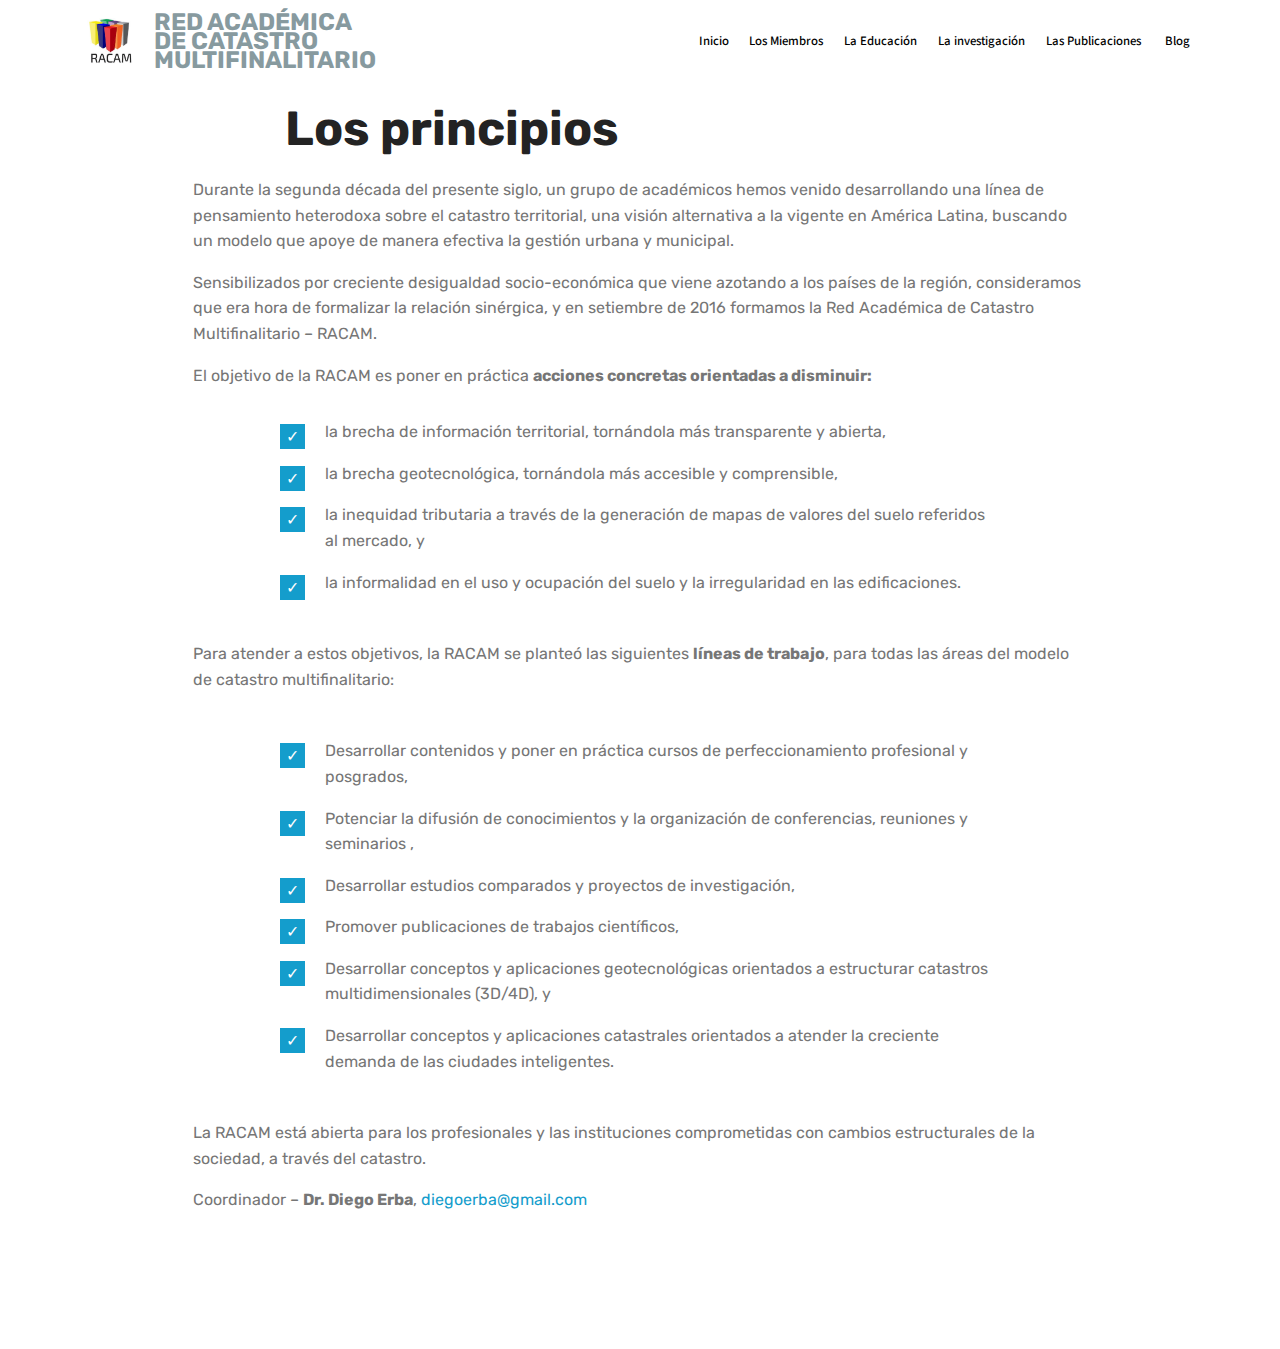
<file: index.html>
<!DOCTYPE html>
<html  >
<head>
  <!-- Site made with Mobirise Website Builder v4.9.7, https://mobirise.com -->
  <meta charset="UTF-8">
  <meta http-equiv="X-UA-Compatible" content="IE=edge">
  <meta name="generator" content="Mobirise v4.9.7, mobirise.com">
  <meta name="viewport" content="width=device-width, initial-scale=1, minimum-scale=1">
  <link rel="shortcut icon" href="assets/images/racam-128x128-1.png" type="image/x-icon">
  <meta name="description" content="">
  
  <title>RACAM</title>
  <link rel="stylesheet" href="assets/web/assets/mobirise-icons/mobirise-icons.css">
  <link rel="stylesheet" href="assets/tether/tether.min.css">
  <link rel="stylesheet" href="assets/bootstrap/css/bootstrap.min.css">
  <link rel="stylesheet" href="assets/bootstrap/css/bootstrap-grid.min.css">
  <link rel="stylesheet" href="assets/bootstrap/css/bootstrap-reboot.min.css">
  <link rel="stylesheet" href="assets/dropdown/css/style.css">
  <link rel="stylesheet" href="assets/theme/css/style.css">
  <link rel="stylesheet" href="assets/mobirise/css/mbr-additional.css" type="text/css">
  
  
  
</head>
<body>
  <section class="menu cid-qTuIT5Cc88" once="menu" id="menu2-1">

    

    <nav class="navbar navbar-expand beta-menu navbar-dropdown align-items-center navbar-fixed-top navbar-toggleable-sm">
        <button class="navbar-toggler navbar-toggler-right" type="button" data-toggle="collapse" data-target="#navbarSupportedContent" aria-controls="navbarSupportedContent" aria-expanded="false" aria-label="Toggle navigation">
            <div class="hamburger">
                <span></span>
                <span></span>
                <span></span>
                <span></span>
            </div>
        </button>
        <div class="menu-logo">
            <div class="navbar-brand">
                <span class="navbar-logo">
                    <a href="index.html">
                        <img src="assets/images/racam-410x410.png" alt="Observatorio de percepciones socioambientales del Ecuador" title="Observatorio de percepciones socioambientales del Ecuador" style="height: 3.8rem;">
                    </a>
                </span>
                <span class="navbar-caption-wrap"><a class="navbar-caption text-warning display-5" href="index.html">RED ACADÉMICA<br>DE&nbsp;CATASTRO<br>MULTIFINALITARIO</a></span>
            </div>
        </div>
        <div class="collapse navbar-collapse" id="navbarSupportedContent">
            <ul class="navbar-nav nav-dropdown nav-right" data-app-modern-menu="true"><li class="nav-item">
                    <a class="nav-link link text-black display-4" href="index.html#content4-e">Inicio</a>
                </li><li class="nav-item"><a class="nav-link link text-black display-4" href="page6.html">Los Miembros</a></li><li class="nav-item dropdown"><a class="nav-link link text-black display-4" href="page7.html" aria-expanded="false">La Educación</a></li><li class="nav-item"><a class="nav-link link text-black display-4" href="page8.html">La investigación</a></li><li class="nav-item"><a class="nav-link link text-black display-4" href="page9.html">Las Publicaciones&nbsp;</a></li><li class="nav-item"><a class="nav-link link text-black display-4" href="blog.html">Blog</a></li></ul>
            
        </div>
    </nav>
</section>

<section class="engine"><a href="https://mobirise.info/g">build a website for free</a></section><section class="mbr-section content4 cid-qW6h49l4QJ" id="content4-e">

    

    <div class="container">
        <div class="media-container-row">
            <div class="title col-12 col-md-8">
                
                
                
            </div>
        </div>
    </div>
</section>

<section class="mbr-section content4 cid-rlWz9VkPYQ" id="content4-ag">

    

    <div class="container">
        <div class="media-container-row">
            <div class="title col-12 col-md-8">
                <h2 class="align-center pb-3 mbr-fonts-style display-2"><strong>
                    Los principios</strong></h2>
                
                
            </div>
        </div>
    </div>
</section>

<section class="mbr-section article content1 cid-rlWzco3pCc" id="content1-ah">
    
     

    <div class="container">
        <div class="media-container-row">
            <div class="mbr-text col-12 mbr-fonts-style display-7 col-md-10"><p>Durante la segunda década del presente siglo, un grupo de académicos hemos venido desarrollando una línea de pensamiento heterodoxa sobre el catastro territorial, una visión alternativa a la vigente en América Latina, buscando un modelo que apoye de manera efectiva la gestión urbana y municipal.
</p><p>
<span style="font-size: 1rem;">Sensibilizados por creciente desigualdad socio-económica que viene azotando a los países de la región, consideramos que era hora de formalizar la relación sinérgica, y en setiembre de 2016 formamos la Red Académica de Catastro Multifinalitario – RACAM.&nbsp;</span></p><p><span style="font-size: 1rem;">El objetivo de la RACAM es poner en práctica <strong>acciones concretas orientadas a disminuir:</strong>&nbsp;</span></p></div>
        </div>
    </div>
</section>

<section class="mbr-section article content12 cid-rlWzVRr8U2" id="content12-ai">
     

    <div class="container">
        <div class="media-container-row">
            <div class="mbr-text counter-container col-12 col-md-8 mbr-fonts-style display-7">
                <ul>
                    <li>la brecha de información territorial, tornándola más transparente y abierta, 
</li><li>
<span style="font-size: 1rem;">la brecha geotecnológica, tornándola más accesible y comprensible,&nbsp;</span></li><li><span style="font-size: 1rem;">la inequidad tributaria a través de la generación de mapas de valores del suelo referidos al mercado, y&nbsp;</span><br></li><li><span style="font-size: 1rem;">la informalidad en el uso y ocupación del suelo y la irregularidad en las edificaciones.&nbsp;</span></li>
                </ul>
            </div>
        </div>
    </div>
</section>

<section class="mbr-section article content1 cid-rlWzYlIiTt" id="content1-aj">
    
     

    <div class="container">
        <div class="media-container-row">
            <div class="mbr-text col-12 mbr-fonts-style display-7 col-md-10"><p>Para atender a estos objetivos, la RACAM se planteó las siguientes <strong>líneas de trabajo</strong>, para todas las áreas del modelo de catastro multifinalitario:</p></div>
        </div>
    </div>
</section>

<section class="mbr-section article content12 cid-rlWADLejN6" id="content12-am">
     

    <div class="container">
        <div class="media-container-row">
            <div class="mbr-text counter-container col-12 col-md-8 mbr-fonts-style display-7">
                <ul>
                    <li>Desarrollar contenidos y poner en práctica cursos de perfeccionamiento profesional y posgrados,
</li><li>Potenciar la difusión de conocimientos y la organización de conferencias, reuniones y seminarios ,
</li><li>Desarrollar estudios comparados y proyectos de investigación,
</li><li>Promover publicaciones de trabajos científicos,
</li><li>Desarrollar conceptos y aplicaciones geotecnológicas orientados a estructurar catastros multidimensionales (3D/4D), y
</li><li>Desarrollar conceptos y aplicaciones catastrales orientados a atender la creciente demanda de las ciudades inteligentes.</li>
                </ul>
            </div>
        </div>
    </div>
</section>

<section class="mbr-section article content1 cid-rlWA01rl1M" id="content1-al">
    
     

    <div class="container">
        <div class="media-container-row">
            <div class="mbr-text col-12 mbr-fonts-style display-7 col-md-10"><p>La RACAM está abierta para los profesionales y las instituciones comprometidas con cambios estructurales de la sociedad, a través del catastro.
</p><p>
<span style="font-size: 1rem;">Coordinador – </span><strong>Dr. Diego Erba</strong><span style="font-size: 1rem;">, <a href="mailto:diegoerba@gmail.com">diegoerba@gmail.com</a></span></p></div>
        </div>
    </div>
</section>


  <script src="assets/web/assets/jquery/jquery.min.js"></script>
  <script src="assets/popper/popper.min.js"></script>
  <script src="assets/tether/tether.min.js"></script>
  <script src="assets/bootstrap/js/bootstrap.min.js"></script>
  <script src="assets/smoothscroll/smooth-scroll.js"></script>
  <script src="assets/dropdown/js/script.min.js"></script>
  <script src="assets/touchswipe/jquery.touch-swipe.min.js"></script>
  <script src="assets/theme/js/script.js"></script>
  
  
</body>
</html>
</file>
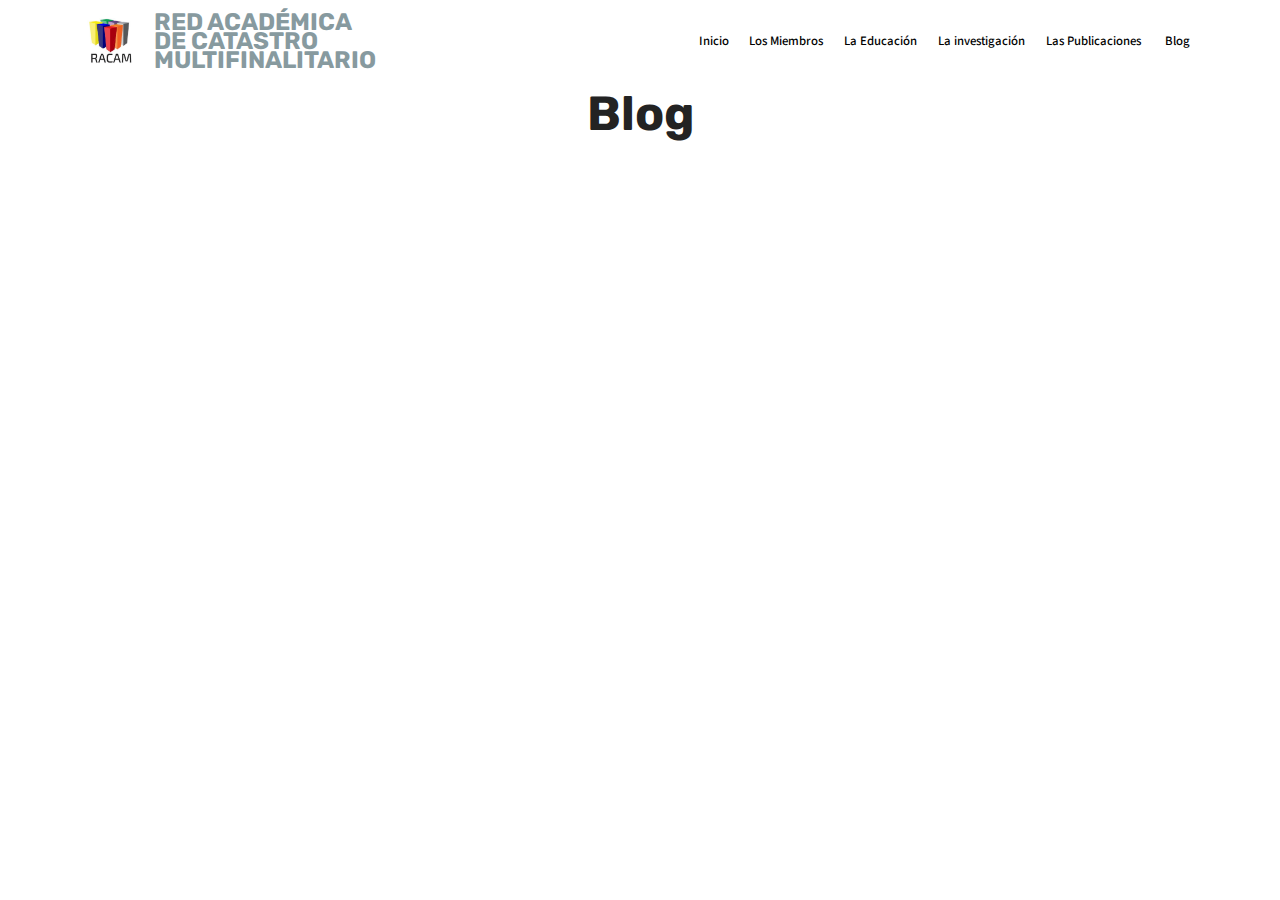
<file: blog.html>
<!DOCTYPE html>
<html  >
<head>
  <!-- Site made with Mobirise Website Builder v4.9.7, https://mobirise.com -->
  <meta charset="UTF-8">
  <meta http-equiv="X-UA-Compatible" content="IE=edge">
  <meta name="generator" content="Mobirise v4.9.7, mobirise.com">
  <meta name="viewport" content="width=device-width, initial-scale=1, minimum-scale=1">
  <link rel="shortcut icon" href="assets/images/racam-128x128-1.png" type="image/x-icon">
  <meta name="description" content="Web Generator Description">
  
  <title>blog</title>
  <link rel="stylesheet" href="assets/web/assets/mobirise-icons/mobirise-icons.css">
  <link rel="stylesheet" href="assets/tether/tether.min.css">
  <link rel="stylesheet" href="assets/bootstrap/css/bootstrap.min.css">
  <link rel="stylesheet" href="assets/bootstrap/css/bootstrap-grid.min.css">
  <link rel="stylesheet" href="assets/bootstrap/css/bootstrap-reboot.min.css">
  <link rel="stylesheet" href="assets/dropdown/css/style.css">
  <link rel="stylesheet" href="assets/theme/css/style.css">
  <link rel="stylesheet" href="assets/mobirise/css/mbr-additional.css" type="text/css">
  
  
  
</head>
<body>
  <section class="menu cid-qYsmJMAQMu" once="menu" id="menu2-6x">

    

    <nav class="navbar navbar-expand beta-menu navbar-dropdown align-items-center navbar-fixed-top navbar-toggleable-sm">
        <button class="navbar-toggler navbar-toggler-right" type="button" data-toggle="collapse" data-target="#navbarSupportedContent" aria-controls="navbarSupportedContent" aria-expanded="false" aria-label="Toggle navigation">
            <div class="hamburger">
                <span></span>
                <span></span>
                <span></span>
                <span></span>
            </div>
        </button>
        <div class="menu-logo">
            <div class="navbar-brand">
                <span class="navbar-logo">
                    <a href="index.html">
                        <img src="assets/images/racam-410x410.png" alt="Observatorio de percepciones socioambientales del Ecuador" title="Observatorio de percepciones socioambientales del Ecuador" style="height: 3.8rem;">
                    </a>
                </span>
                <span class="navbar-caption-wrap"><a class="navbar-caption text-warning display-5" href="index.html">RED ACADÉMICA<br>DE&nbsp;CATASTRO<br>MULTIFINALITARIO</a></span>
            </div>
        </div>
        <div class="collapse navbar-collapse" id="navbarSupportedContent">
            <ul class="navbar-nav nav-dropdown nav-right" data-app-modern-menu="true"><li class="nav-item">
                    <a class="nav-link link text-black display-4" href="index.html#content4-e">Inicio</a>
                </li><li class="nav-item"><a class="nav-link link text-black display-4" href="page6.html">Los Miembros</a></li><li class="nav-item dropdown"><a class="nav-link link text-black display-4" href="page7.html" aria-expanded="false">La Educación</a></li><li class="nav-item"><a class="nav-link link text-black display-4" href="page8.html">La investigación</a></li><li class="nav-item"><a class="nav-link link text-black display-4" href="page9.html">Las Publicaciones&nbsp;</a></li><li class="nav-item"><a class="nav-link link text-black display-4" href="blog.html">Blog</a></li></ul>
            
        </div>
    </nav>
</section>

<section class="engine"><a href="https://mobirise.info/r">bootstrap templates</a></section><section class="mbr-section content4 cid-qYsmJNhMgV" id="content4-6y">

    

    <div class="container">
        <div class="media-container-row">
            <div class="title col-12 col-md-8">
                <h2 class="align-center pb-3 mbr-fonts-style display-2"><strong>Blog</strong></h2>
                
                
            </div>
        </div>
    </div>
</section>


  <script src="assets/web/assets/jquery/jquery.min.js"></script>
  <script src="assets/popper/popper.min.js"></script>
  <script src="assets/tether/tether.min.js"></script>
  <script src="assets/bootstrap/js/bootstrap.min.js"></script>
  <script src="assets/smoothscroll/smooth-scroll.js"></script>
  <script src="assets/dropdown/js/script.min.js"></script>
  <script src="assets/touchswipe/jquery.touch-swipe.min.js"></script>
  <script src="assets/theme/js/script.js"></script>
  
  
</body>
</html>
</file>
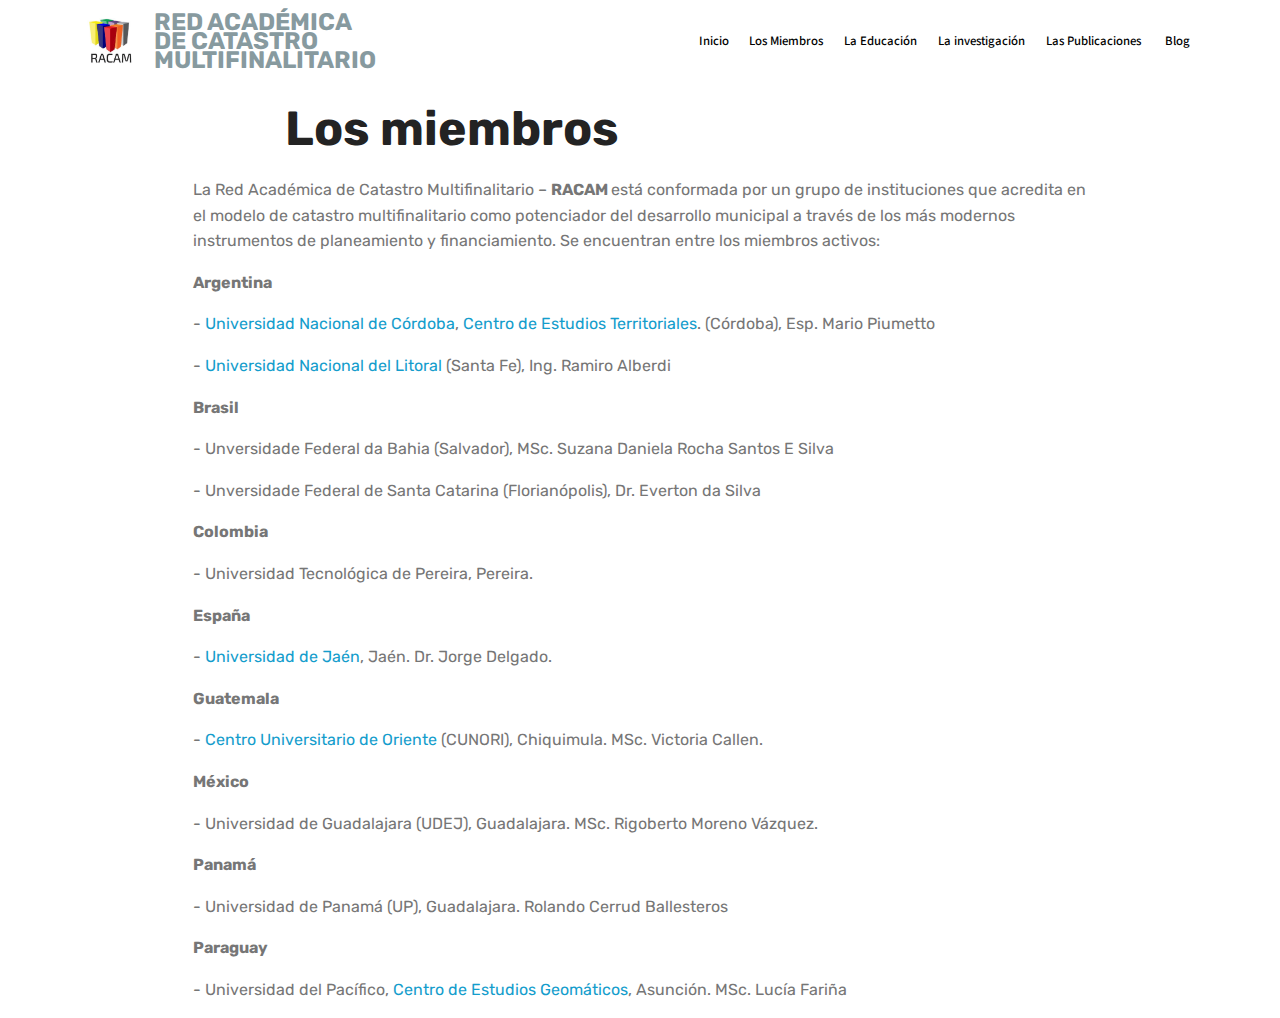
<file: page6.html>
<!DOCTYPE html>
<html  >
<head>
  <!-- Site made with Mobirise Website Builder v4.9.7, https://mobirise.com -->
  <meta charset="UTF-8">
  <meta http-equiv="X-UA-Compatible" content="IE=edge">
  <meta name="generator" content="Mobirise v4.9.7, mobirise.com">
  <meta name="viewport" content="width=device-width, initial-scale=1, minimum-scale=1">
  <link rel="shortcut icon" href="assets/images/racam-128x128-1.png" type="image/x-icon">
  <meta name="description" content="">
  
  <title>MIEMBROS</title>
  <link rel="stylesheet" href="assets/web/assets/mobirise-icons/mobirise-icons.css">
  <link rel="stylesheet" href="assets/tether/tether.min.css">
  <link rel="stylesheet" href="assets/bootstrap/css/bootstrap.min.css">
  <link rel="stylesheet" href="assets/bootstrap/css/bootstrap-grid.min.css">
  <link rel="stylesheet" href="assets/bootstrap/css/bootstrap-reboot.min.css">
  <link rel="stylesheet" href="assets/dropdown/css/style.css">
  <link rel="stylesheet" href="assets/theme/css/style.css">
  <link rel="stylesheet" href="assets/mobirise/css/mbr-additional.css" type="text/css">
  
  
  
</head>
<body>
  <section class="menu cid-qTuIT5Cc88" once="menu" id="menu2-1">

    

    <nav class="navbar navbar-expand beta-menu navbar-dropdown align-items-center navbar-fixed-top navbar-toggleable-sm">
        <button class="navbar-toggler navbar-toggler-right" type="button" data-toggle="collapse" data-target="#navbarSupportedContent" aria-controls="navbarSupportedContent" aria-expanded="false" aria-label="Toggle navigation">
            <div class="hamburger">
                <span></span>
                <span></span>
                <span></span>
                <span></span>
            </div>
        </button>
        <div class="menu-logo">
            <div class="navbar-brand">
                <span class="navbar-logo">
                    <a href="index.html">
                        <img src="assets/images/racam-410x410.png" alt="Observatorio de percepciones socioambientales del Ecuador" title="Observatorio de percepciones socioambientales del Ecuador" style="height: 3.8rem;">
                    </a>
                </span>
                <span class="navbar-caption-wrap"><a class="navbar-caption text-warning display-5" href="index.html">RED ACADÉMICA<br>DE&nbsp;CATASTRO<br>MULTIFINALITARIO</a></span>
            </div>
        </div>
        <div class="collapse navbar-collapse" id="navbarSupportedContent">
            <ul class="navbar-nav nav-dropdown nav-right" data-app-modern-menu="true"><li class="nav-item">
                    <a class="nav-link link text-black display-4" href="index.html#content4-e">Inicio</a>
                </li><li class="nav-item"><a class="nav-link link text-black display-4" href="page6.html">Los Miembros</a></li><li class="nav-item dropdown"><a class="nav-link link text-black display-4" href="page7.html" aria-expanded="false">La Educación</a></li><li class="nav-item"><a class="nav-link link text-black display-4" href="page8.html">La investigación</a></li><li class="nav-item"><a class="nav-link link text-black display-4" href="page9.html">Las Publicaciones&nbsp;</a></li><li class="nav-item"><a class="nav-link link text-black display-4" href="blog.html">Blog</a></li></ul>
            
        </div>
    </nav>
</section>

<section class="engine"><a href="https://mobirise.info/h">create your own web page</a></section><section class="mbr-section content4 cid-qW6h49l4QJ" id="content4-e">

    

    <div class="container">
        <div class="media-container-row">
            <div class="title col-12 col-md-8">
                
                
                
            </div>
        </div>
    </div>
</section>

<section class="mbr-section content4 cid-rlWz9VkPYQ" id="content4-ag">

    

    <div class="container">
        <div class="media-container-row">
            <div class="title col-12 col-md-8">
                <h2 class="align-center pb-3 mbr-fonts-style display-2"><strong>Los miembros</strong></h2>
                
                
            </div>
        </div>
    </div>
</section>

<section class="mbr-section article content1 cid-rlWzco3pCc" id="content1-ah">
    
     

    <div class="container">
        <div class="media-container-row">
            <div class="mbr-text col-12 mbr-fonts-style display-7 col-md-10"><p>La Red Académica de Catastro Multifinalitario – <strong>RACAM </strong>está conformada por un grupo de instituciones que acredita en el modelo de  catastro multifinalitario como potenciador del desarrollo municipal a través de los más modernos instrumentos de planeamiento y financiamiento. Se encuentran entre los miembros activos:
</p><p>
<span style="font-size: 1rem;"><strong>Argentina&nbsp;</strong></span></p><p><span style="font-size: 1rem;">- <a href="http://www.unc.edu.ar/" target="_blank">Universidad Nacional de Córdoba</a>,  <a href="https://cursoscordobacet.wordpress.com/" target="_blank">Centro de Estudios Territoriales</a>. (Córdoba), Esp. Mario Piumetto&nbsp;</span><br></p><p>- <a href="https://www.unl.edu.ar/" target="_blank">Universidad Nacional del Litoral</a> (Santa Fe), Ing. Ramiro Alberdi
</p><p><strong>Brasil
</strong></p><p><span style="font-size: 1rem;">- Unversidade Federal da Bahia (Salvador), MSc. Suzana Daniela Rocha Santos E Silva&nbsp;</span><br></p><p>- Unversidade Federal de Santa Catarina (Florianópolis), Dr. Everton da Silva
</p><p><strong>Colombia
</strong></p><p><span style="font-size: 1rem;">- Universidad Tecnológica de Pereira, Pereira.&nbsp;</span><br></p><p><strong>España
</strong></p><p><span style="font-size: 1rem;">- <a href="https://www.ujaen.es/" target="_blank">Universidad de Jaén</a>, Jaén. Dr. Jorge Delgado.&nbsp;</span><br></p><p><strong>Guatemala
</strong></p><p><span style="font-size: 1rem;">- <a href="http://cunori.edu.gt/" target="_blank">Centro Universitario de Oriente</a> (CUNORI), Chiquimula. MSc. Victoria Callen.&nbsp;</span><br></p><p><strong>México
</strong></p><p>
<span style="font-size: 1rem;">- Universidad de Guadalajara (UDEJ), Guadalajara. MSc. Rigoberto Moreno Vázquez.&nbsp;</span></p><p><strong>Panamá
</strong></p><p><span style="font-size: 1rem;">- Universidad de Panamá (UP), Guadalajara. Rolando Cerrud Ballesteros&nbsp;</span><br></p><p><strong>Paraguay
</strong></p><p><span style="font-size: 1rem;">- Universidad del Pacífico, <a href="http://www.centgeo.com/" target="_blank">Centro de Estudios Geomáticos</a>, Asunción. MSc. Lucía Fariña</span><br></p></div>
        </div>
    </div>
</section>


  <script src="assets/web/assets/jquery/jquery.min.js"></script>
  <script src="assets/popper/popper.min.js"></script>
  <script src="assets/tether/tether.min.js"></script>
  <script src="assets/bootstrap/js/bootstrap.min.js"></script>
  <script src="assets/smoothscroll/smooth-scroll.js"></script>
  <script src="assets/dropdown/js/script.min.js"></script>
  <script src="assets/touchswipe/jquery.touch-swipe.min.js"></script>
  <script src="assets/theme/js/script.js"></script>
  
  
</body>
</html>
</file>
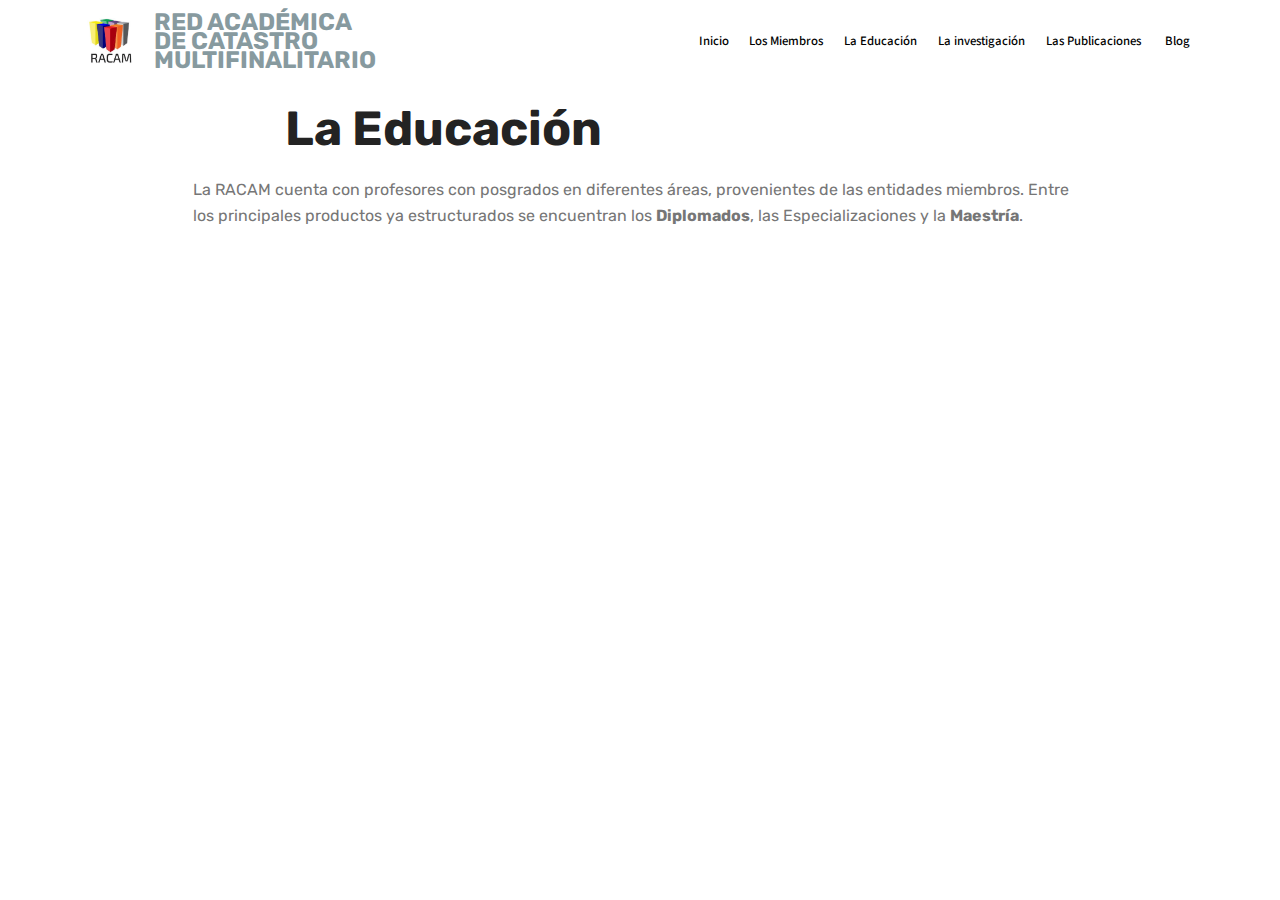
<file: page7.html>
<!DOCTYPE html>
<html  >
<head>
  <!-- Site made with Mobirise Website Builder v4.9.7, https://mobirise.com -->
  <meta charset="UTF-8">
  <meta http-equiv="X-UA-Compatible" content="IE=edge">
  <meta name="generator" content="Mobirise v4.9.7, mobirise.com">
  <meta name="viewport" content="width=device-width, initial-scale=1, minimum-scale=1">
  <link rel="shortcut icon" href="assets/images/racam-128x128-1.png" type="image/x-icon">
  <meta name="description" content="">
  
  <title>EDUCACION</title>
  <link rel="stylesheet" href="assets/web/assets/mobirise-icons/mobirise-icons.css">
  <link rel="stylesheet" href="assets/tether/tether.min.css">
  <link rel="stylesheet" href="assets/bootstrap/css/bootstrap.min.css">
  <link rel="stylesheet" href="assets/bootstrap/css/bootstrap-grid.min.css">
  <link rel="stylesheet" href="assets/bootstrap/css/bootstrap-reboot.min.css">
  <link rel="stylesheet" href="assets/dropdown/css/style.css">
  <link rel="stylesheet" href="assets/theme/css/style.css">
  <link rel="stylesheet" href="assets/mobirise/css/mbr-additional.css" type="text/css">
  
  
  
</head>
<body>
  <section class="menu cid-qTuIT5Cc88" once="menu" id="menu2-1">

    

    <nav class="navbar navbar-expand beta-menu navbar-dropdown align-items-center navbar-fixed-top navbar-toggleable-sm">
        <button class="navbar-toggler navbar-toggler-right" type="button" data-toggle="collapse" data-target="#navbarSupportedContent" aria-controls="navbarSupportedContent" aria-expanded="false" aria-label="Toggle navigation">
            <div class="hamburger">
                <span></span>
                <span></span>
                <span></span>
                <span></span>
            </div>
        </button>
        <div class="menu-logo">
            <div class="navbar-brand">
                <span class="navbar-logo">
                    <a href="index.html">
                        <img src="assets/images/racam-410x410.png" alt="Observatorio de percepciones socioambientales del Ecuador" title="Observatorio de percepciones socioambientales del Ecuador" style="height: 3.8rem;">
                    </a>
                </span>
                <span class="navbar-caption-wrap"><a class="navbar-caption text-warning display-5" href="index.html">RED ACADÉMICA<br>DE&nbsp;CATASTRO<br>MULTIFINALITARIO</a></span>
            </div>
        </div>
        <div class="collapse navbar-collapse" id="navbarSupportedContent">
            <ul class="navbar-nav nav-dropdown nav-right" data-app-modern-menu="true"><li class="nav-item">
                    <a class="nav-link link text-black display-4" href="index.html#content4-e">Inicio</a>
                </li><li class="nav-item"><a class="nav-link link text-black display-4" href="page6.html">Los Miembros</a></li><li class="nav-item dropdown"><a class="nav-link link text-black display-4" href="page7.html" aria-expanded="false">La Educación</a></li><li class="nav-item"><a class="nav-link link text-black display-4" href="page8.html">La investigación</a></li><li class="nav-item"><a class="nav-link link text-black display-4" href="page9.html">Las Publicaciones&nbsp;</a></li><li class="nav-item"><a class="nav-link link text-black display-4" href="blog.html">Blog</a></li></ul>
            
        </div>
    </nav>
</section>

<section class="engine"><a href="https://mobirise.info/f">easy website maker</a></section><section class="mbr-section content4 cid-qW6h49l4QJ" id="content4-e">

    

    <div class="container">
        <div class="media-container-row">
            <div class="title col-12 col-md-8">
                
                
                
            </div>
        </div>
    </div>
</section>

<section class="mbr-section content4 cid-rlWz9VkPYQ" id="content4-ag">

    

    <div class="container">
        <div class="media-container-row">
            <div class="title col-12 col-md-8">
                <h2 class="align-center pb-3 mbr-fonts-style display-2"><strong>La Educación</strong></h2>
                
                
            </div>
        </div>
    </div>
</section>

<section class="mbr-section article content1 cid-rlWzco3pCc" id="content1-ah">
    
     

    <div class="container">
        <div class="media-container-row">
            <div class="mbr-text col-12 mbr-fonts-style display-7 col-md-10"><p>La RACAM cuenta con profesores con posgrados en diferentes áreas, provenientes de las entidades miembros. Entre los principales productos ya estructurados se encuentran los <strong>Diplomados</strong>, las Especializaciones y la <strong>Maestría</strong>.</p></div>
        </div>
    </div>
</section>


  <script src="assets/web/assets/jquery/jquery.min.js"></script>
  <script src="assets/popper/popper.min.js"></script>
  <script src="assets/tether/tether.min.js"></script>
  <script src="assets/bootstrap/js/bootstrap.min.js"></script>
  <script src="assets/smoothscroll/smooth-scroll.js"></script>
  <script src="assets/dropdown/js/script.min.js"></script>
  <script src="assets/touchswipe/jquery.touch-swipe.min.js"></script>
  <script src="assets/theme/js/script.js"></script>
  
  
</body>
</html>
</file>
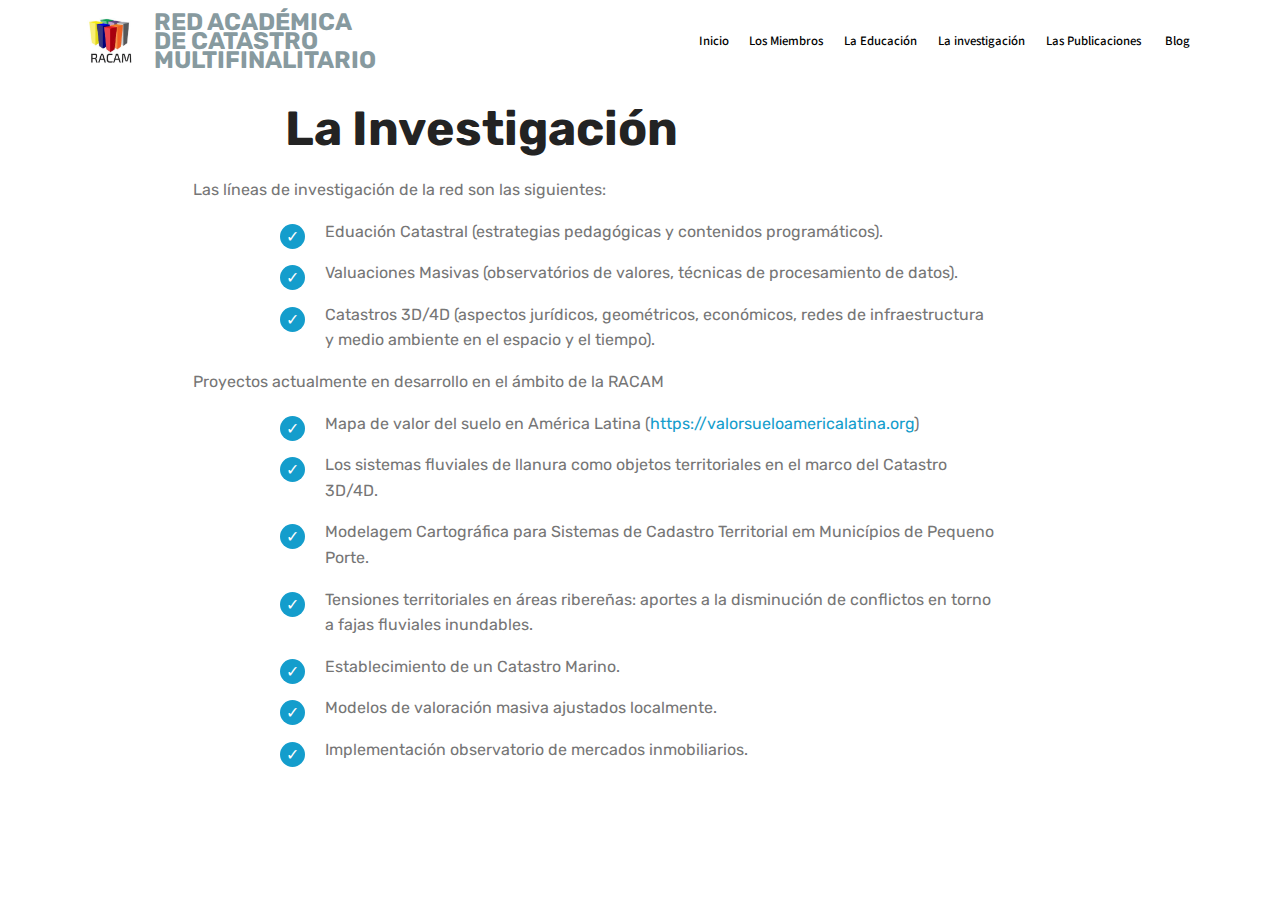
<file: page8.html>
<!DOCTYPE html>
<html  >
<head>
  <!-- Site made with Mobirise Website Builder v4.9.7, https://mobirise.com -->
  <meta charset="UTF-8">
  <meta http-equiv="X-UA-Compatible" content="IE=edge">
  <meta name="generator" content="Mobirise v4.9.7, mobirise.com">
  <meta name="viewport" content="width=device-width, initial-scale=1, minimum-scale=1">
  <link rel="shortcut icon" href="assets/images/racam-128x128-1.png" type="image/x-icon">
  <meta name="description" content="">
  
  <title>INVESTIGACION</title>
  <link rel="stylesheet" href="assets/web/assets/mobirise-icons/mobirise-icons.css">
  <link rel="stylesheet" href="assets/tether/tether.min.css">
  <link rel="stylesheet" href="assets/bootstrap/css/bootstrap.min.css">
  <link rel="stylesheet" href="assets/bootstrap/css/bootstrap-grid.min.css">
  <link rel="stylesheet" href="assets/bootstrap/css/bootstrap-reboot.min.css">
  <link rel="stylesheet" href="assets/dropdown/css/style.css">
  <link rel="stylesheet" href="assets/theme/css/style.css">
  <link rel="stylesheet" href="assets/mobirise/css/mbr-additional.css" type="text/css">
  
  
  
</head>
<body>
  <section class="menu cid-qTuIT5Cc88" once="menu" id="menu2-1">

    

    <nav class="navbar navbar-expand beta-menu navbar-dropdown align-items-center navbar-fixed-top navbar-toggleable-sm">
        <button class="navbar-toggler navbar-toggler-right" type="button" data-toggle="collapse" data-target="#navbarSupportedContent" aria-controls="navbarSupportedContent" aria-expanded="false" aria-label="Toggle navigation">
            <div class="hamburger">
                <span></span>
                <span></span>
                <span></span>
                <span></span>
            </div>
        </button>
        <div class="menu-logo">
            <div class="navbar-brand">
                <span class="navbar-logo">
                    <a href="index.html">
                        <img src="assets/images/racam-410x410.png" alt="Observatorio de percepciones socioambientales del Ecuador" title="Observatorio de percepciones socioambientales del Ecuador" style="height: 3.8rem;">
                    </a>
                </span>
                <span class="navbar-caption-wrap"><a class="navbar-caption text-warning display-5" href="index.html">RED ACADÉMICA<br>DE&nbsp;CATASTRO<br>MULTIFINALITARIO</a></span>
            </div>
        </div>
        <div class="collapse navbar-collapse" id="navbarSupportedContent">
            <ul class="navbar-nav nav-dropdown nav-right" data-app-modern-menu="true"><li class="nav-item">
                    <a class="nav-link link text-black display-4" href="index.html#content4-e">Inicio</a>
                </li><li class="nav-item"><a class="nav-link link text-black display-4" href="page6.html">Los Miembros</a></li><li class="nav-item dropdown"><a class="nav-link link text-black display-4" href="page7.html" aria-expanded="false">La Educación</a></li><li class="nav-item"><a class="nav-link link text-black display-4" href="page8.html">La investigación</a></li><li class="nav-item"><a class="nav-link link text-black display-4" href="page9.html">Las Publicaciones&nbsp;</a></li><li class="nav-item"><a class="nav-link link text-black display-4" href="blog.html">Blog</a></li></ul>
            
        </div>
    </nav>
</section>

<section class="engine"><a href="https://mobirise.info/o">free portfolio site templates</a></section><section class="mbr-section content4 cid-qW6h49l4QJ" id="content4-e">

    

    <div class="container">
        <div class="media-container-row">
            <div class="title col-12 col-md-8">
                
                
                
            </div>
        </div>
    </div>
</section>

<section class="mbr-section content4 cid-rlWz9VkPYQ" id="content4-ag">

    

    <div class="container">
        <div class="media-container-row">
            <div class="title col-12 col-md-8">
                <h2 class="align-center pb-3 mbr-fonts-style display-2"><strong>La Investigación</strong></h2>
                
                
            </div>
        </div>
    </div>
</section>

<section class="mbr-section article content1 cid-rlWzco3pCc" id="content1-ah">
    
     

    <div class="container">
        <div class="media-container-row">
            <div class="mbr-text col-12 mbr-fonts-style display-7 col-md-10"><p>Las líneas de investigación de la red son las siguientes:
</p><p><span style="font-size: 1rem;"></span></p></div>
        </div>
    </div>
</section>

<section class="mbr-section article content12 cid-rlXrmlcdtR" id="content12-an">
     

    <div class="container">
        <div class="media-container-row">
            <div class="mbr-text counter-container col-12 col-md-8 mbr-fonts-style display-7">
                <ul>
                    <li>Eduación Catastral (estrategias pedagógicas y contenidos programáticos).
</li><li>
Valuaciones Masivas (observatórios de valores, técnicas de procesamiento de datos).&nbsp;</li><li>
Catastros 3D/4D (aspectos jurídicos, geométricos, económicos, redes de infraestructura y medio ambiente en el espacio y el tiempo).&nbsp;</li>
                </ul>
            </div>
        </div>
    </div>
</section>

<section class="mbr-section article content1 cid-rlXrnicoBM" id="content1-ao">
    
     

    <div class="container">
        <div class="media-container-row">
            <div class="mbr-text col-12 mbr-fonts-style display-7 col-md-10"><p>Proyectos actualmente en desarrollo en el ámbito de la RACAM
</p></div>
        </div>
    </div>
</section>

<section class="mbr-section article content12 cid-rlXrounFwD" id="content12-ap">
     

    <div class="container">
        <div class="media-container-row">
            <div class="mbr-text counter-container col-12 col-md-8 mbr-fonts-style display-7">
                <ul>
                    <li>Mapa de valor del suelo en América Latina (<a href="https://valorsueloamericalatina.org" target="_blank">https://valorsueloamericalatina.org</a>)
</li><li>
Los sistemas fluviales de llanura como objetos territoriales en el marco del Catastro 3D/4D.&nbsp;</li><li>Modelagem Cartográfica para Sistemas de Cadastro Territorial em Municípios de Pequeno Porte.&nbsp;<br></li><li>Tensiones territoriales en áreas ribereñas: aportes a la disminución de conflictos en torno a fajas fluviales inundables.&nbsp;<br></li><li>Establecimiento de un Catastro Marino.&nbsp;<br></li><li>Modelos de valoración masiva ajustados localmente.&nbsp;<br></li><li>
Implementación observatorio de mercados inmobiliarios.</li>
                </ul>
            </div>
        </div>
    </div>
</section>


  <script src="assets/web/assets/jquery/jquery.min.js"></script>
  <script src="assets/popper/popper.min.js"></script>
  <script src="assets/tether/tether.min.js"></script>
  <script src="assets/bootstrap/js/bootstrap.min.js"></script>
  <script src="assets/smoothscroll/smooth-scroll.js"></script>
  <script src="assets/dropdown/js/script.min.js"></script>
  <script src="assets/touchswipe/jquery.touch-swipe.min.js"></script>
  <script src="assets/theme/js/script.js"></script>
  
  
</body>
</html>
</file>
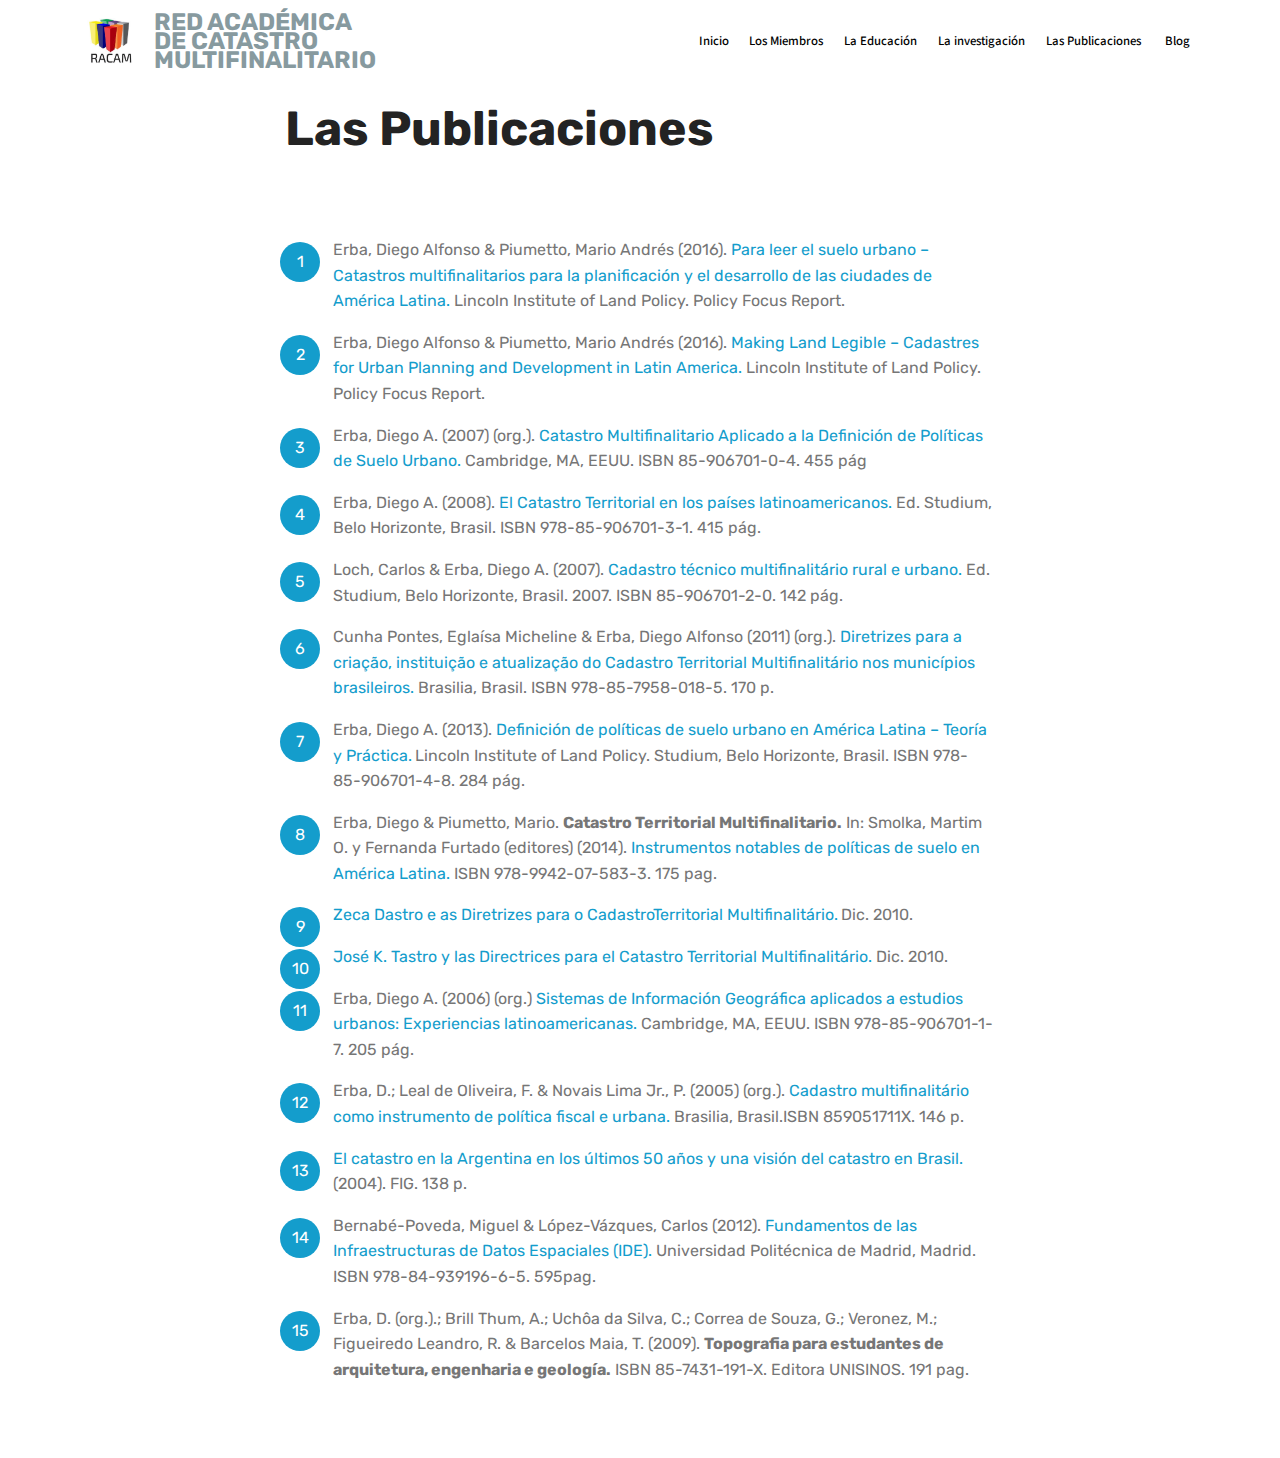
<file: page9.html>
<!DOCTYPE html>
<html  >
<head>
  <!-- Site made with Mobirise Website Builder v4.9.7, https://mobirise.com -->
  <meta charset="UTF-8">
  <meta http-equiv="X-UA-Compatible" content="IE=edge">
  <meta name="generator" content="Mobirise v4.9.7, mobirise.com">
  <meta name="viewport" content="width=device-width, initial-scale=1, minimum-scale=1">
  <link rel="shortcut icon" href="assets/images/racam-128x128-1.png" type="image/x-icon">
  <meta name="description" content="">
  
  <title>PUBLICACIONES</title>
  <link rel="stylesheet" href="assets/web/assets/mobirise-icons/mobirise-icons.css">
  <link rel="stylesheet" href="assets/tether/tether.min.css">
  <link rel="stylesheet" href="assets/bootstrap/css/bootstrap.min.css">
  <link rel="stylesheet" href="assets/bootstrap/css/bootstrap-grid.min.css">
  <link rel="stylesheet" href="assets/bootstrap/css/bootstrap-reboot.min.css">
  <link rel="stylesheet" href="assets/dropdown/css/style.css">
  <link rel="stylesheet" href="assets/theme/css/style.css">
  <link rel="stylesheet" href="assets/mobirise/css/mbr-additional.css" type="text/css">
  
  
  
</head>
<body>
  <section class="menu cid-qTuIT5Cc88" once="menu" id="menu2-1">

    

    <nav class="navbar navbar-expand beta-menu navbar-dropdown align-items-center navbar-fixed-top navbar-toggleable-sm">
        <button class="navbar-toggler navbar-toggler-right" type="button" data-toggle="collapse" data-target="#navbarSupportedContent" aria-controls="navbarSupportedContent" aria-expanded="false" aria-label="Toggle navigation">
            <div class="hamburger">
                <span></span>
                <span></span>
                <span></span>
                <span></span>
            </div>
        </button>
        <div class="menu-logo">
            <div class="navbar-brand">
                <span class="navbar-logo">
                    <a href="index.html">
                        <img src="assets/images/racam-410x410.png" alt="Observatorio de percepciones socioambientales del Ecuador" title="Observatorio de percepciones socioambientales del Ecuador" style="height: 3.8rem;">
                    </a>
                </span>
                <span class="navbar-caption-wrap"><a class="navbar-caption text-warning display-5" href="index.html">RED ACADÉMICA<br>DE&nbsp;CATASTRO<br>MULTIFINALITARIO</a></span>
            </div>
        </div>
        <div class="collapse navbar-collapse" id="navbarSupportedContent">
            <ul class="navbar-nav nav-dropdown nav-right" data-app-modern-menu="true"><li class="nav-item">
                    <a class="nav-link link text-black display-4" href="index.html#content4-e">Inicio</a>
                </li><li class="nav-item"><a class="nav-link link text-black display-4" href="page6.html">Los Miembros</a></li><li class="nav-item dropdown"><a class="nav-link link text-black display-4" href="page7.html" aria-expanded="false">La Educación</a></li><li class="nav-item"><a class="nav-link link text-black display-4" href="page8.html">La investigación</a></li><li class="nav-item"><a class="nav-link link text-black display-4" href="page9.html">Las Publicaciones&nbsp;</a></li><li class="nav-item"><a class="nav-link link text-black display-4" href="blog.html">Blog</a></li></ul>
            
        </div>
    </nav>
</section>

<section class="engine"><a href="https://mobirise.info/j">website templates</a></section><section class="mbr-section content4 cid-qW6h49l4QJ" id="content4-e">

    

    <div class="container">
        <div class="media-container-row">
            <div class="title col-12 col-md-8">
                
                
                
            </div>
        </div>
    </div>
</section>

<section class="mbr-section content4 cid-rlWz9VkPYQ" id="content4-ag">

    

    <div class="container">
        <div class="media-container-row">
            <div class="title col-12 col-md-8">
                <h2 class="align-center pb-3 mbr-fonts-style display-2"><strong>Las Publicaciones</strong></h2>
                
                
            </div>
        </div>
    </div>
</section>

<section class="mbr-section article content11 cid-rlXseT28Jh" id="content11-ar">
     

    <div class="container">
        <div class="media-container-row">
            <div class="mbr-text counter-container col-12 col-md-8 mbr-fonts-style display-7">
                <ol>
                    <li>Erba, Diego Alfonso &amp; Piumetto, Mario Andrés (2016). <strong><a href="https://www.lincolninst.edu/es/publications/policy-focus-reports/para-leer-el-suelo-urbano" target="_blank">Para leer el suelo urbano – Catastros multifinalitarios para la planificación y el desarrollo de las ciudades de América Latina.</a></strong> Lincoln Institute of Land Policy. Policy Focus Report.&nbsp;</li><li>Erba, Diego Alfonso &amp; Piumetto, Mario Andrés (2016). <strong><a href="https://www.lincolninst.edu/publications/policy-focus-reports/making-land-legible" target="_blank">Making Land Legible – Cadastres for Urban Planning and Development in Latin America.</a></strong> Lincoln Institute of Land Policy. Policy Focus Report.</li><li>Erba, Diego A. (2007) (org.). <strong><a href="http://www.lincolninst.edu/pubs/1306_Catastro-multifinalitario-aplicado-a-la-definici%C3%B3n-de-pol%C3%ADticas-de-suelo-Urbano" target="_blank">Catastro Multifinalitario Aplicado a la Definición de Políticas de Suelo Urbano.</a></strong>  Cambridge, MA, EEUU. ISBN 85-906701-0-4. 455 pág
</li><li>Erba, Diego A. (2008). <strong><a href="http://www.lincolninst.edu/pubs/1373_El-catastro-territorial-en-los-pa%C3%ADses-latinoamericanos" target="_blank">El Catastro Territorial en los países latinoamericanos.</a></strong> Ed. Studium, Belo Horizonte, Brasil. ISBN 978-85-906701-3-1. 415 pág.
</li><li>Loch, Carlos &amp; Erba, Diego A. (2007). <strong><a href="http://www.lincolninst.edu/pubs/1243_Cadastro-t%C3%A9cnico-multifinalit%C3%A1rio-urbano-e-rural" target="_blank">Cadastro técnico multifinalitário rural e urbano.</a></strong> Ed. Studium, Belo Horizonte, Brasil. 2007. ISBN 85-906701-2-0. 142 pág.
</li><li>Cunha Pontes, Eglaísa Micheline &amp; Erba, Diego Alfonso (2011) (org.). <strong><a href="http://www.capacidades.gov.br/biblioteca/detalhar/id/140/titulo/-diretrizes-para-a-criacao-instituicao-e-atualizacao-do-cadastro-territorial-multifinalitario-nos-municipios-brasileiros" target="_blank">Diretrizes para a criação, instituição e atualização do Cadastro Territorial Multifinalitário nos municípios brasileiros.</a></strong> Brasilia, Brasil. ISBN 978-85-7958-018-5. 170 p.
</li><li>Erba, Diego A. (2013).  <strong><a href="https://www.lincolninst.edu/pubs/2415_Definici%C3%B3n-de-pol%C3%ADticas-de-suelo-urbano-en-Am%C3%A9rica-Latina" target="_blank">Definición de políticas de suelo urbano en América Latina – Teoría y Práctica.</a> </strong>Lincoln Institute of Land Policy. Studium, Belo Horizonte, Brasil. ISBN 978-85-906701-4-8. 284 pág.
</li><li>Erba, Diego &amp; Piumetto, Mario. <strong>Catastro Territorial Multifinalitario.</strong> In: Smolka, Martim O. y Fernanda Furtado (editores) (2014). <a href="https://www.lincolninst.edu/publications/books/instrumentos-notables-politicas-suelo-en-america-latina" target="_blank">Instrumentos notables de políticas de suelo en América Latina.</a> ISBN 978-9942-07-583-3. 175 pag.
</li><li><strong><a href="https://www.lincolninst.edu/publications/other/zeca-dastro-e-diretrizes-para-o-cadastro-territorial-multifinalitario" target="_blank">Zeca Dastro e as Diretrizes para o CadastroTerritorial Multifinalitário.</a>&nbsp;</strong>Dic. 2010.
</li><li><strong><a href="https://www.lincolninst.edu/publications/other/jose-k-tastro-las-directrices-para-el-catastro-territorial-multifinalitario" target="_blank">José K. Tastro y las Directrices para el Catastro Territorial Multifinalitário.</a></strong> Dic. 2010.
</li><li>Erba, Diego A. (2006) (org.) <strong><a href="https://www.lincolninst.edu/publications/books/sistemas-informacion-geografica-aplicados-estudios-urbanos" target="_blank">Sistemas de Información Geográfica aplicados a estudios urbanos: Experiencias latinoamericanas. </a></strong>Cambridge, MA, EEUU. ISBN 978-85-906701-1-7. 205 pág.
</li><li>Erba, D.; Leal de Oliveira, F. &amp; Novais Lima Jr., P. (2005) (org.). <strong><a href="http://www.capacidades.gov.br/biblioteca/detalhar/id/78/titulo/cadastro-multifinalitario-como-instrumento-de-politica-fiscal-e-urbana" target="_blank">Cadastro multifinalitário como instrumento de política fiscal e urbana.</a></strong> Brasilia, Brasil.ISBN 859051711X. 146 p.  
</li><li><strong><a href="https://www.researchgate.net/publication/272492021_EL_CATASTRO_EN_ARGENTINA_EN_LOS_ULTIMOS_50_ANOS_Y_UNA_VISION_DEL_CATASTRO_EN_BRASIL" target="_blank">El catastro en la Argentina en los últimos 50 años y una visión del catastro en Brasil.</a></strong> (2004). FIG. 138 p.
</li><li>Bernabé-Poveda, Miguel &amp; López-Vázques, Carlos (2012).<strong><a href="http://redgeomatica.rediris.es/Libro_Fundamento_IDE_con_pastas.pdf" target="_blank"> Fundamentos de las Infraestructuras de Datos Espaciales (IDE).</a></strong> Universidad Politécnica de Madrid, Madrid. ISBN 978-84-939196-6-5. 595pag.
</li><li>Erba, D. (org.).; Brill Thum, A.; Uchôa da Silva, C.; Correa de Souza, G.; Veronez, M.; Figueiredo Leandro, R. &amp; Barcelos Maia, T. (2009). <strong>Topografia para estudantes de arquitetura, engenharia e geología.</strong> ISBN 85-7431-191-X. Editora UNISINOS. 191 pag.</li>
                </ol>
            </div>
        </div>
    </div>
</section>


  <script src="assets/web/assets/jquery/jquery.min.js"></script>
  <script src="assets/popper/popper.min.js"></script>
  <script src="assets/tether/tether.min.js"></script>
  <script src="assets/bootstrap/js/bootstrap.min.js"></script>
  <script src="assets/smoothscroll/smooth-scroll.js"></script>
  <script src="assets/dropdown/js/script.min.js"></script>
  <script src="assets/touchswipe/jquery.touch-swipe.min.js"></script>
  <script src="assets/theme/js/script.js"></script>
  
  
</body>
</html>
</file>
<file: assets/web/assets/mobirise-icons/mobirise-icons.css>
@font-face {
  font-family: 'MobiriseIcons';
  src:  url('mobirise-icons.eot?spat4u');
  src:  url('mobirise-icons.eot?spat4u#iefix') format('embedded-opentype'),
    url('mobirise-icons.ttf?spat4u') format('truetype'),
    url('mobirise-icons.woff?spat4u') format('woff'),
    url('mobirise-icons.svg?spat4u#MobiriseIcons') format('svg');
  font-weight: normal;
  font-style: normal;
}

[class^="mbri-"], [class*=" mbri-"] {
  /* use !important to prevent issues with browser extensions that change fonts */
  font-family: MobiriseIcons !important;
  speak: none;
  font-style: normal;
  font-weight: normal;
  font-variant: normal;
  text-transform: none;
  line-height: 1;

  /* Better Font Rendering =========== */
  -webkit-font-smoothing: antialiased;
  -moz-osx-font-smoothing: grayscale;
}

.mbri-add-submenu:before {
  content: "\e900";
}
.mbri-alert:before {
  content: "\e901";
}
.mbri-align-center:before {
  content: "\e902";
}
.mbri-align-justify:before {
  content: "\e903";
}
.mbri-align-left:before {
  content: "\e904";
}
.mbri-align-right:before {
  content: "\e905";
}
.mbri-android:before {
  content: "\e906";
}
.mbri-apple:before {
  content: "\e907";
}
.mbri-arrow-down:before {
  content: "\e908";
}
.mbri-arrow-next:before {
  content: "\e909";
}
.mbri-arrow-prev:before {
  content: "\e90a";
}
.mbri-arrow-up:before {
  content: "\e90b";
}
.mbri-bold:before {
  content: "\e90c";
}
.mbri-bookmark:before {
  content: "\e90d";
}
.mbri-bootstrap:before {
  content: "\e90e";
}
.mbri-briefcase:before {
  content: "\e90f";
}
.mbri-browse:before {
  content: "\e910";
}
.mbri-bulleted-list:before {
  content: "\e911";
}
.mbri-calendar:before {
  content: "\e912";
}
.mbri-camera:before {
  content: "\e913";
}
.mbri-cart-add:before {
  content: "\e914";
}
.mbri-cart-full:before {
  content: "\e915";
}
.mbri-cash:before {
  content: "\e916";
}
.mbri-change-style:before {
  content: "\e917";
}
.mbri-chat:before {
  content: "\e918";
}
.mbri-clock:before {
  content: "\e919";
}
.mbri-close:before {
  content: "\e91a";
}
.mbri-cloud:before {
  content: "\e91b";
}
.mbri-code:before {
  content: "\e91c";
}
.mbri-contact-form:before {
  content: "\e91d";
}
.mbri-credit-card:before {
  content: "\e91e";
}
.mbri-cursor-click:before {
  content: "\e91f";
}
.mbri-cust-feedback:before {
  content: "\e920";
}
.mbri-database:before {
  content: "\e921";
}
.mbri-delivery:before {
  content: "\e922";
}
.mbri-desktop:before {
  content: "\e923";
}
.mbri-devices:before {
  content: "\e924";
}
.mbri-down:before {
  content: "\e925";
}
.mbri-download:before {
  content: "\e989";
}
.mbri-drag-n-drop:before {
  content: "\e927";
}
.mbri-drag-n-drop2:before {
  content: "\e928";
}
.mbri-edit:before {
  content: "\e929";
}
.mbri-edit2:before {
  content: "\e92a";
}
.mbri-error:before {
  content: "\e92b";
}
.mbri-extension:before {
  content: "\e92c";
}
.mbri-features:before {
  content: "\e92d";
}
.mbri-file:before {
  content: "\e92e";
}
.mbri-flag:before {
  content: "\e92f";
}
.mbri-folder:before {
  content: "\e930";
}
.mbri-gift:before {
  content: "\e931";
}
.mbri-github:before {
  content: "\e932";
}
.mbri-globe:before {
  content: "\e933";
}
.mbri-globe-2:before {
  content: "\e934";
}
.mbri-growing-chart:before {
  content: "\e935";
}
.mbri-hearth:before {
  content: "\e936";
}
.mbri-help:before {
  content: "\e937";
}
.mbri-home:before {
  content: "\e938";
}
.mbri-hot-cup:before {
  content: "\e939";
}
.mbri-idea:before {
  content: "\e93a";
}
.mbri-image-gallery:before {
  content: "\e93b";
}
.mbri-image-slider:before {
  content: "\e93c";
}
.mbri-info:before {
  content: "\e93d";
}
.mbri-italic:before {
  content: "\e93e";
}
.mbri-key:before {
  content: "\e93f";
}
.mbri-laptop:before {
  content: "\e940";
}
.mbri-layers:before {
  content: "\e941";
}
.mbri-left-right:before {
  content: "\e942";
}
.mbri-left:before {
  content: "\e943";
}
.mbri-letter:before {
  content: "\e944";
}
.mbri-like:before {
  content: "\e945";
}
.mbri-link:before {
  content: "\e946";
}
.mbri-lock:before {
  content: "\e947";
}
.mbri-login:before {
  content: "\e948";
}
.mbri-logout:before {
  content: "\e949";
}
.mbri-magic-stick:before {
  content: "\e94a";
}
.mbri-map-pin:before {
  content: "\e94b";
}
.mbri-menu:before {
  content: "\e94c";
}
.mbri-mobile:before {
  content: "\e94d";
}
.mbri-mobile2:before {
  content: "\e94e";
}
.mbri-mobirise:before {
  content: "\e94f";
}
.mbri-more-horizontal:before {
  content: "\e950";
}
.mbri-more-vertical:before {
  content: "\e951";
}
.mbri-music:before {
  content: "\e952";
}
.mbri-new-file:before {
  content: "\e953";
}
.mbri-numbered-list:before {
  content: "\e954";
}
.mbri-opened-folder:before {
  content: "\e955";
}
.mbri-pages:before {
  content: "\e956";
}
.mbri-paper-plane:before {
  content: "\e957";
}
.mbri-paperclip:before {
  content: "\e958";
}
.mbri-photo:before {
  content: "\e959";
}
.mbri-photos:before {
  content: "\e95a";
}
.mbri-pin:before {
  content: "\e95b";
}
.mbri-play:before {
  content: "\e95c";
}
.mbri-plus:before {
  content: "\e95d";
}
.mbri-preview:before {
  content: "\e95e";
}
.mbri-print:before {
  content: "\e95f";
}
.mbri-protect:before {
  content: "\e960";
}
.mbri-question:before {
  content: "\e961";
}
.mbri-quote-left:before {
  content: "\e962";
}
.mbri-quote-right:before {
  content: "\e963";
}
.mbri-refresh:before {
  content: "\e964";
}
.mbri-responsive:before {
  content: "\e965";
}
.mbri-right:before {
  content: "\e966";
}
.mbri-rocket:before {
  content: "\e967";
}
.mbri-sad-face:before {
  content: "\e968";
}
.mbri-sale:before {
  content: "\e969";
}
.mbri-save:before {
  content: "\e96a";
}
.mbri-search:before {
  content: "\e96b";
}
.mbri-setting:before {
  content: "\e96c";
}
.mbri-setting2:before {
  content: "\e96d";
}
.mbri-setting3:before {
  content: "\e96e";
}
.mbri-share:before {
  content: "\e96f";
}
.mbri-shopping-bag:before {
  content: "\e970";
}
.mbri-shopping-basket:before {
  content: "\e971";
}
.mbri-shopping-cart:before {
  content: "\e972";
}
.mbri-sites:before {
  content: "\e973";
}
.mbri-smile-face:before {
  content: "\e974";
}
.mbri-speed:before {
  content: "\e975";
}
.mbri-star:before {
  content: "\e976";
}
.mbri-success:before {
  content: "\e977";
}
.mbri-sun:before {
  content: "\e978";
}
.mbri-sun2:before {
  content: "\e979";
}
.mbri-tablet:before {
  content: "\e97a";
}
.mbri-tablet-vertical:before {
  content: "\e97b";
}
.mbri-target:before {
  content: "\e97c";
}
.mbri-timer:before {
  content: "\e97d";
}
.mbri-to-ftp:before {
  content: "\e97e";
}
.mbri-to-local-drive:before {
  content: "\e97f";
}
.mbri-touch-swipe:before {
  content: "\e980";
}
.mbri-touch:before {
  content: "\e981";
}
.mbri-trash:before {
  content: "\e982";
}
.mbri-underline:before {
  content: "\e983";
}
.mbri-unlink:before {
  content: "\e984";
}
.mbri-unlock:before {
  content: "\e985";
}
.mbri-up-down:before {
  content: "\e986";
}
.mbri-up:before {
  content: "\e987";
}
.mbri-update:before {
  content: "\e988";
}
.mbri-upload:before {
 content: "\e926"; 
}
.mbri-user:before {
  content: "\e98a";
}
.mbri-user2:before {
  content: "\e98b";
}
.mbri-users:before {
  content: "\e98c";
}
.mbri-video:before {
  content: "\e98d";
}
.mbri-video-play:before {
  content: "\e98e";
}
.mbri-watch:before {
  content: "\e98f";
}
.mbri-website-theme:before {
  content: "\e990";
}
.mbri-wifi:before {
  content: "\e991";
}
.mbri-windows:before {
  content: "\e992";
}
.mbri-zoom-out:before {
  content: "\e993";
}
.mbri-redo:before {
  content: "\e994";
}
.mbri-undo:before {
  content: "\e995";
}
</file>
<file: assets/dropdown/css/style.css>
.navbar-dropdown {
  left: 0;
  padding: 0;
  position: absolute;
  right: 0;
  top: 0;
  transition: all 0.45s ease;
  z-index: 1030;
  background: #282828; }
  .navbar-dropdown .navbar-logo {
    margin-right: 0.8rem;
    transition: margin 0.3s ease-in-out;
    vertical-align: middle; }
    .navbar-dropdown .navbar-logo img {
      height: 3.125rem;
      transition: all 0.3s ease-in-out; }
    .navbar-dropdown .navbar-logo.mbr-iconfont {
      font-size: 3.125rem;
      line-height: 3.125rem; }
  .navbar-dropdown .navbar-caption {
    font-weight: 700;
    white-space: normal;
    vertical-align: -4px;
    line-height: 3.125rem !important; }
    .navbar-dropdown .navbar-caption, .navbar-dropdown .navbar-caption:hover {
      color: inherit;
      text-decoration: none; }
  .navbar-dropdown .mbr-iconfont + .navbar-caption {
    vertical-align: -1px; }
  .navbar-dropdown.navbar-fixed-top {
    position: fixed; }
  .navbar-dropdown .navbar-brand span {
    vertical-align: -4px; }
  .navbar-dropdown.bg-color.transparent {
    background: none; }
  .navbar-dropdown.navbar-short .navbar-brand {
    padding: 0.625rem 0; }
    .navbar-dropdown.navbar-short .navbar-brand span {
      vertical-align: -1px; }
  .navbar-dropdown.navbar-short .navbar-caption {
    line-height: 2.375rem !important;
    vertical-align: -2px; }
  .navbar-dropdown.navbar-short .navbar-logo {
    margin-right: 0.5rem; }
    .navbar-dropdown.navbar-short .navbar-logo img {
      height: 2.375rem; }
    .navbar-dropdown.navbar-short .navbar-logo.mbr-iconfont {
      font-size: 2.375rem;
      line-height: 2.375rem; }
  .navbar-dropdown.navbar-short .mbr-table-cell {
    height: 3.625rem; }
  .navbar-dropdown .navbar-close {
    left: 0.6875rem;
    position: fixed;
    top: 0.75rem;
    z-index: 1000; }
  .navbar-dropdown .hamburger-icon {
    content: "";
    display: inline-block;
    vertical-align: middle;
    width: 16px;
    -webkit-box-shadow: 0 -6px 0 1px #282828,0 0 0 1px #282828,0 6px 0 1px #282828;
    -moz-box-shadow: 0 -6px 0 1px #282828,0 0 0 1px #282828,0 6px 0 1px #282828;
    box-shadow: 0 -6px 0 1px #282828,0 0 0 1px #282828,0 6px 0 1px #282828; }

.dropdown-menu .dropdown-toggle[data-toggle="dropdown-submenu"]::after {
  border-bottom: 0.35em solid transparent;
  border-left: 0.35em solid;
  border-right: 0;
  border-top: 0.35em solid transparent;
  margin-left: 0.3rem; }

.dropdown-menu .dropdown-item:focus {
  outline: 0; }

.nav-dropdown {
  font-size: 0.75rem;
  font-weight: 500;
  height: auto !important; }
  .nav-dropdown .nav-btn {
    padding-left: 1rem; }
  .nav-dropdown .link {
    margin: .667em 1.667em;
    font-weight: 500;
    padding: 0;
    transition: color .2s ease-in-out; }
    .nav-dropdown .link.dropdown-toggle {
      margin-right: 2.583em; }
      .nav-dropdown .link.dropdown-toggle::after {
        margin-left: .25rem;
        border-top: 0.35em solid;
        border-right: 0.35em solid transparent;
        border-left: 0.35em solid transparent;
        border-bottom: 0; }
      .nav-dropdown .link.dropdown-toggle[aria-expanded="true"] {
        margin: 0;
        padding: 0.667em 3.263em  0.667em 1.667em; }
  .nav-dropdown .link::after,
  .nav-dropdown .dropdown-item::after {
    color: inherit; }
  .nav-dropdown .btn {
    font-size: 0.75rem;
    font-weight: 700;
    letter-spacing: 0;
    margin-bottom: 0;
    padding-left: 1.25rem;
    padding-right: 1.25rem; }
  .nav-dropdown .dropdown-menu {
    border-radius: 0;
    border: 0;
    left: 0;
    margin: 0;
    padding-bottom: 1.25rem;
    padding-top: 1.25rem;
    position: relative; }
  .nav-dropdown .dropdown-submenu {
    margin-left: 0.125rem;
    top: 0; }
  .nav-dropdown .dropdown-item {
    font-weight: 500;
    line-height: 2;
    padding: 0.3846em 4.615em 0.3846em 1.5385em;
    position: relative;
    transition: color .2s ease-in-out, background-color .2s ease-in-out; }
    .nav-dropdown .dropdown-item::after {
      margin-top: -0.3077em;
      position: absolute;
      right: 1.1538em;
      top: 50%; }
    .nav-dropdown .dropdown-item:focus, .nav-dropdown .dropdown-item:hover {
      background: none; }

@media (max-width: 767px) {
  .nav-dropdown.navbar-toggleable-sm {
    bottom: 0;
    display: none;
    left: 0;
    overflow-x: hidden;
    position: fixed;
    top: 0;
    transform: translateX(-100%);
    -ms-transform: translateX(-100%);
    -webkit-transform: translateX(-100%);
    width: 18.75rem;
    z-index: 999; } }
.nav-dropdown.navbar-toggleable-xl {
  bottom: 0;
  display: none;
  left: 0;
  overflow-x: hidden;
  position: fixed;
  top: 0;
  transform: translateX(-100%);
  -ms-transform: translateX(-100%);
  -webkit-transform: translateX(-100%);
  width: 18.75rem;
  z-index: 999; }

.nav-dropdown-sm {
  display: block !important;
  overflow-x: hidden;
  overflow: auto;
  padding-top: 3.875rem; }
  .nav-dropdown-sm::after {
    content: "";
    display: block;
    height: 3rem;
    width: 100%; }
  .nav-dropdown-sm.collapse.in ~ .navbar-close {
    display: block !important; }
  .nav-dropdown-sm.collapsing, .nav-dropdown-sm.collapse.in {
    transform: translateX(0);
    -ms-transform: translateX(0);
    -webkit-transform: translateX(0);
    transition: all 0.25s ease-out;
    -webkit-transition: all 0.25s ease-out;
    background: #282828; }
  .nav-dropdown-sm.collapsing[aria-expanded="false"] {
    transform: translateX(-100%);
    -ms-transform: translateX(-100%);
    -webkit-transform: translateX(-100%); }
  .nav-dropdown-sm .nav-item {
    display: block;
    margin-left: 0 !important;
    padding-left: 0; }
  .nav-dropdown-sm .link,
  .nav-dropdown-sm .dropdown-item {
    border-top: 1px dotted rgba(255, 255, 255, 0.1);
    font-size: 0.8125rem;
    line-height: 1.6;
    margin: 0 !important;
    padding: 0.875rem 2.4rem 0.875rem 1.5625rem !important;
    position: relative;
    white-space: normal; }
    .nav-dropdown-sm .link:focus, .nav-dropdown-sm .link:hover,
    .nav-dropdown-sm .dropdown-item:focus,
    .nav-dropdown-sm .dropdown-item:hover {
      background: rgba(0, 0, 0, 0.2) !important;
      color: #c0a375; }
  .nav-dropdown-sm .nav-btn {
    position: relative;
    padding: 1.5625rem 1.5625rem 0 1.5625rem; }
    .nav-dropdown-sm .nav-btn::before {
      border-top: 1px dotted rgba(255, 255, 255, 0.1);
      content: "";
      left: 0;
      position: absolute;
      top: 0;
      width: 100%; }
    .nav-dropdown-sm .nav-btn + .nav-btn {
      padding-top: 0.625rem; }
      .nav-dropdown-sm .nav-btn + .nav-btn::before {
        display: none; }
  .nav-dropdown-sm .btn {
    padding: 0.625rem 0; }
  .nav-dropdown-sm .dropdown-toggle[data-toggle="dropdown-submenu"]::after {
    margin-left: .25rem;
    border-top: 0.35em solid;
    border-right: 0.35em solid transparent;
    border-left: 0.35em solid transparent;
    border-bottom: 0; }
  .nav-dropdown-sm .dropdown-toggle[data-toggle="dropdown-submenu"][aria-expanded="true"]::after {
    border-top: 0;
    border-right: 0.35em solid transparent;
    border-left: 0.35em solid transparent;
    border-bottom: 0.35em solid; }
  .nav-dropdown-sm .dropdown-menu {
    margin: 0;
    padding: 0;
    position: relative;
    top: 0;
    left: 0;
    width: 100%;
    border: 0;
    float: none;
    border-radius: 0;
    background: none; }
  .nav-dropdown-sm .dropdown-submenu {
    left: 100%;
    margin-left: 0.125rem;
    margin-top: -1.25rem;
    top: 0; }

.navbar-toggleable-sm .nav-dropdown .dropdown-menu {
  position: absolute; }

.navbar-toggleable-sm .nav-dropdown .dropdown-submenu {
  left: 100%;
  margin-left: 0.125rem;
  margin-top: -1.25rem;
  top: 0; }

.navbar-toggleable-sm.opened .nav-dropdown .dropdown-menu {
  position: relative; }

.navbar-toggleable-sm.opened .nav-dropdown .dropdown-submenu {
  left: 0;
  margin-left: 00rem;
  margin-top: 0rem;
  top: 0; }

.is-builder .nav-dropdown.collapsing {
  transition: none !important; }

/*# sourceMappingURL=style.css.map */
</file>
<file: assets/theme/css/style.css>
/*!
 * Mobirise v4 theme (https://mobirise.com/)
 * Copyright 2017 Mobirise
 */
section {
  background-color: #eeeeee; }

section,
.container,
.container-fluid {
  position: relative;
  word-wrap: break-word; }

a.mbr-iconfont:hover {
  text-decoration: none; }

.article .lead p, .article .lead ul, .article .lead ol, .article .lead pre, .article .lead blockquote {
  margin-bottom: 0; }

a {
  font-style: normal;
  font-weight: 400;
  cursor: pointer; }
  a, a:hover {
    text-decoration: none; }

figure {
  margin-bottom: 0; }

body {
  color: #232323; }

h1, h2, h3, h4, h5, h6,
.h1, .h2, .h3, .h4, .h5, .h6,
.display-1, .display-2, .display-3, .display-4 {
  line-height: 1;
  word-break: break-word;
  word-wrap: break-word; }

b, strong {
  font-weight: bold; }

blockquote {
  padding: 10px 0 10px 20px;
  position: relative;
  border-left: 2px solid;
  border-color: #ff3366; }

input:-webkit-autofill, input:-webkit-autofill:hover, input:-webkit-autofill:focus, input:-webkit-autofill:active {
  transition-delay: 9999s;
  transition-property: background-color, color; }

textarea[type="hidden"] {
  display: none; }

body {
  position: relative; }

section {
  background-position: 50% 50%;
  background-repeat: no-repeat;
  background-size: cover; }
  section .mbr-background-video,
  section .mbr-background-video-preview {
    position: absolute;
    bottom: 0;
    left: 0;
    right: 0;
    top: 0; }

.hidden {
  visibility: hidden; }

.mbr-z-index20 {
  z-index: 20; }

/*! Base colors */
.mbr-white {
  color: #ffffff; }

.mbr-black {
  color: #000000; }

.mbr-bg-white {
  background-color: #ffffff; }

.mbr-bg-black {
  background-color: #000000; }

/*! Text-aligns */
.align-left {
  text-align: left; }

.align-center {
  text-align: center; }

.align-right {
  text-align: right; }

@media (max-width: 767px) {
  .align-left, .align-center, .align-right, .mbr-section-btn, .mbr-section-title {
    text-align: center; } }
/*! Font-weight  */
.mbr-light {
  font-weight: 300; }

.mbr-regular {
  font-weight: 400; }

.mbr-semibold {
  font-weight: 500; }

.mbr-bold {
  font-weight: 700; }

/*! Media  */
.media-size-item {
  -webkit-flex: 1 1 auto;
  -moz-flex: 1 1 auto;
  -ms-flex: 1 1 auto;
  -o-flex: 1 1 auto;
  flex: 1 1 auto; }

.media-content {
  -webkit-flex-basis: 100%;
  flex-basis: 100%; }

.media-container-row {
  display: -ms-flexbox;
  display: -webkit-flex;
  display: flex;
  -webkit-flex-direction: row;
  -ms-flex-direction: row;
  flex-direction: row;
  -webkit-flex-wrap: wrap;
  -ms-flex-wrap: wrap;
  flex-wrap: wrap;
  -webkit-justify-content: center;
  -ms-flex-pack: center;
  justify-content: center;
  -webkit-align-content: center;
  -ms-flex-line-pack: center;
  align-content: center;
  -webkit-align-items: start;
  -ms-flex-align: start;
  align-items: start; }
  .media-container-row .media-size-item {
    width: 400px; }

.media-container-column {
  display: -ms-flexbox;
  display: -webkit-flex;
  display: flex;
  -webkit-flex-direction: column;
  -ms-flex-direction: column;
  flex-direction: column;
  -webkit-flex-wrap: wrap;
  -ms-flex-wrap: wrap;
  flex-wrap: wrap;
  -webkit-justify-content: center;
  -ms-flex-pack: center;
  justify-content: center;
  -webkit-align-content: center;
  -ms-flex-line-pack: center;
  align-content: center;
  -webkit-align-items: stretch;
  -ms-flex-align: stretch;
  align-items: stretch; }
  .media-container-column > * {
    width: 100%; }

@media (min-width: 992px) {
  .media-container-row {
    -webkit-flex-wrap: nowrap;
    -ms-flex-wrap: nowrap;
    flex-wrap: nowrap; } }
figure {
  overflow: hidden; }

figure[mbr-media-size] {
  transition: width 0.1s; }

.mbr-figure img, .mbr-figure iframe {
  display: block;
  width: 100%; }

.card {
  background-color: transparent;
  border: none; }

.card-img {
  text-align: center;
  flex-shrink: 0;
  -webkit-flex-shrink: 0; }

.media {
  max-width: 100%;
  margin: 0 auto; }

.mbr-figure {
  -ms-flex-item-align: center;
  -ms-grid-row-align: center;
  -webkit-align-self: center;
  align-self: center; }

.media-container > div {
  max-width: 100%; }

.mbr-figure img, .card-img img {
  width: 100%; }

@media (max-width: 991px) {
  .media-size-item {
    width: auto !important; }

  .media {
    width: auto; }

  .mbr-figure {
    width: 100% !important; } }
/*! Buttons */
.mbr-section-btn {
  margin-left: -.25rem;
  margin-right: -.25rem;
  font-size: 0; }

nav .mbr-section-btn {
  margin-left: 0rem;
  margin-right: 0rem; }

/*! Btn icon margin */
.btn .mbr-iconfont, .btn.btn-sm .mbr-iconfont {
  cursor: pointer;
  margin-right: 0.5rem; }

.btn.btn-md .mbr-iconfont, .btn.btn-md .mbr-iconfont {
  margin-right: 0.8rem; }

.mbr-regular {
  font-weight: 400; }

.mbr-semibold {
  font-weight: 500; }

.mbr-bold {
  font-weight: 700; }

[type="submit"] {
  -webkit-appearance: none; }

/*! Full-screen */
.mbr-fullscreen .mbr-overlay {
  min-height: 100vh; }

.mbr-fullscreen {
  display: flex;
  display: -webkit-flex;
  display: -moz-flex;
  display: -ms-flex;
  display: -o-flex;
  align-items: center;
  -webkit-align-items: center;
  min-height: 100vh;
  padding-top: 3rem;
  padding-bottom: 3rem; }

/*! Map */
.map {
  height: 25rem;
  position: relative; }
  .map iframe {
    width: 100%;
    height: 100%; }

/* Form */
.form-asterisk {
  font-family: initial;
  position: absolute;
  top: -2px;
  font-weight: normal; }

/*! Scroll to top arrow */
.mbr-arrow-up {
  bottom: 25px;
  right: 90px;
  position: fixed;
  text-align: right;
  z-index: 5000;
  color: #ffffff;
  font-size: 32px;
  transform: rotate(180deg);
  -webkit-transform: rotate(180deg); }

.mbr-arrow-up a {
  background: rgba(0, 0, 0, 0.2);
  border-radius: 3px;
  color: #fff;
  display: inline-block;
  height: 60px;
  width: 60px;
  outline-style: none !important;
  position: relative;
  text-decoration: none;
  transition: all .3s ease-in-out;
  cursor: pointer;
  text-align: center; }
  .mbr-arrow-up a:hover {
    background-color: rgba(0, 0, 0, 0.4); }
  .mbr-arrow-up a i {
    line-height: 60px; }

.mbr-arrow-up-icon {
  display: block;
  color: #fff; }

.mbr-arrow-up-icon::before {
  content: "\203a";
  display: inline-block;
  font-family: serif;
  font-size: 32px;
  line-height: 1;
  font-style: normal;
  position: relative;
  top: 6px;
  left: -4px;
  -webkit-transform: rotate(-90deg);
  transform: rotate(-90deg); }

/*! Arrow Down */
.mbr-arrow {
  position: absolute;
  bottom: 45px;
  left: 50%;
  width: 60px;
  height: 60px;
  cursor: pointer;
  background-color: rgba(80, 80, 80, 0.5);
  border-radius: 50%;
  -webkit-transform: translateX(-50%);
  transform: translateX(-50%); }
  .mbr-arrow > a {
    display: inline-block;
    text-decoration: none;
    outline-style: none;
    -webkit-animation: arrowdown 1.7s ease-in-out infinite;
    animation: arrowdown 1.7s ease-in-out infinite; }
    .mbr-arrow > a > i {
      position: absolute;
      top: -2px;
      left: 15px;
      font-size: 2rem; }

@keyframes arrowdown {
  0% {
    transform: translateY(0px);
    -webkit-transform: translateY(0px); }
  50% {
    transform: translateY(-5px);
    -webkit-transform: translateY(-5px); }
  100% {
    transform: translateY(0px);
    -webkit-transform: translateY(0px); } }
@-webkit-keyframes arrowdown {
  0% {
    transform: translateY(0px);
    -webkit-transform: translateY(0px); }
  50% {
    transform: translateY(-5px);
    -webkit-transform: translateY(-5px); }
  100% {
    transform: translateY(0px);
    -webkit-transform: translateY(0px); } }
@media (max-width: 500px) {
  .mbr-arrow-up {
    left: 50%;
    right: auto;
    transform: translateX(-50%) rotate(180deg);
    -webkit-transform: translateX(-50%) rotate(180deg); } }
/*Gradients animation*/
@keyframes gradient-animation {
  from {
    background-position: 0% 100%;
    animation-timing-function: ease-in-out; }
  to {
    background-position: 100% 0%;
    animation-timing-function: ease-in-out; } }
@-webkit-keyframes gradient-animation {
  from {
    background-position: 0% 100%;
    animation-timing-function: ease-in-out; }
  to {
    background-position: 100% 0%;
    animation-timing-function: ease-in-out; } }
.bg-gradient {
  background-size: 200% 200%;
  animation: gradient-animation 5s infinite alternate;
  -webkit-animation: gradient-animation 5s infinite alternate; }

.menu .navbar-brand {
  display: -webkit-flex; }
  .menu .navbar-brand span {
    display: flex;
    display: -webkit-flex; }
  .menu .navbar-brand .navbar-caption-wrap {
    display: -webkit-flex; }
  .menu .navbar-brand .navbar-logo img {
    display: -webkit-flex; }
@media (min-width: 768px) and (max-width: 991px) {
  .menu .navbar-toggleable-sm .navbar-nav {
    display: -webkit-box;
    display: -webkit-flex;
    display: -ms-flexbox; } }
@media (min-width: 992px) {
  .menu .navbar-nav.nav-dropdown {
    display: -webkit-flex; }
  .menu .navbar-toggleable-sm .navbar-collapse {
    display: -webkit-flex !important; } }
@media (max-width: 767px) {
  .menu .navbar-collapse {
    max-height: 80vh; }
  .menu .dropdown-menu {
    max-height: 60vh; } }

.navbar {
  display: -webkit-flex;
  -webkit-flex-wrap: wrap;
  -webkit-align-items: center;
  -webkit-justify-content: space-between; }

.navbar-collapse {
  -webkit-flex-basis: 100%;
  -webkit-flex-grow: 1;
  -webkit-align-items: center;
  max-height: 93.5vh; }
  .navbar-collapse.show {
    overflow: auto; }

.nav-dropdown .link {
  padding: .667em 1.667em !important;
  margin: 0 !important; }

.nav {
  display: -webkit-flex;
  -webkit-flex-wrap: wrap; }

.row {
  display: -webkit-flex;
  -webkit-flex-wrap: wrap; }

.justify-content-center {
  -webkit-justify-content: center; }

.form-inline {
  display: -webkit-flex;
  -webkit-flex-flow: row wrap;
  -webkit-align-items: center; }

.card-wrapper {
  -webkit-flex: 1; }

.carousel-control {
  z-index: 10;
  display: -webkit-flex;
  -webkit-align-items: center;
  -webkit-justify-content: center; }

.carousel-controls {
  display: -webkit-flex; }

.media {
  display: -webkit-flex; }

.jq-selectbox__select {
  padding: 1.07em .5em;
  position: absolute;
  top: 0;
  left: 0;
  width: 100%; }

.jq-selectbox__dropdown {
  position: absolute;
  top: 100% !important;
  left: 0 !important;
  width: 100% !important; }

.jq-selectbox__trigger-arrow {
  transform: translateY(-50%); }

.jq-selectbox li {
  padding: 1.07em .5em; }

/*# sourceMappingURL=style.css.map */
.engine {
	position: absolute;
	text-indent: -2400px;
	text-align: center;
	padding: 0;
	top: 0;
	left: -2400px;
}
</file>
<file: assets/mobirise/css/mbr-additional.css>
@import url(https://fonts.googleapis.com/css?family=Rubik:300,300i,400,400i,500,500i,700,700i,900,900i);
@import url(https://fonts.googleapis.com/css?family=Source+Sans+Pro:200,200i,300,300i,400,400i,600,600i,700,700i,900,900i);





body {
  font-style: normal;
  line-height: 1.5;
}
.mbr-section-title {
  font-style: normal;
  line-height: 1.2;
}
.mbr-section-subtitle {
  line-height: 1.3;
}
.mbr-text {
  font-style: normal;
  line-height: 1.6;
}
.display-1 {
  font-family: 'Rubik', sans-serif;
  font-size: 4.25rem;
}
.display-1 > .mbr-iconfont {
  font-size: 6.8rem;
}
.display-2 {
  font-family: 'Rubik', sans-serif;
  font-size: 3rem;
}
.display-2 > .mbr-iconfont {
  font-size: 4.8rem;
}
.display-4 {
  font-family: 'Source Sans Pro', sans-serif;
  font-size: 0.8rem;
}
.display-4 > .mbr-iconfont {
  font-size: 1.28rem;
}
.display-5 {
  font-family: 'Rubik', sans-serif;
  font-size: 1.5rem;
}
.display-5 > .mbr-iconfont {
  font-size: 2.4rem;
}
.display-7 {
  font-family: 'Rubik', sans-serif;
  font-size: 1rem;
}
.display-7 > .mbr-iconfont {
  font-size: 1.6rem;
}
/* ---- Fluid typography for mobile devices ---- */
/* 1.4 - font scale ratio ( bootstrap == 1.42857 ) */
/* 100vw - current viewport width */
/* (48 - 20)  48 == 48rem == 768px, 20 == 20rem == 320px(minimal supported viewport) */
/* 0.65 - min scale variable, may vary */
@media (max-width: 768px) {
  .display-1 {
    font-size: 3.4rem;
    font-size: calc( 2.1374999999999997rem + (4.25 - 2.1374999999999997) * ((100vw - 20rem) / (48 - 20)));
    line-height: calc( 1.4 * (2.1374999999999997rem + (4.25 - 2.1374999999999997) * ((100vw - 20rem) / (48 - 20))));
  }
  .display-2 {
    font-size: 2.4rem;
    font-size: calc( 1.7rem + (3 - 1.7) * ((100vw - 20rem) / (48 - 20)));
    line-height: calc( 1.4 * (1.7rem + (3 - 1.7) * ((100vw - 20rem) / (48 - 20))));
  }
  .display-4 {
    font-size: 0.64rem;
    font-size: calc( 0.93rem + (0.8 - 0.93) * ((100vw - 20rem) / (48 - 20)));
    line-height: calc( 1.4 * (0.93rem + (0.8 - 0.93) * ((100vw - 20rem) / (48 - 20))));
  }
  .display-5 {
    font-size: 1.2rem;
    font-size: calc( 1.175rem + (1.5 - 1.175) * ((100vw - 20rem) / (48 - 20)));
    line-height: calc( 1.4 * (1.175rem + (1.5 - 1.175) * ((100vw - 20rem) / (48 - 20))));
  }
}
/* Buttons */
.btn {
  font-weight: 500;
  border-width: 2px;
  font-style: normal;
  letter-spacing: 1px;
  margin: .4rem .8rem;
  white-space: normal;
  -webkit-transition: all 0.3s ease-in-out;
  -moz-transition: all 0.3s ease-in-out;
  transition: all 0.3s ease-in-out;
  display: inline-flex;
  align-items: center;
  justify-content: center;
  word-break: break-word;
  -webkit-align-items: center;
  -webkit-justify-content: center;
  display: -webkit-inline-flex;
  padding: 1rem 3rem;
  border-radius: 3px;
}
.btn-sm {
  font-weight: 500;
  letter-spacing: 1px;
  -webkit-transition: all 0.3s ease-in-out;
  -moz-transition: all 0.3s ease-in-out;
  transition: all 0.3s ease-in-out;
  padding: 0.6rem 1.5rem;
  border-radius: 3px;
}
.btn-md {
  font-weight: 500;
  letter-spacing: 1px;
  margin: .4rem .8rem !important;
  -webkit-transition: all 0.3s ease-in-out;
  -moz-transition: all 0.3s ease-in-out;
  transition: all 0.3s ease-in-out;
  padding: 1rem 3rem;
  border-radius: 3px;
}
.btn-lg {
  font-weight: 500;
  letter-spacing: 1px;
  margin: .4rem .8rem !important;
  -webkit-transition: all 0.3s ease-in-out;
  -moz-transition: all 0.3s ease-in-out;
  transition: all 0.3s ease-in-out;
  padding: 1.2rem 3.2rem;
  border-radius: 3px;
}
.bg-primary {
  background-color: #149dcc !important;
}
.bg-success {
  background-color: #f7ed4a !important;
}
.bg-info {
  background-color: #359c4b !important;
}
.bg-warning {
  background-color: #879a9f !important;
}
.bg-danger {
  background-color: #b1a374 !important;
}
.btn-primary,
.btn-primary:active {
  background-color: #149dcc !important;
  border-color: #149dcc !important;
  color: #ffffff !important;
}
.btn-primary:hover,
.btn-primary:focus,
.btn-primary.focus,
.btn-primary.active {
  color: #ffffff !important;
  background-color: #0d6786 !important;
  border-color: #0d6786 !important;
}
.btn-primary.disabled,
.btn-primary:disabled {
  color: #ffffff !important;
  background-color: #0d6786 !important;
  border-color: #0d6786 !important;
}
.btn-secondary,
.btn-secondary:active {
  background-color: #ff3366 !important;
  border-color: #ff3366 !important;
  color: #ffffff !important;
}
.btn-secondary:hover,
.btn-secondary:focus,
.btn-secondary.focus,
.btn-secondary.active {
  color: #ffffff !important;
  background-color: #e50039 !important;
  border-color: #e50039 !important;
}
.btn-secondary.disabled,
.btn-secondary:disabled {
  color: #ffffff !important;
  background-color: #e50039 !important;
  border-color: #e50039 !important;
}
.btn-info,
.btn-info:active {
  background-color: #359c4b !important;
  border-color: #359c4b !important;
  color: #ffffff !important;
}
.btn-info:hover,
.btn-info:focus,
.btn-info.focus,
.btn-info.active {
  color: #ffffff !important;
  background-color: #226330 !important;
  border-color: #226330 !important;
}
.btn-info.disabled,
.btn-info:disabled {
  color: #ffffff !important;
  background-color: #226330 !important;
  border-color: #226330 !important;
}
.btn-success,
.btn-success:active {
  background-color: #f7ed4a !important;
  border-color: #f7ed4a !important;
  color: #3f3c03 !important;
}
.btn-success:hover,
.btn-success:focus,
.btn-success.focus,
.btn-success.active {
  color: #3f3c03 !important;
  background-color: #eadd0a !important;
  border-color: #eadd0a !important;
}
.btn-success.disabled,
.btn-success:disabled {
  color: #3f3c03 !important;
  background-color: #eadd0a !important;
  border-color: #eadd0a !important;
}
.btn-warning,
.btn-warning:active {
  background-color: #879a9f !important;
  border-color: #879a9f !important;
  color: #ffffff !important;
}
.btn-warning:hover,
.btn-warning:focus,
.btn-warning.focus,
.btn-warning.active {
  color: #ffffff !important;
  background-color: #617479 !important;
  border-color: #617479 !important;
}
.btn-warning.disabled,
.btn-warning:disabled {
  color: #ffffff !important;
  background-color: #617479 !important;
  border-color: #617479 !important;
}
.btn-danger,
.btn-danger:active {
  background-color: #b1a374 !important;
  border-color: #b1a374 !important;
  color: #ffffff !important;
}
.btn-danger:hover,
.btn-danger:focus,
.btn-danger.focus,
.btn-danger.active {
  color: #ffffff !important;
  background-color: #8b7d4e !important;
  border-color: #8b7d4e !important;
}
.btn-danger.disabled,
.btn-danger:disabled {
  color: #ffffff !important;
  background-color: #8b7d4e !important;
  border-color: #8b7d4e !important;
}
.btn-white {
  color: #333333 !important;
}
.btn-white,
.btn-white:active {
  background-color: #ffffff !important;
  border-color: #ffffff !important;
  color: #808080 !important;
}
.btn-white:hover,
.btn-white:focus,
.btn-white.focus,
.btn-white.active {
  color: #808080 !important;
  background-color: #d9d9d9 !important;
  border-color: #d9d9d9 !important;
}
.btn-white.disabled,
.btn-white:disabled {
  color: #808080 !important;
  background-color: #d9d9d9 !important;
  border-color: #d9d9d9 !important;
}
.btn-black,
.btn-black:active {
  background-color: #333333 !important;
  border-color: #333333 !important;
  color: #ffffff !important;
}
.btn-black:hover,
.btn-black:focus,
.btn-black.focus,
.btn-black.active {
  color: #ffffff !important;
  background-color: #0d0d0d !important;
  border-color: #0d0d0d !important;
}
.btn-black.disabled,
.btn-black:disabled {
  color: #ffffff !important;
  background-color: #0d0d0d !important;
  border-color: #0d0d0d !important;
}
.btn-primary-outline,
.btn-primary-outline:active {
  background: none;
  border-color: #0b566f;
  color: #0b566f;
}
.btn-primary-outline:hover,
.btn-primary-outline:focus,
.btn-primary-outline.focus,
.btn-primary-outline.active {
  color: #ffffff;
  background-color: #149dcc;
  border-color: #149dcc;
}
.btn-primary-outline.disabled,
.btn-primary-outline:disabled {
  color: #ffffff !important;
  background-color: #149dcc !important;
  border-color: #149dcc !important;
}
.btn-secondary-outline,
.btn-secondary-outline:active {
  background: none;
  border-color: #cc0033;
  color: #cc0033;
}
.btn-secondary-outline:hover,
.btn-secondary-outline:focus,
.btn-secondary-outline.focus,
.btn-secondary-outline.active {
  color: #ffffff;
  background-color: #ff3366;
  border-color: #ff3366;
}
.btn-secondary-outline.disabled,
.btn-secondary-outline:disabled {
  color: #ffffff !important;
  background-color: #ff3366 !important;
  border-color: #ff3366 !important;
}
.btn-info-outline,
.btn-info-outline:active {
  background: none;
  border-color: #1b5026;
  color: #1b5026;
}
.btn-info-outline:hover,
.btn-info-outline:focus,
.btn-info-outline.focus,
.btn-info-outline.active {
  color: #ffffff;
  background-color: #359c4b;
  border-color: #359c4b;
}
.btn-info-outline.disabled,
.btn-info-outline:disabled {
  color: #ffffff !important;
  background-color: #359c4b !important;
  border-color: #359c4b !important;
}
.btn-success-outline,
.btn-success-outline:active {
  background: none;
  border-color: #d2c609;
  color: #d2c609;
}
.btn-success-outline:hover,
.btn-success-outline:focus,
.btn-success-outline.focus,
.btn-success-outline.active {
  color: #3f3c03;
  background-color: #f7ed4a;
  border-color: #f7ed4a;
}
.btn-success-outline.disabled,
.btn-success-outline:disabled {
  color: #3f3c03 !important;
  background-color: #f7ed4a !important;
  border-color: #f7ed4a !important;
}
.btn-warning-outline,
.btn-warning-outline:active {
  background: none;
  border-color: #55666b;
  color: #55666b;
}
.btn-warning-outline:hover,
.btn-warning-outline:focus,
.btn-warning-outline.focus,
.btn-warning-outline.active {
  color: #ffffff;
  background-color: #879a9f;
  border-color: #879a9f;
}
.btn-warning-outline.disabled,
.btn-warning-outline:disabled {
  color: #ffffff !important;
  background-color: #879a9f !important;
  border-color: #879a9f !important;
}
.btn-danger-outline,
.btn-danger-outline:active {
  background: none;
  border-color: #7a6e45;
  color: #7a6e45;
}
.btn-danger-outline:hover,
.btn-danger-outline:focus,
.btn-danger-outline.focus,
.btn-danger-outline.active {
  color: #ffffff;
  background-color: #b1a374;
  border-color: #b1a374;
}
.btn-danger-outline.disabled,
.btn-danger-outline:disabled {
  color: #ffffff !important;
  background-color: #b1a374 !important;
  border-color: #b1a374 !important;
}
.btn-black-outline,
.btn-black-outline:active {
  background: none;
  border-color: #000000;
  color: #000000;
}
.btn-black-outline:hover,
.btn-black-outline:focus,
.btn-black-outline.focus,
.btn-black-outline.active {
  color: #ffffff;
  background-color: #333333;
  border-color: #333333;
}
.btn-black-outline.disabled,
.btn-black-outline:disabled {
  color: #ffffff !important;
  background-color: #333333 !important;
  border-color: #333333 !important;
}
.btn-white-outline,
.btn-white-outline:active,
.btn-white-outline.active {
  background: none;
  border-color: #ffffff;
  color: #ffffff;
}
.btn-white-outline:hover,
.btn-white-outline:focus,
.btn-white-outline.focus {
  color: #333333;
  background-color: #ffffff;
  border-color: #ffffff;
}
.text-primary {
  color: #149dcc !important;
}
.text-secondary {
  color: #ff3366 !important;
}
.text-success {
  color: #f7ed4a !important;
}
.text-info {
  color: #359c4b !important;
}
.text-warning {
  color: #879a9f !important;
}
.text-danger {
  color: #b1a374 !important;
}
.text-white {
  color: #ffffff !important;
}
.text-black {
  color: #000000 !important;
}
a.text-primary:hover,
a.text-primary:focus {
  color: #0b566f !important;
}
a.text-secondary:hover,
a.text-secondary:focus {
  color: #cc0033 !important;
}
a.text-success:hover,
a.text-success:focus {
  color: #d2c609 !important;
}
a.text-info:hover,
a.text-info:focus {
  color: #1b5026 !important;
}
a.text-warning:hover,
a.text-warning:focus {
  color: #55666b !important;
}
a.text-danger:hover,
a.text-danger:focus {
  color: #7a6e45 !important;
}
a.text-white:hover,
a.text-white:focus {
  color: #b3b3b3 !important;
}
a.text-black:hover,
a.text-black:focus {
  color: #4d4d4d !important;
}
.alert-success {
  background-color: #70c770;
}
.alert-info {
  background-color: #359c4b;
}
.alert-warning {
  background-color: #879a9f;
}
.alert-danger {
  background-color: #b1a374;
}
.mbr-section-btn a.btn:not(.btn-form) {
  border-radius: 100px;
}
.mbr-section-btn a.btn:not(.btn-form):hover,
.mbr-section-btn a.btn:not(.btn-form):focus {
  box-shadow: none !important;
}
.mbr-section-btn a.btn:not(.btn-form):hover,
.mbr-section-btn a.btn:not(.btn-form):focus {
  box-shadow: 0 10px 40px 0 rgba(0, 0, 0, 0.2) !important;
  -webkit-box-shadow: 0 10px 40px 0 rgba(0, 0, 0, 0.2) !important;
}
.mbr-gallery-filter li a {
  border-radius: 100px !important;
}
.mbr-gallery-filter li.active .btn {
  background-color: #149dcc;
  border-color: #149dcc;
  color: #ffffff;
}
.mbr-gallery-filter li.active .btn:focus {
  box-shadow: none;
}
.nav-tabs .nav-link {
  border-radius: 100px !important;
}
.btn-form {
  border-radius: 0;
}
.btn-form:hover {
  cursor: pointer;
}
a,
a:hover {
  color: #149dcc;
}
.mbr-plan-header.bg-primary .mbr-plan-subtitle,
.mbr-plan-header.bg-primary .mbr-plan-price-desc {
  color: #b4e6f8;
}
.mbr-plan-header.bg-success .mbr-plan-subtitle,
.mbr-plan-header.bg-success .mbr-plan-price-desc {
  color: #ffffff;
}
.mbr-plan-header.bg-info .mbr-plan-subtitle,
.mbr-plan-header.bg-info .mbr-plan-price-desc {
  color: #7dd390;
}
.mbr-plan-header.bg-warning .mbr-plan-subtitle,
.mbr-plan-header.bg-warning .mbr-plan-price-desc {
  color: #ced6d8;
}
.mbr-plan-header.bg-danger .mbr-plan-subtitle,
.mbr-plan-header.bg-danger .mbr-plan-price-desc {
  color: #dfd9c6;
}
/* Scroll to top button*/
.scrollToTop_wraper {
  display: none;
}
#scrollToTop a i:before {
  content: '';
  position: absolute;
  height: 40%;
  top: 25%;
  background: #fff;
  width: 2px;
  left: calc(50% - 1px);
}
#scrollToTop a i:after {
  content: '';
  position: absolute;
  display: block;
  border-top: 2px solid #fff;
  border-right: 2px solid #fff;
  width: 40%;
  height: 40%;
  left: 30%;
  bottom: 30%;
  transform: rotate(135deg);
  -webkit-transform: rotate(135deg);
}
/* Others*/
.note-check a[data-value=Rubik] {
  font-style: normal;
}
.mbr-arrow a {
  color: #ffffff;
}
@media (max-width: 767px) {
  .mbr-arrow {
    display: none;
  }
}
.form-control-label {
  position: relative;
  cursor: pointer;
  margin-bottom: .357em;
  padding: 0;
}
.alert {
  color: #ffffff;
  border-radius: 0;
  border: 0;
  font-size: .875rem;
  line-height: 1.5;
  margin-bottom: 1.875rem;
  padding: 1.25rem;
  position: relative;
}
.alert.alert-form::after {
  background-color: inherit;
  bottom: -7px;
  content: "";
  display: block;
  height: 14px;
  left: 50%;
  margin-left: -7px;
  position: absolute;
  transform: rotate(45deg);
  width: 14px;
  -webkit-transform: rotate(45deg);
}
.form-control {
  background-color: #f5f5f5;
  box-shadow: none;
  color: #565656;
  font-family: 'Rubik', sans-serif;
  font-size: 1rem;
  line-height: 1.43;
  min-height: 3.5em;
  padding: 1.07em .5em;
}
.form-control > .mbr-iconfont {
  font-size: 1.6rem;
}
.form-control,
.form-control:focus {
  border: 1px solid #e8e8e8;
}
.form-active .form-control:invalid {
  border-color: red;
}
.mbr-overlay {
  background-color: #000;
  bottom: 0;
  left: 0;
  opacity: .5;
  position: absolute;
  right: 0;
  top: 0;
  z-index: 0;
  pointer-events: none;
}
blockquote {
  font-style: italic;
  padding: 10px 0 10px 20px;
  font-size: 1.09rem;
  position: relative;
  border-color: #149dcc;
  border-width: 3px;
}
ul,
ol,
pre,
blockquote {
  margin-bottom: 2.3125rem;
}
pre {
  background: #f4f4f4;
  padding: 10px 24px;
  white-space: pre-wrap;
}
.inactive {
  -webkit-user-select: none;
  -moz-user-select: none;
  -ms-user-select: none;
  user-select: none;
  pointer-events: none;
  -webkit-user-drag: none;
  user-drag: none;
}
.mbr-section__comments .row {
  justify-content: center;
  -webkit-justify-content: center;
}
/* Forms */
.mbr-form .btn {
  margin: .4rem 0;
}
.mbr-form .input-group-btn a.btn {
  border-radius: 100px !important;
}
.mbr-form .input-group-btn a.btn:hover {
  box-shadow: 0 10px 40px 0 rgba(0, 0, 0, 0.2);
}
.mbr-form .input-group-btn button[type="submit"] {
  border-radius: 100px !important;
  padding: 1rem 3rem;
}
.mbr-form .input-group-btn button[type="submit"]:hover {
  box-shadow: 0 10px 40px 0 rgba(0, 0, 0, 0.2);
}
.form2 .form-control {
  border-top-left-radius: 100px;
  border-bottom-left-radius: 100px;
}
.form2 .input-group-btn a.btn {
  border-top-left-radius: 0 !important;
  border-bottom-left-radius: 0 !important;
}
.form2 .input-group-btn button[type="submit"] {
  border-top-left-radius: 0 !important;
  border-bottom-left-radius: 0 !important;
}
.form3 input[type="email"] {
  border-radius: 100px !important;
}
@media (max-width: 349px) {
  .form2 input[type="email"] {
    border-radius: 100px !important;
  }
  .form2 .input-group-btn a.btn {
    border-radius: 100px !important;
  }
  .form2 .input-group-btn button[type="submit"] {
    border-radius: 100px !important;
  }
}
@media (max-width: 767px) {
  .btn {
    font-size: .75rem !important;
  }
  .btn .mbr-iconfont {
    font-size: 1rem !important;
  }
}
/* Social block */
.btn-social {
  font-size: 20px;
  border-radius: 50%;
  padding: 0;
  width: 44px;
  height: 44px;
  line-height: 44px;
  text-align: center;
  position: relative;
  border: 2px solid #c0a375;
  border-color: #149dcc;
  color: #232323;
  cursor: pointer;
}
.btn-social i {
  top: 0;
  line-height: 44px;
  width: 44px;
}
.btn-social:hover {
  color: #fff;
  background: #149dcc;
}
.btn-social + .btn {
  margin-left: .1rem;
}
/* Footer */
.mbr-footer-content li::before,
.mbr-footer .mbr-contacts li::before {
  background: #149dcc;
}
.mbr-footer-content li a:hover,
.mbr-footer .mbr-contacts li a:hover {
  color: #149dcc;
}
.footer3 input[type="email"],
.footer4 input[type="email"] {
  border-radius: 100px !important;
}
.footer3 .input-group-btn a.btn,
.footer4 .input-group-btn a.btn {
  border-radius: 100px !important;
}
.footer3 .input-group-btn button[type="submit"],
.footer4 .input-group-btn button[type="submit"] {
  border-radius: 100px !important;
}
/* Headers*/
.header13 .form-inline input[type="email"],
.header14 .form-inline input[type="email"] {
  border-radius: 100px;
}
.header13 .form-inline input[type="text"],
.header14 .form-inline input[type="text"] {
  border-radius: 100px;
}
.header13 .form-inline input[type="tel"],
.header14 .form-inline input[type="tel"] {
  border-radius: 100px;
}
.header13 .form-inline a.btn,
.header14 .form-inline a.btn {
  border-radius: 100px;
}
.header13 .form-inline button,
.header14 .form-inline button {
  border-radius: 100px !important;
}
.offset-1 {
  margin-left: 8.33333%;
}
.offset-2 {
  margin-left: 16.66667%;
}
.offset-3 {
  margin-left: 25%;
}
.offset-4 {
  margin-left: 33.33333%;
}
.offset-5 {
  margin-left: 41.66667%;
}
.offset-6 {
  margin-left: 50%;
}
.offset-7 {
  margin-left: 58.33333%;
}
.offset-8 {
  margin-left: 66.66667%;
}
.offset-9 {
  margin-left: 75%;
}
.offset-10 {
  margin-left: 83.33333%;
}
.offset-11 {
  margin-left: 91.66667%;
}
@media (min-width: 576px) {
  .offset-sm-0 {
    margin-left: 0%;
  }
  .offset-sm-1 {
    margin-left: 8.33333%;
  }
  .offset-sm-2 {
    margin-left: 16.66667%;
  }
  .offset-sm-3 {
    margin-left: 25%;
  }
  .offset-sm-4 {
    margin-left: 33.33333%;
  }
  .offset-sm-5 {
    margin-left: 41.66667%;
  }
  .offset-sm-6 {
    margin-left: 50%;
  }
  .offset-sm-7 {
    margin-left: 58.33333%;
  }
  .offset-sm-8 {
    margin-left: 66.66667%;
  }
  .offset-sm-9 {
    margin-left: 75%;
  }
  .offset-sm-10 {
    margin-left: 83.33333%;
  }
  .offset-sm-11 {
    margin-left: 91.66667%;
  }
}
@media (min-width: 768px) {
  .offset-md-0 {
    margin-left: 0%;
  }
  .offset-md-1 {
    margin-left: 8.33333%;
  }
  .offset-md-2 {
    margin-left: 16.66667%;
  }
  .offset-md-3 {
    margin-left: 25%;
  }
  .offset-md-4 {
    margin-left: 33.33333%;
  }
  .offset-md-5 {
    margin-left: 41.66667%;
  }
  .offset-md-6 {
    margin-left: 50%;
  }
  .offset-md-7 {
    margin-left: 58.33333%;
  }
  .offset-md-8 {
    margin-left: 66.66667%;
  }
  .offset-md-9 {
    margin-left: 75%;
  }
  .offset-md-10 {
    margin-left: 83.33333%;
  }
  .offset-md-11 {
    margin-left: 91.66667%;
  }
}
@media (min-width: 992px) {
  .offset-lg-0 {
    margin-left: 0%;
  }
  .offset-lg-1 {
    margin-left: 8.33333%;
  }
  .offset-lg-2 {
    margin-left: 16.66667%;
  }
  .offset-lg-3 {
    margin-left: 25%;
  }
  .offset-lg-4 {
    margin-left: 33.33333%;
  }
  .offset-lg-5 {
    margin-left: 41.66667%;
  }
  .offset-lg-6 {
    margin-left: 50%;
  }
  .offset-lg-7 {
    margin-left: 58.33333%;
  }
  .offset-lg-8 {
    margin-left: 66.66667%;
  }
  .offset-lg-9 {
    margin-left: 75%;
  }
  .offset-lg-10 {
    margin-left: 83.33333%;
  }
  .offset-lg-11 {
    margin-left: 91.66667%;
  }
}
@media (min-width: 1200px) {
  .offset-xl-0 {
    margin-left: 0%;
  }
  .offset-xl-1 {
    margin-left: 8.33333%;
  }
  .offset-xl-2 {
    margin-left: 16.66667%;
  }
  .offset-xl-3 {
    margin-left: 25%;
  }
  .offset-xl-4 {
    margin-left: 33.33333%;
  }
  .offset-xl-5 {
    margin-left: 41.66667%;
  }
  .offset-xl-6 {
    margin-left: 50%;
  }
  .offset-xl-7 {
    margin-left: 58.33333%;
  }
  .offset-xl-8 {
    margin-left: 66.66667%;
  }
  .offset-xl-9 {
    margin-left: 75%;
  }
  .offset-xl-10 {
    margin-left: 83.33333%;
  }
  .offset-xl-11 {
    margin-left: 91.66667%;
  }
}
.navbar-toggler {
  -webkit-align-self: flex-start;
  -ms-flex-item-align: start;
  align-self: flex-start;
  padding: 0.25rem 0.75rem;
  font-size: 1.25rem;
  line-height: 1;
  background: transparent;
  border: 1px solid transparent;
  -webkit-border-radius: 0.25rem;
  border-radius: 0.25rem;
}
.navbar-toggler:focus,
.navbar-toggler:hover {
  text-decoration: none;
}
.navbar-toggler-icon {
  display: inline-block;
  width: 1.5em;
  height: 1.5em;
  vertical-align: middle;
  content: "";
  background: no-repeat center center;
  -webkit-background-size: 100% 100%;
  -o-background-size: 100% 100%;
  background-size: 100% 100%;
}
.navbar-toggler-left {
  position: absolute;
  left: 1rem;
}
.navbar-toggler-right {
  position: absolute;
  right: 1rem;
}
@media (max-width: 575px) {
  .navbar-toggleable .navbar-nav .dropdown-menu {
    position: static;
    float: none;
  }
  .navbar-toggleable > .container {
    padding-right: 0;
    padding-left: 0;
  }
}
@media (min-width: 576px) {
  .navbar-toggleable {
    -webkit-box-orient: horizontal;
    -webkit-box-direction: normal;
    -webkit-flex-direction: row;
    -ms-flex-direction: row;
    flex-direction: row;
    -webkit-flex-wrap: nowrap;
    -ms-flex-wrap: nowrap;
    flex-wrap: nowrap;
    -webkit-box-align: center;
    -webkit-align-items: center;
    -ms-flex-align: center;
    align-items: center;
  }
  .navbar-toggleable .navbar-nav {
    -webkit-box-orient: horizontal;
    -webkit-box-direction: normal;
    -webkit-flex-direction: row;
    -ms-flex-direction: row;
    flex-direction: row;
  }
  .navbar-toggleable .navbar-nav .nav-link {
    padding-right: .5rem;
    padding-left: .5rem;
  }
  .navbar-toggleable > .container {
    display: -webkit-box;
    display: -webkit-flex;
    display: -ms-flexbox;
    display: flex;
    -webkit-flex-wrap: nowrap;
    -ms-flex-wrap: nowrap;
    flex-wrap: nowrap;
    -webkit-box-align: center;
    -webkit-align-items: center;
    -ms-flex-align: center;
    align-items: center;
  }
  .navbar-toggleable .navbar-collapse {
    display: -webkit-box !important;
    display: -webkit-flex !important;
    display: -ms-flexbox !important;
    display: flex !important;
    width: 100%;
  }
  .navbar-toggleable .navbar-toggler {
    display: none;
  }
}
@media (max-width: 767px) {
  .navbar-toggleable-sm .navbar-nav .dropdown-menu {
    position: static;
    float: none;
  }
  .navbar-toggleable-sm > .container {
    padding-right: 0;
    padding-left: 0;
  }
}
@media (min-width: 768px) {
  .navbar-toggleable-sm {
    -webkit-box-orient: horizontal;
    -webkit-box-direction: normal;
    -webkit-flex-direction: row;
    -ms-flex-direction: row;
    flex-direction: row;
    -webkit-flex-wrap: nowrap;
    -ms-flex-wrap: nowrap;
    flex-wrap: nowrap;
    -webkit-box-align: center;
    -webkit-align-items: center;
    -ms-flex-align: center;
    align-items: center;
  }
  .navbar-toggleable-sm .navbar-nav {
    -webkit-box-orient: horizontal;
    -webkit-box-direction: normal;
    -webkit-flex-direction: row;
    -ms-flex-direction: row;
    flex-direction: row;
  }
  .navbar-toggleable-sm .navbar-nav .nav-link {
    padding-right: .5rem;
    padding-left: .5rem;
  }
  .navbar-toggleable-sm > .container {
    display: -webkit-box;
    display: -webkit-flex;
    display: -ms-flexbox;
    display: flex;
    -webkit-flex-wrap: nowrap;
    -ms-flex-wrap: nowrap;
    flex-wrap: nowrap;
    -webkit-box-align: center;
    -webkit-align-items: center;
    -ms-flex-align: center;
    align-items: center;
  }
  .navbar-toggleable-sm .navbar-collapse {
    display: none;
    width: 100%;
  }
  .navbar-toggleable-sm .navbar-toggler {
    display: none;
  }
}
@media (max-width: 991px) {
  .navbar-toggleable-md .navbar-nav .dropdown-menu {
    position: static;
    float: none;
  }
  .navbar-toggleable-md > .container {
    padding-right: 0;
    padding-left: 0;
  }
}
@media (min-width: 992px) {
  .navbar-toggleable-md {
    -webkit-box-orient: horizontal;
    -webkit-box-direction: normal;
    -webkit-flex-direction: row;
    -ms-flex-direction: row;
    flex-direction: row;
    -webkit-flex-wrap: nowrap;
    -ms-flex-wrap: nowrap;
    flex-wrap: nowrap;
    -webkit-box-align: center;
    -webkit-align-items: center;
    -ms-flex-align: center;
    align-items: center;
  }
  .navbar-toggleable-md .navbar-nav {
    -webkit-box-orient: horizontal;
    -webkit-box-direction: normal;
    -webkit-flex-direction: row;
    -ms-flex-direction: row;
    flex-direction: row;
  }
  .navbar-toggleable-md .navbar-nav .nav-link {
    padding-right: .5rem;
    padding-left: .5rem;
  }
  .navbar-toggleable-md > .container {
    display: -webkit-box;
    display: -webkit-flex;
    display: -ms-flexbox;
    display: flex;
    -webkit-flex-wrap: nowrap;
    -ms-flex-wrap: nowrap;
    flex-wrap: nowrap;
    -webkit-box-align: center;
    -webkit-align-items: center;
    -ms-flex-align: center;
    align-items: center;
  }
  .navbar-toggleable-md .navbar-collapse {
    display: -webkit-box !important;
    display: -webkit-flex !important;
    display: -ms-flexbox !important;
    display: flex !important;
    width: 100%;
  }
  .navbar-toggleable-md .navbar-toggler {
    display: none;
  }
}
@media (max-width: 1199px) {
  .navbar-toggleable-lg .navbar-nav .dropdown-menu {
    position: static;
    float: none;
  }
  .navbar-toggleable-lg > .container {
    padding-right: 0;
    padding-left: 0;
  }
}
@media (min-width: 1200px) {
  .navbar-toggleable-lg {
    -webkit-box-orient: horizontal;
    -webkit-box-direction: normal;
    -webkit-flex-direction: row;
    -ms-flex-direction: row;
    flex-direction: row;
    -webkit-flex-wrap: nowrap;
    -ms-flex-wrap: nowrap;
    flex-wrap: nowrap;
    -webkit-box-align: center;
    -webkit-align-items: center;
    -ms-flex-align: center;
    align-items: center;
  }
  .navbar-toggleable-lg .navbar-nav {
    -webkit-box-orient: horizontal;
    -webkit-box-direction: normal;
    -webkit-flex-direction: row;
    -ms-flex-direction: row;
    flex-direction: row;
  }
  .navbar-toggleable-lg .navbar-nav .nav-link {
    padding-right: .5rem;
    padding-left: .5rem;
  }
  .navbar-toggleable-lg > .container {
    display: -webkit-box;
    display: -webkit-flex;
    display: -ms-flexbox;
    display: flex;
    -webkit-flex-wrap: nowrap;
    -ms-flex-wrap: nowrap;
    flex-wrap: nowrap;
    -webkit-box-align: center;
    -webkit-align-items: center;
    -ms-flex-align: center;
    align-items: center;
  }
  .navbar-toggleable-lg .navbar-collapse {
    display: -webkit-box !important;
    display: -webkit-flex !important;
    display: -ms-flexbox !important;
    display: flex !important;
    width: 100%;
  }
  .navbar-toggleable-lg .navbar-toggler {
    display: none;
  }
}
.navbar-toggleable-xl {
  -webkit-box-orient: horizontal;
  -webkit-box-direction: normal;
  -webkit-flex-direction: row;
  -ms-flex-direction: row;
  flex-direction: row;
  -webkit-flex-wrap: nowrap;
  -ms-flex-wrap: nowrap;
  flex-wrap: nowrap;
  -webkit-box-align: center;
  -webkit-align-items: center;
  -ms-flex-align: center;
  align-items: center;
}
.navbar-toggleable-xl .navbar-nav .dropdown-menu {
  position: static;
  float: none;
}
.navbar-toggleable-xl > .container {
  padding-right: 0;
  padding-left: 0;
}
.navbar-toggleable-xl .navbar-nav {
  -webkit-box-orient: horizontal;
  -webkit-box-direction: normal;
  -webkit-flex-direction: row;
  -ms-flex-direction: row;
  flex-direction: row;
}
.navbar-toggleable-xl .navbar-nav .nav-link {
  padding-right: .5rem;
  padding-left: .5rem;
}
.navbar-toggleable-xl > .container {
  display: -webkit-box;
  display: -webkit-flex;
  display: -ms-flexbox;
  display: flex;
  -webkit-flex-wrap: nowrap;
  -ms-flex-wrap: nowrap;
  flex-wrap: nowrap;
  -webkit-box-align: center;
  -webkit-align-items: center;
  -ms-flex-align: center;
  align-items: center;
}
.navbar-toggleable-xl .navbar-collapse {
  display: -webkit-box !important;
  display: -webkit-flex !important;
  display: -ms-flexbox !important;
  display: flex !important;
  width: 100%;
}
.navbar-toggleable-xl .navbar-toggler {
  display: none;
}
.card-img {
  width: auto;
}
.menu .navbar.collapsed:not(.beta-menu) {
  flex-direction: column;
  -webkit-flex-direction: column;
}
.carousel-item.active,
.carousel-item-next,
.carousel-item-prev {
  display: -webkit-box;
  display: -webkit-flex;
  display: -ms-flexbox;
  display: flex;
}
.note-air-layout .dropup .dropdown-menu,
.note-air-layout .navbar-fixed-bottom .dropdown .dropdown-menu {
  bottom: initial !important;
}
html,
body {
  height: auto;
  min-height: 100vh;
}
.dropup .dropdown-toggle::after {
  display: none;
}
@media screen and (-ms-high-contrast: active), (-ms-high-contrast: none) {
  .card-wrapper {
    flex: auto!important;
  }
}
.jq-selectbox li:hover,
.jq-selectbox li.selected {
  background-color: #149dcc;
  color: #ffffff;
}
.jq-selectbox .jq-selectbox__trigger-arrow {
  border-top-color: contrast(currentColor, #000000, #ffffff, 30%);
}
.jq-selectbox:hover .jq-selectbox__trigger-arrow {
  border-top-color: #149dcc;
}
.cid-qTuIT5Cc88 .navbar {
  background: #ffffff;
  transition: none;
  min-height: 77px;
  padding: .5rem 0;
}
.cid-qTuIT5Cc88 .navbar-dropdown.bg-color.transparent.opened {
  background: #ffffff;
}
.cid-qTuIT5Cc88 a {
  font-style: normal;
}
.cid-qTuIT5Cc88 .nav-item span {
  padding-right: 0.4em;
  line-height: 0.5em;
  vertical-align: text-bottom;
  position: relative;
  text-decoration: none;
}
.cid-qTuIT5Cc88 .nav-item a {
  display: flex;
  align-items: center;
  justify-content: center;
  padding: 0.7rem 0 !important;
  margin: 0rem .65rem !important;
}
.cid-qTuIT5Cc88 .nav-item:focus,
.cid-qTuIT5Cc88 .nav-link:focus {
  outline: none;
}
.cid-qTuIT5Cc88 .btn {
  padding: 0.4rem 1.5rem;
  display: inline-flex;
  align-items: center;
}
.cid-qTuIT5Cc88 .btn .mbr-iconfont {
  font-size: 1.6rem;
}
.cid-qTuIT5Cc88 .menu-logo {
  margin-right: auto;
}
.cid-qTuIT5Cc88 .menu-logo .navbar-brand {
  display: flex;
  margin-left: 5rem;
  padding: 0;
  transition: padding .2s;
  min-height: 3.8rem;
  align-items: center;
}
.cid-qTuIT5Cc88 .menu-logo .navbar-brand .navbar-caption-wrap {
  display: flex;
  -webkit-align-items: center;
  align-items: center;
  word-break: break-word;
  min-width: 7rem;
  margin: .3rem 0;
}
.cid-qTuIT5Cc88 .menu-logo .navbar-brand .navbar-caption-wrap .navbar-caption {
  line-height: 1.2rem !important;
  padding-right: 2rem;
}
.cid-qTuIT5Cc88 .menu-logo .navbar-brand .navbar-logo {
  font-size: 4rem;
  transition: font-size 0.25s;
}
.cid-qTuIT5Cc88 .menu-logo .navbar-brand .navbar-logo img {
  display: flex;
}
.cid-qTuIT5Cc88 .menu-logo .navbar-brand .navbar-logo .mbr-iconfont {
  transition: font-size 0.25s;
}
.cid-qTuIT5Cc88 .navbar-toggleable-sm .navbar-collapse {
  justify-content: flex-end;
  -webkit-justify-content: flex-end;
  padding-right: 5rem;
  width: auto;
}
.cid-qTuIT5Cc88 .navbar-toggleable-sm .navbar-collapse .navbar-nav {
  flex-wrap: wrap;
  -webkit-flex-wrap: wrap;
  padding-left: 0;
}
.cid-qTuIT5Cc88 .navbar-toggleable-sm .navbar-collapse .navbar-nav .nav-item {
  -webkit-align-self: center;
  align-self: center;
}
.cid-qTuIT5Cc88 .navbar-toggleable-sm .navbar-collapse .navbar-buttons {
  padding-left: 0;
  padding-bottom: 0;
}
.cid-qTuIT5Cc88 .dropdown .dropdown-menu {
  background: #ffffff;
  display: none;
  position: absolute;
  min-width: 5rem;
  padding-top: 1.4rem;
  padding-bottom: 1.4rem;
  text-align: left;
}
.cid-qTuIT5Cc88 .dropdown .dropdown-menu .dropdown-item {
  width: auto;
  padding: 0.235em 1.5385em 0.235em 1.5385em !important;
}
.cid-qTuIT5Cc88 .dropdown .dropdown-menu .dropdown-item::after {
  right: 0.5rem;
}
.cid-qTuIT5Cc88 .dropdown .dropdown-menu .dropdown-submenu {
  margin: 0;
}
.cid-qTuIT5Cc88 .dropdown.open > .dropdown-menu {
  display: block;
}
.cid-qTuIT5Cc88 .navbar-toggleable-sm.opened:after {
  position: absolute;
  width: 100vw;
  height: 100vh;
  content: '';
  background-color: rgba(0, 0, 0, 0.1);
  left: 0;
  bottom: 0;
  transform: translateY(100%);
  -webkit-transform: translateY(100%);
  z-index: 1000;
}
.cid-qTuIT5Cc88 .navbar.navbar-short {
  min-height: 60px;
  transition: all .2s;
}
.cid-qTuIT5Cc88 .navbar.navbar-short .navbar-toggler-right {
  top: 20px;
}
.cid-qTuIT5Cc88 .navbar.navbar-short .navbar-logo a {
  font-size: 2.5rem !important;
  line-height: 2.5rem;
  transition: font-size 0.25s;
}
.cid-qTuIT5Cc88 .navbar.navbar-short .navbar-logo a .mbr-iconfont {
  font-size: 2.5rem !important;
}
.cid-qTuIT5Cc88 .navbar.navbar-short .navbar-logo a img {
  height: 3rem !important;
}
.cid-qTuIT5Cc88 .navbar.navbar-short .navbar-brand {
  min-height: 3rem;
}
.cid-qTuIT5Cc88 button.navbar-toggler {
  width: 31px;
  height: 18px;
  cursor: pointer;
  transition: all .2s;
  top: 1.5rem;
  right: 1rem;
}
.cid-qTuIT5Cc88 button.navbar-toggler:focus {
  outline: none;
}
.cid-qTuIT5Cc88 button.navbar-toggler .hamburger span {
  position: absolute;
  right: 0;
  width: 30px;
  height: 2px;
  border-right: 5px;
  background-color: #333333;
}
.cid-qTuIT5Cc88 button.navbar-toggler .hamburger span:nth-child(1) {
  top: 0;
  transition: all .2s;
}
.cid-qTuIT5Cc88 button.navbar-toggler .hamburger span:nth-child(2) {
  top: 8px;
  transition: all .15s;
}
.cid-qTuIT5Cc88 button.navbar-toggler .hamburger span:nth-child(3) {
  top: 8px;
  transition: all .15s;
}
.cid-qTuIT5Cc88 button.navbar-toggler .hamburger span:nth-child(4) {
  top: 16px;
  transition: all .2s;
}
.cid-qTuIT5Cc88 nav.opened .hamburger span:nth-child(1) {
  top: 8px;
  width: 0;
  opacity: 0;
  right: 50%;
  transition: all .2s;
}
.cid-qTuIT5Cc88 nav.opened .hamburger span:nth-child(2) {
  -webkit-transform: rotate(45deg);
  transform: rotate(45deg);
  transition: all .25s;
}
.cid-qTuIT5Cc88 nav.opened .hamburger span:nth-child(3) {
  -webkit-transform: rotate(-45deg);
  transform: rotate(-45deg);
  transition: all .25s;
}
.cid-qTuIT5Cc88 nav.opened .hamburger span:nth-child(4) {
  top: 8px;
  width: 0;
  opacity: 0;
  right: 50%;
  transition: all .2s;
}
.cid-qTuIT5Cc88 .collapsed.navbar-expand {
  flex-direction: column;
}
.cid-qTuIT5Cc88 .collapsed .btn {
  display: flex;
}
.cid-qTuIT5Cc88 .collapsed .navbar-collapse {
  display: none !important;
  padding-right: 0 !important;
}
.cid-qTuIT5Cc88 .collapsed .navbar-collapse.collapsing,
.cid-qTuIT5Cc88 .collapsed .navbar-collapse.show {
  display: block !important;
}
.cid-qTuIT5Cc88 .collapsed .navbar-collapse.collapsing .navbar-nav,
.cid-qTuIT5Cc88 .collapsed .navbar-collapse.show .navbar-nav {
  display: block;
  text-align: center;
}
.cid-qTuIT5Cc88 .collapsed .navbar-collapse.collapsing .navbar-nav .nav-item,
.cid-qTuIT5Cc88 .collapsed .navbar-collapse.show .navbar-nav .nav-item {
  clear: both;
}
.cid-qTuIT5Cc88 .collapsed .navbar-collapse.collapsing .navbar-nav .nav-item:last-child,
.cid-qTuIT5Cc88 .collapsed .navbar-collapse.show .navbar-nav .nav-item:last-child {
  margin-bottom: 1rem;
}
.cid-qTuIT5Cc88 .collapsed .navbar-collapse.collapsing .navbar-buttons,
.cid-qTuIT5Cc88 .collapsed .navbar-collapse.show .navbar-buttons {
  text-align: center;
}
.cid-qTuIT5Cc88 .collapsed .navbar-collapse.collapsing .navbar-buttons:last-child,
.cid-qTuIT5Cc88 .collapsed .navbar-collapse.show .navbar-buttons:last-child {
  margin-bottom: 1rem;
}
.cid-qTuIT5Cc88 .collapsed button.navbar-toggler {
  display: block;
}
.cid-qTuIT5Cc88 .collapsed .navbar-brand {
  margin-left: 1rem !important;
}
.cid-qTuIT5Cc88 .collapsed .navbar-toggleable-sm {
  flex-direction: column;
  -webkit-flex-direction: column;
}
.cid-qTuIT5Cc88 .collapsed .dropdown .dropdown-menu {
  width: 100%;
  text-align: center;
  position: relative;
  opacity: 0;
  display: block;
  height: 0;
  visibility: hidden;
  padding: 0;
  transition-duration: .5s;
  transition-property: opacity,padding,height;
}
.cid-qTuIT5Cc88 .collapsed .dropdown.open > .dropdown-menu {
  position: relative;
  opacity: 1;
  height: auto;
  padding: 1.4rem 0;
  visibility: visible;
}
.cid-qTuIT5Cc88 .collapsed .dropdown .dropdown-submenu {
  left: 0;
  text-align: center;
  width: 100%;
}
.cid-qTuIT5Cc88 .collapsed .dropdown .dropdown-toggle[data-toggle="dropdown-submenu"]::after {
  margin-top: 0;
  position: inherit;
  right: 0;
  top: 50%;
  display: inline-block;
  width: 0;
  height: 0;
  margin-left: .3em;
  vertical-align: middle;
  content: "";
  border-top: .30em solid;
  border-right: .30em solid transparent;
  border-left: .30em solid transparent;
}
@media (max-width: 991px) {
  .cid-qTuIT5Cc88.navbar-expand {
    flex-direction: column;
  }
  .cid-qTuIT5Cc88 img {
    height: 3.8rem !important;
  }
  .cid-qTuIT5Cc88 .btn {
    display: flex;
  }
  .cid-qTuIT5Cc88 button.navbar-toggler {
    display: block;
  }
  .cid-qTuIT5Cc88 .navbar-brand {
    margin-left: 1rem !important;
  }
  .cid-qTuIT5Cc88 .navbar-toggleable-sm {
    flex-direction: column;
    -webkit-flex-direction: column;
  }
  .cid-qTuIT5Cc88 .navbar-collapse {
    display: none !important;
    padding-right: 0 !important;
  }
  .cid-qTuIT5Cc88 .navbar-collapse.collapsing,
  .cid-qTuIT5Cc88 .navbar-collapse.show {
    display: block !important;
  }
  .cid-qTuIT5Cc88 .navbar-collapse.collapsing .navbar-nav,
  .cid-qTuIT5Cc88 .navbar-collapse.show .navbar-nav {
    display: block;
    text-align: center;
  }
  .cid-qTuIT5Cc88 .navbar-collapse.collapsing .navbar-nav .nav-item,
  .cid-qTuIT5Cc88 .navbar-collapse.show .navbar-nav .nav-item {
    clear: both;
  }
  .cid-qTuIT5Cc88 .navbar-collapse.collapsing .navbar-nav .nav-item:last-child,
  .cid-qTuIT5Cc88 .navbar-collapse.show .navbar-nav .nav-item:last-child {
    margin-bottom: 1rem;
  }
  .cid-qTuIT5Cc88 .navbar-collapse.collapsing .navbar-buttons,
  .cid-qTuIT5Cc88 .navbar-collapse.show .navbar-buttons {
    text-align: center;
  }
  .cid-qTuIT5Cc88 .navbar-collapse.collapsing .navbar-buttons:last-child,
  .cid-qTuIT5Cc88 .navbar-collapse.show .navbar-buttons:last-child {
    margin-bottom: 1rem;
  }
  .cid-qTuIT5Cc88 .dropdown .dropdown-menu {
    width: 100%;
    text-align: center;
    position: relative;
    opacity: 0;
    display: block;
    height: 0;
    visibility: hidden;
    padding: 0;
    transition-duration: .5s;
    transition-property: opacity,padding,height;
  }
  .cid-qTuIT5Cc88 .dropdown.open > .dropdown-menu {
    position: relative;
    opacity: 1;
    height: auto;
    padding: 1.4rem 0;
    visibility: visible;
  }
  .cid-qTuIT5Cc88 .dropdown .dropdown-submenu {
    left: 0;
    text-align: center;
    width: 100%;
  }
  .cid-qTuIT5Cc88 .dropdown .dropdown-toggle[data-toggle="dropdown-submenu"]::after {
    margin-top: 0;
    position: inherit;
    right: 0;
    top: 50%;
    display: inline-block;
    width: 0;
    height: 0;
    margin-left: .3em;
    vertical-align: middle;
    content: "";
    border-top: .30em solid;
    border-right: .30em solid transparent;
    border-left: .30em solid transparent;
  }
}
@media (min-width: 767px) {
  .cid-qTuIT5Cc88 .menu-logo {
    flex-shrink: 0;
  }
}
.cid-qTuIT5Cc88 .navbar-collapse {
  flex-basis: auto;
}
.cid-qTuIT5Cc88 .nav-link:hover,
.cid-qTuIT5Cc88 .dropdown-item:hover {
  color: #767676 !important;
}
.cid-qW6h49l4QJ {
  padding-top: 75px;
  padding-bottom: 0px;
  background-color: #ffffff;
}
.cid-qW6h49l4QJ .mbr-section-subtitle {
  color: #000000;
}
.cid-rlWz9VkPYQ {
  padding-top: 30px;
  padding-bottom: 0px;
  background-color: #ffffff;
}
.cid-rlWz9VkPYQ .mbr-section-subtitle {
  color: #767676;
}
.cid-rlWz9VkPYQ H2 {
  text-align: left;
}
.cid-rlWzco3pCc {
  padding-top: 0px;
  padding-bottom: 0px;
  background-color: #ffffff;
}
.cid-rlWzco3pCc .mbr-text,
.cid-rlWzco3pCc blockquote {
  color: #767676;
}
.cid-rlWzco3pCc .mbr-text P {
  text-align: left;
}
.cid-rlWzVRr8U2 {
  padding-top: 15px;
  padding-bottom: 15px;
  background-color: #ffffff;
}
.cid-rlWzVRr8U2 .counter-container {
  color: #767676;
}
.cid-rlWzVRr8U2 .counter-container ul {
  margin-bottom: 0;
}
.cid-rlWzVRr8U2 .counter-container ul li {
  margin-bottom: 1rem;
  list-style: none;
}
.cid-rlWzVRr8U2 .counter-container ul li:before {
  position: absolute;
  left: 0px;
  margin-top: -10px;
  padding-top: 3px;
  content: '';
  display: inline-block;
  text-align: center;
  margin: 5px 10px;
  line-height: 20px;
  transition: all .2s;
  color: #ffffff;
  background: #149dcc;
  width: 25px;
  height: 25px;
  border-radius: 50%;
  border-radius: 0;
  content: '✓';
}
.cid-rlWzYlIiTt {
  padding-top: 15px;
  padding-bottom: 15px;
  background-color: #ffffff;
}
.cid-rlWzYlIiTt .mbr-text,
.cid-rlWzYlIiTt blockquote {
  color: #767676;
}
.cid-rlWADLejN6 {
  padding-top: 15px;
  padding-bottom: 15px;
  background-color: #ffffff;
}
.cid-rlWADLejN6 .counter-container {
  color: #767676;
}
.cid-rlWADLejN6 .counter-container ul {
  margin-bottom: 0;
}
.cid-rlWADLejN6 .counter-container ul li {
  margin-bottom: 1rem;
  list-style: none;
}
.cid-rlWADLejN6 .counter-container ul li:before {
  position: absolute;
  left: 0px;
  margin-top: -10px;
  padding-top: 3px;
  content: '';
  display: inline-block;
  text-align: center;
  margin: 5px 10px;
  line-height: 20px;
  transition: all .2s;
  color: #ffffff;
  background: #149dcc;
  width: 25px;
  height: 25px;
  border-radius: 50%;
  border-radius: 0;
  content: '✓';
}
.cid-rlWA01rl1M {
  padding-top: 15px;
  padding-bottom: 120px;
  background-color: #ffffff;
}
.cid-rlWA01rl1M .mbr-text,
.cid-rlWA01rl1M blockquote {
  color: #767676;
}
.cid-qYsmJMAQMu .navbar {
  background: #ffffff;
  transition: none;
  min-height: 77px;
  padding: .5rem 0;
}
.cid-qYsmJMAQMu .navbar-dropdown.bg-color.transparent.opened {
  background: #ffffff;
}
.cid-qYsmJMAQMu a {
  font-style: normal;
}
.cid-qYsmJMAQMu .nav-item span {
  padding-right: 0.4em;
  line-height: 0.5em;
  vertical-align: text-bottom;
  position: relative;
  text-decoration: none;
}
.cid-qYsmJMAQMu .nav-item a {
  display: flex;
  align-items: center;
  justify-content: center;
  padding: 0.7rem 0 !important;
  margin: 0rem .65rem !important;
}
.cid-qYsmJMAQMu .nav-item:focus,
.cid-qYsmJMAQMu .nav-link:focus {
  outline: none;
}
.cid-qYsmJMAQMu .btn {
  padding: 0.4rem 1.5rem;
  display: inline-flex;
  align-items: center;
}
.cid-qYsmJMAQMu .btn .mbr-iconfont {
  font-size: 1.6rem;
}
.cid-qYsmJMAQMu .menu-logo {
  margin-right: auto;
}
.cid-qYsmJMAQMu .menu-logo .navbar-brand {
  display: flex;
  margin-left: 5rem;
  padding: 0;
  transition: padding .2s;
  min-height: 3.8rem;
  align-items: center;
}
.cid-qYsmJMAQMu .menu-logo .navbar-brand .navbar-caption-wrap {
  display: flex;
  -webkit-align-items: center;
  align-items: center;
  word-break: break-word;
  min-width: 7rem;
  margin: .3rem 0;
}
.cid-qYsmJMAQMu .menu-logo .navbar-brand .navbar-caption-wrap .navbar-caption {
  line-height: 1.2rem !important;
  padding-right: 2rem;
}
.cid-qYsmJMAQMu .menu-logo .navbar-brand .navbar-logo {
  font-size: 4rem;
  transition: font-size 0.25s;
}
.cid-qYsmJMAQMu .menu-logo .navbar-brand .navbar-logo img {
  display: flex;
}
.cid-qYsmJMAQMu .menu-logo .navbar-brand .navbar-logo .mbr-iconfont {
  transition: font-size 0.25s;
}
.cid-qYsmJMAQMu .navbar-toggleable-sm .navbar-collapse {
  justify-content: flex-end;
  -webkit-justify-content: flex-end;
  padding-right: 5rem;
  width: auto;
}
.cid-qYsmJMAQMu .navbar-toggleable-sm .navbar-collapse .navbar-nav {
  flex-wrap: wrap;
  -webkit-flex-wrap: wrap;
  padding-left: 0;
}
.cid-qYsmJMAQMu .navbar-toggleable-sm .navbar-collapse .navbar-nav .nav-item {
  -webkit-align-self: center;
  align-self: center;
}
.cid-qYsmJMAQMu .navbar-toggleable-sm .navbar-collapse .navbar-buttons {
  padding-left: 0;
  padding-bottom: 0;
}
.cid-qYsmJMAQMu .dropdown .dropdown-menu {
  background: #ffffff;
  display: none;
  position: absolute;
  min-width: 5rem;
  padding-top: 1.4rem;
  padding-bottom: 1.4rem;
  text-align: left;
}
.cid-qYsmJMAQMu .dropdown .dropdown-menu .dropdown-item {
  width: auto;
  padding: 0.235em 1.5385em 0.235em 1.5385em !important;
}
.cid-qYsmJMAQMu .dropdown .dropdown-menu .dropdown-item::after {
  right: 0.5rem;
}
.cid-qYsmJMAQMu .dropdown .dropdown-menu .dropdown-submenu {
  margin: 0;
}
.cid-qYsmJMAQMu .dropdown.open > .dropdown-menu {
  display: block;
}
.cid-qYsmJMAQMu .navbar-toggleable-sm.opened:after {
  position: absolute;
  width: 100vw;
  height: 100vh;
  content: '';
  background-color: rgba(0, 0, 0, 0.1);
  left: 0;
  bottom: 0;
  transform: translateY(100%);
  -webkit-transform: translateY(100%);
  z-index: 1000;
}
.cid-qYsmJMAQMu .navbar.navbar-short {
  min-height: 60px;
  transition: all .2s;
}
.cid-qYsmJMAQMu .navbar.navbar-short .navbar-toggler-right {
  top: 20px;
}
.cid-qYsmJMAQMu .navbar.navbar-short .navbar-logo a {
  font-size: 2.5rem !important;
  line-height: 2.5rem;
  transition: font-size 0.25s;
}
.cid-qYsmJMAQMu .navbar.navbar-short .navbar-logo a .mbr-iconfont {
  font-size: 2.5rem !important;
}
.cid-qYsmJMAQMu .navbar.navbar-short .navbar-logo a img {
  height: 3rem !important;
}
.cid-qYsmJMAQMu .navbar.navbar-short .navbar-brand {
  min-height: 3rem;
}
.cid-qYsmJMAQMu button.navbar-toggler {
  width: 31px;
  height: 18px;
  cursor: pointer;
  transition: all .2s;
  top: 1.5rem;
  right: 1rem;
}
.cid-qYsmJMAQMu button.navbar-toggler:focus {
  outline: none;
}
.cid-qYsmJMAQMu button.navbar-toggler .hamburger span {
  position: absolute;
  right: 0;
  width: 30px;
  height: 2px;
  border-right: 5px;
  background-color: #333333;
}
.cid-qYsmJMAQMu button.navbar-toggler .hamburger span:nth-child(1) {
  top: 0;
  transition: all .2s;
}
.cid-qYsmJMAQMu button.navbar-toggler .hamburger span:nth-child(2) {
  top: 8px;
  transition: all .15s;
}
.cid-qYsmJMAQMu button.navbar-toggler .hamburger span:nth-child(3) {
  top: 8px;
  transition: all .15s;
}
.cid-qYsmJMAQMu button.navbar-toggler .hamburger span:nth-child(4) {
  top: 16px;
  transition: all .2s;
}
.cid-qYsmJMAQMu nav.opened .hamburger span:nth-child(1) {
  top: 8px;
  width: 0;
  opacity: 0;
  right: 50%;
  transition: all .2s;
}
.cid-qYsmJMAQMu nav.opened .hamburger span:nth-child(2) {
  -webkit-transform: rotate(45deg);
  transform: rotate(45deg);
  transition: all .25s;
}
.cid-qYsmJMAQMu nav.opened .hamburger span:nth-child(3) {
  -webkit-transform: rotate(-45deg);
  transform: rotate(-45deg);
  transition: all .25s;
}
.cid-qYsmJMAQMu nav.opened .hamburger span:nth-child(4) {
  top: 8px;
  width: 0;
  opacity: 0;
  right: 50%;
  transition: all .2s;
}
.cid-qYsmJMAQMu .collapsed.navbar-expand {
  flex-direction: column;
}
.cid-qYsmJMAQMu .collapsed .btn {
  display: flex;
}
.cid-qYsmJMAQMu .collapsed .navbar-collapse {
  display: none !important;
  padding-right: 0 !important;
}
.cid-qYsmJMAQMu .collapsed .navbar-collapse.collapsing,
.cid-qYsmJMAQMu .collapsed .navbar-collapse.show {
  display: block !important;
}
.cid-qYsmJMAQMu .collapsed .navbar-collapse.collapsing .navbar-nav,
.cid-qYsmJMAQMu .collapsed .navbar-collapse.show .navbar-nav {
  display: block;
  text-align: center;
}
.cid-qYsmJMAQMu .collapsed .navbar-collapse.collapsing .navbar-nav .nav-item,
.cid-qYsmJMAQMu .collapsed .navbar-collapse.show .navbar-nav .nav-item {
  clear: both;
}
.cid-qYsmJMAQMu .collapsed .navbar-collapse.collapsing .navbar-nav .nav-item:last-child,
.cid-qYsmJMAQMu .collapsed .navbar-collapse.show .navbar-nav .nav-item:last-child {
  margin-bottom: 1rem;
}
.cid-qYsmJMAQMu .collapsed .navbar-collapse.collapsing .navbar-buttons,
.cid-qYsmJMAQMu .collapsed .navbar-collapse.show .navbar-buttons {
  text-align: center;
}
.cid-qYsmJMAQMu .collapsed .navbar-collapse.collapsing .navbar-buttons:last-child,
.cid-qYsmJMAQMu .collapsed .navbar-collapse.show .navbar-buttons:last-child {
  margin-bottom: 1rem;
}
.cid-qYsmJMAQMu .collapsed button.navbar-toggler {
  display: block;
}
.cid-qYsmJMAQMu .collapsed .navbar-brand {
  margin-left: 1rem !important;
}
.cid-qYsmJMAQMu .collapsed .navbar-toggleable-sm {
  flex-direction: column;
  -webkit-flex-direction: column;
}
.cid-qYsmJMAQMu .collapsed .dropdown .dropdown-menu {
  width: 100%;
  text-align: center;
  position: relative;
  opacity: 0;
  display: block;
  height: 0;
  visibility: hidden;
  padding: 0;
  transition-duration: .5s;
  transition-property: opacity,padding,height;
}
.cid-qYsmJMAQMu .collapsed .dropdown.open > .dropdown-menu {
  position: relative;
  opacity: 1;
  height: auto;
  padding: 1.4rem 0;
  visibility: visible;
}
.cid-qYsmJMAQMu .collapsed .dropdown .dropdown-submenu {
  left: 0;
  text-align: center;
  width: 100%;
}
.cid-qYsmJMAQMu .collapsed .dropdown .dropdown-toggle[data-toggle="dropdown-submenu"]::after {
  margin-top: 0;
  position: inherit;
  right: 0;
  top: 50%;
  display: inline-block;
  width: 0;
  height: 0;
  margin-left: .3em;
  vertical-align: middle;
  content: "";
  border-top: .30em solid;
  border-right: .30em solid transparent;
  border-left: .30em solid transparent;
}
@media (max-width: 991px) {
  .cid-qYsmJMAQMu.navbar-expand {
    flex-direction: column;
  }
  .cid-qYsmJMAQMu img {
    height: 3.8rem !important;
  }
  .cid-qYsmJMAQMu .btn {
    display: flex;
  }
  .cid-qYsmJMAQMu button.navbar-toggler {
    display: block;
  }
  .cid-qYsmJMAQMu .navbar-brand {
    margin-left: 1rem !important;
  }
  .cid-qYsmJMAQMu .navbar-toggleable-sm {
    flex-direction: column;
    -webkit-flex-direction: column;
  }
  .cid-qYsmJMAQMu .navbar-collapse {
    display: none !important;
    padding-right: 0 !important;
  }
  .cid-qYsmJMAQMu .navbar-collapse.collapsing,
  .cid-qYsmJMAQMu .navbar-collapse.show {
    display: block !important;
  }
  .cid-qYsmJMAQMu .navbar-collapse.collapsing .navbar-nav,
  .cid-qYsmJMAQMu .navbar-collapse.show .navbar-nav {
    display: block;
    text-align: center;
  }
  .cid-qYsmJMAQMu .navbar-collapse.collapsing .navbar-nav .nav-item,
  .cid-qYsmJMAQMu .navbar-collapse.show .navbar-nav .nav-item {
    clear: both;
  }
  .cid-qYsmJMAQMu .navbar-collapse.collapsing .navbar-nav .nav-item:last-child,
  .cid-qYsmJMAQMu .navbar-collapse.show .navbar-nav .nav-item:last-child {
    margin-bottom: 1rem;
  }
  .cid-qYsmJMAQMu .navbar-collapse.collapsing .navbar-buttons,
  .cid-qYsmJMAQMu .navbar-collapse.show .navbar-buttons {
    text-align: center;
  }
  .cid-qYsmJMAQMu .navbar-collapse.collapsing .navbar-buttons:last-child,
  .cid-qYsmJMAQMu .navbar-collapse.show .navbar-buttons:last-child {
    margin-bottom: 1rem;
  }
  .cid-qYsmJMAQMu .dropdown .dropdown-menu {
    width: 100%;
    text-align: center;
    position: relative;
    opacity: 0;
    display: block;
    height: 0;
    visibility: hidden;
    padding: 0;
    transition-duration: .5s;
    transition-property: opacity,padding,height;
  }
  .cid-qYsmJMAQMu .dropdown.open > .dropdown-menu {
    position: relative;
    opacity: 1;
    height: auto;
    padding: 1.4rem 0;
    visibility: visible;
  }
  .cid-qYsmJMAQMu .dropdown .dropdown-submenu {
    left: 0;
    text-align: center;
    width: 100%;
  }
  .cid-qYsmJMAQMu .dropdown .dropdown-toggle[data-toggle="dropdown-submenu"]::after {
    margin-top: 0;
    position: inherit;
    right: 0;
    top: 50%;
    display: inline-block;
    width: 0;
    height: 0;
    margin-left: .3em;
    vertical-align: middle;
    content: "";
    border-top: .30em solid;
    border-right: .30em solid transparent;
    border-left: .30em solid transparent;
  }
}
@media (min-width: 767px) {
  .cid-qYsmJMAQMu .menu-logo {
    flex-shrink: 0;
  }
}
.cid-qYsmJMAQMu .navbar-collapse {
  flex-basis: auto;
}
.cid-qYsmJMAQMu .nav-link:hover,
.cid-qYsmJMAQMu .dropdown-item:hover {
  color: #767676 !important;
}
.cid-qYsmJNhMgV {
  padding-top: 90px;
  padding-bottom: 0px;
  background-color: #ffffff;
}
.cid-qYsmJNhMgV .mbr-section-subtitle {
  color: #767676;
}
.cid-qTuIT5Cc88 .navbar {
  background: #ffffff;
  transition: none;
  min-height: 77px;
  padding: .5rem 0;
}
.cid-qTuIT5Cc88 .navbar-dropdown.bg-color.transparent.opened {
  background: #ffffff;
}
.cid-qTuIT5Cc88 a {
  font-style: normal;
}
.cid-qTuIT5Cc88 .nav-item span {
  padding-right: 0.4em;
  line-height: 0.5em;
  vertical-align: text-bottom;
  position: relative;
  text-decoration: none;
}
.cid-qTuIT5Cc88 .nav-item a {
  display: flex;
  align-items: center;
  justify-content: center;
  padding: 0.7rem 0 !important;
  margin: 0rem .65rem !important;
}
.cid-qTuIT5Cc88 .nav-item:focus,
.cid-qTuIT5Cc88 .nav-link:focus {
  outline: none;
}
.cid-qTuIT5Cc88 .btn {
  padding: 0.4rem 1.5rem;
  display: inline-flex;
  align-items: center;
}
.cid-qTuIT5Cc88 .btn .mbr-iconfont {
  font-size: 1.6rem;
}
.cid-qTuIT5Cc88 .menu-logo {
  margin-right: auto;
}
.cid-qTuIT5Cc88 .menu-logo .navbar-brand {
  display: flex;
  margin-left: 5rem;
  padding: 0;
  transition: padding .2s;
  min-height: 3.8rem;
  align-items: center;
}
.cid-qTuIT5Cc88 .menu-logo .navbar-brand .navbar-caption-wrap {
  display: flex;
  -webkit-align-items: center;
  align-items: center;
  word-break: break-word;
  min-width: 7rem;
  margin: .3rem 0;
}
.cid-qTuIT5Cc88 .menu-logo .navbar-brand .navbar-caption-wrap .navbar-caption {
  line-height: 1.2rem !important;
  padding-right: 2rem;
}
.cid-qTuIT5Cc88 .menu-logo .navbar-brand .navbar-logo {
  font-size: 4rem;
  transition: font-size 0.25s;
}
.cid-qTuIT5Cc88 .menu-logo .navbar-brand .navbar-logo img {
  display: flex;
}
.cid-qTuIT5Cc88 .menu-logo .navbar-brand .navbar-logo .mbr-iconfont {
  transition: font-size 0.25s;
}
.cid-qTuIT5Cc88 .navbar-toggleable-sm .navbar-collapse {
  justify-content: flex-end;
  -webkit-justify-content: flex-end;
  padding-right: 5rem;
  width: auto;
}
.cid-qTuIT5Cc88 .navbar-toggleable-sm .navbar-collapse .navbar-nav {
  flex-wrap: wrap;
  -webkit-flex-wrap: wrap;
  padding-left: 0;
}
.cid-qTuIT5Cc88 .navbar-toggleable-sm .navbar-collapse .navbar-nav .nav-item {
  -webkit-align-self: center;
  align-self: center;
}
.cid-qTuIT5Cc88 .navbar-toggleable-sm .navbar-collapse .navbar-buttons {
  padding-left: 0;
  padding-bottom: 0;
}
.cid-qTuIT5Cc88 .dropdown .dropdown-menu {
  background: #ffffff;
  display: none;
  position: absolute;
  min-width: 5rem;
  padding-top: 1.4rem;
  padding-bottom: 1.4rem;
  text-align: left;
}
.cid-qTuIT5Cc88 .dropdown .dropdown-menu .dropdown-item {
  width: auto;
  padding: 0.235em 1.5385em 0.235em 1.5385em !important;
}
.cid-qTuIT5Cc88 .dropdown .dropdown-menu .dropdown-item::after {
  right: 0.5rem;
}
.cid-qTuIT5Cc88 .dropdown .dropdown-menu .dropdown-submenu {
  margin: 0;
}
.cid-qTuIT5Cc88 .dropdown.open > .dropdown-menu {
  display: block;
}
.cid-qTuIT5Cc88 .navbar-toggleable-sm.opened:after {
  position: absolute;
  width: 100vw;
  height: 100vh;
  content: '';
  background-color: rgba(0, 0, 0, 0.1);
  left: 0;
  bottom: 0;
  transform: translateY(100%);
  -webkit-transform: translateY(100%);
  z-index: 1000;
}
.cid-qTuIT5Cc88 .navbar.navbar-short {
  min-height: 60px;
  transition: all .2s;
}
.cid-qTuIT5Cc88 .navbar.navbar-short .navbar-toggler-right {
  top: 20px;
}
.cid-qTuIT5Cc88 .navbar.navbar-short .navbar-logo a {
  font-size: 2.5rem !important;
  line-height: 2.5rem;
  transition: font-size 0.25s;
}
.cid-qTuIT5Cc88 .navbar.navbar-short .navbar-logo a .mbr-iconfont {
  font-size: 2.5rem !important;
}
.cid-qTuIT5Cc88 .navbar.navbar-short .navbar-logo a img {
  height: 3rem !important;
}
.cid-qTuIT5Cc88 .navbar.navbar-short .navbar-brand {
  min-height: 3rem;
}
.cid-qTuIT5Cc88 button.navbar-toggler {
  width: 31px;
  height: 18px;
  cursor: pointer;
  transition: all .2s;
  top: 1.5rem;
  right: 1rem;
}
.cid-qTuIT5Cc88 button.navbar-toggler:focus {
  outline: none;
}
.cid-qTuIT5Cc88 button.navbar-toggler .hamburger span {
  position: absolute;
  right: 0;
  width: 30px;
  height: 2px;
  border-right: 5px;
  background-color: #333333;
}
.cid-qTuIT5Cc88 button.navbar-toggler .hamburger span:nth-child(1) {
  top: 0;
  transition: all .2s;
}
.cid-qTuIT5Cc88 button.navbar-toggler .hamburger span:nth-child(2) {
  top: 8px;
  transition: all .15s;
}
.cid-qTuIT5Cc88 button.navbar-toggler .hamburger span:nth-child(3) {
  top: 8px;
  transition: all .15s;
}
.cid-qTuIT5Cc88 button.navbar-toggler .hamburger span:nth-child(4) {
  top: 16px;
  transition: all .2s;
}
.cid-qTuIT5Cc88 nav.opened .hamburger span:nth-child(1) {
  top: 8px;
  width: 0;
  opacity: 0;
  right: 50%;
  transition: all .2s;
}
.cid-qTuIT5Cc88 nav.opened .hamburger span:nth-child(2) {
  -webkit-transform: rotate(45deg);
  transform: rotate(45deg);
  transition: all .25s;
}
.cid-qTuIT5Cc88 nav.opened .hamburger span:nth-child(3) {
  -webkit-transform: rotate(-45deg);
  transform: rotate(-45deg);
  transition: all .25s;
}
.cid-qTuIT5Cc88 nav.opened .hamburger span:nth-child(4) {
  top: 8px;
  width: 0;
  opacity: 0;
  right: 50%;
  transition: all .2s;
}
.cid-qTuIT5Cc88 .collapsed.navbar-expand {
  flex-direction: column;
}
.cid-qTuIT5Cc88 .collapsed .btn {
  display: flex;
}
.cid-qTuIT5Cc88 .collapsed .navbar-collapse {
  display: none !important;
  padding-right: 0 !important;
}
.cid-qTuIT5Cc88 .collapsed .navbar-collapse.collapsing,
.cid-qTuIT5Cc88 .collapsed .navbar-collapse.show {
  display: block !important;
}
.cid-qTuIT5Cc88 .collapsed .navbar-collapse.collapsing .navbar-nav,
.cid-qTuIT5Cc88 .collapsed .navbar-collapse.show .navbar-nav {
  display: block;
  text-align: center;
}
.cid-qTuIT5Cc88 .collapsed .navbar-collapse.collapsing .navbar-nav .nav-item,
.cid-qTuIT5Cc88 .collapsed .navbar-collapse.show .navbar-nav .nav-item {
  clear: both;
}
.cid-qTuIT5Cc88 .collapsed .navbar-collapse.collapsing .navbar-nav .nav-item:last-child,
.cid-qTuIT5Cc88 .collapsed .navbar-collapse.show .navbar-nav .nav-item:last-child {
  margin-bottom: 1rem;
}
.cid-qTuIT5Cc88 .collapsed .navbar-collapse.collapsing .navbar-buttons,
.cid-qTuIT5Cc88 .collapsed .navbar-collapse.show .navbar-buttons {
  text-align: center;
}
.cid-qTuIT5Cc88 .collapsed .navbar-collapse.collapsing .navbar-buttons:last-child,
.cid-qTuIT5Cc88 .collapsed .navbar-collapse.show .navbar-buttons:last-child {
  margin-bottom: 1rem;
}
.cid-qTuIT5Cc88 .collapsed button.navbar-toggler {
  display: block;
}
.cid-qTuIT5Cc88 .collapsed .navbar-brand {
  margin-left: 1rem !important;
}
.cid-qTuIT5Cc88 .collapsed .navbar-toggleable-sm {
  flex-direction: column;
  -webkit-flex-direction: column;
}
.cid-qTuIT5Cc88 .collapsed .dropdown .dropdown-menu {
  width: 100%;
  text-align: center;
  position: relative;
  opacity: 0;
  display: block;
  height: 0;
  visibility: hidden;
  padding: 0;
  transition-duration: .5s;
  transition-property: opacity,padding,height;
}
.cid-qTuIT5Cc88 .collapsed .dropdown.open > .dropdown-menu {
  position: relative;
  opacity: 1;
  height: auto;
  padding: 1.4rem 0;
  visibility: visible;
}
.cid-qTuIT5Cc88 .collapsed .dropdown .dropdown-submenu {
  left: 0;
  text-align: center;
  width: 100%;
}
.cid-qTuIT5Cc88 .collapsed .dropdown .dropdown-toggle[data-toggle="dropdown-submenu"]::after {
  margin-top: 0;
  position: inherit;
  right: 0;
  top: 50%;
  display: inline-block;
  width: 0;
  height: 0;
  margin-left: .3em;
  vertical-align: middle;
  content: "";
  border-top: .30em solid;
  border-right: .30em solid transparent;
  border-left: .30em solid transparent;
}
@media (max-width: 991px) {
  .cid-qTuIT5Cc88.navbar-expand {
    flex-direction: column;
  }
  .cid-qTuIT5Cc88 img {
    height: 3.8rem !important;
  }
  .cid-qTuIT5Cc88 .btn {
    display: flex;
  }
  .cid-qTuIT5Cc88 button.navbar-toggler {
    display: block;
  }
  .cid-qTuIT5Cc88 .navbar-brand {
    margin-left: 1rem !important;
  }
  .cid-qTuIT5Cc88 .navbar-toggleable-sm {
    flex-direction: column;
    -webkit-flex-direction: column;
  }
  .cid-qTuIT5Cc88 .navbar-collapse {
    display: none !important;
    padding-right: 0 !important;
  }
  .cid-qTuIT5Cc88 .navbar-collapse.collapsing,
  .cid-qTuIT5Cc88 .navbar-collapse.show {
    display: block !important;
  }
  .cid-qTuIT5Cc88 .navbar-collapse.collapsing .navbar-nav,
  .cid-qTuIT5Cc88 .navbar-collapse.show .navbar-nav {
    display: block;
    text-align: center;
  }
  .cid-qTuIT5Cc88 .navbar-collapse.collapsing .navbar-nav .nav-item,
  .cid-qTuIT5Cc88 .navbar-collapse.show .navbar-nav .nav-item {
    clear: both;
  }
  .cid-qTuIT5Cc88 .navbar-collapse.collapsing .navbar-nav .nav-item:last-child,
  .cid-qTuIT5Cc88 .navbar-collapse.show .navbar-nav .nav-item:last-child {
    margin-bottom: 1rem;
  }
  .cid-qTuIT5Cc88 .navbar-collapse.collapsing .navbar-buttons,
  .cid-qTuIT5Cc88 .navbar-collapse.show .navbar-buttons {
    text-align: center;
  }
  .cid-qTuIT5Cc88 .navbar-collapse.collapsing .navbar-buttons:last-child,
  .cid-qTuIT5Cc88 .navbar-collapse.show .navbar-buttons:last-child {
    margin-bottom: 1rem;
  }
  .cid-qTuIT5Cc88 .dropdown .dropdown-menu {
    width: 100%;
    text-align: center;
    position: relative;
    opacity: 0;
    display: block;
    height: 0;
    visibility: hidden;
    padding: 0;
    transition-duration: .5s;
    transition-property: opacity,padding,height;
  }
  .cid-qTuIT5Cc88 .dropdown.open > .dropdown-menu {
    position: relative;
    opacity: 1;
    height: auto;
    padding: 1.4rem 0;
    visibility: visible;
  }
  .cid-qTuIT5Cc88 .dropdown .dropdown-submenu {
    left: 0;
    text-align: center;
    width: 100%;
  }
  .cid-qTuIT5Cc88 .dropdown .dropdown-toggle[data-toggle="dropdown-submenu"]::after {
    margin-top: 0;
    position: inherit;
    right: 0;
    top: 50%;
    display: inline-block;
    width: 0;
    height: 0;
    margin-left: .3em;
    vertical-align: middle;
    content: "";
    border-top: .30em solid;
    border-right: .30em solid transparent;
    border-left: .30em solid transparent;
  }
}
@media (min-width: 767px) {
  .cid-qTuIT5Cc88 .menu-logo {
    flex-shrink: 0;
  }
}
.cid-qTuIT5Cc88 .navbar-collapse {
  flex-basis: auto;
}
.cid-qTuIT5Cc88 .nav-link:hover,
.cid-qTuIT5Cc88 .dropdown-item:hover {
  color: #767676 !important;
}
.cid-qW6h49l4QJ {
  padding-top: 75px;
  padding-bottom: 0px;
  background-color: #ffffff;
}
.cid-qW6h49l4QJ .mbr-section-subtitle {
  color: #000000;
}
.cid-rlWz9VkPYQ {
  padding-top: 30px;
  padding-bottom: 0px;
  background-color: #ffffff;
}
.cid-rlWz9VkPYQ .mbr-section-subtitle {
  color: #767676;
}
.cid-rlWz9VkPYQ H2 {
  text-align: left;
}
.cid-rlWzco3pCc {
  padding-top: 0px;
  padding-bottom: 0px;
  background-color: #ffffff;
}
.cid-rlWzco3pCc .mbr-text,
.cid-rlWzco3pCc blockquote {
  color: #767676;
}
.cid-rlWzco3pCc .mbr-text P {
  text-align: left;
}
.cid-qTuIT5Cc88 .navbar {
  background: #ffffff;
  transition: none;
  min-height: 77px;
  padding: .5rem 0;
}
.cid-qTuIT5Cc88 .navbar-dropdown.bg-color.transparent.opened {
  background: #ffffff;
}
.cid-qTuIT5Cc88 a {
  font-style: normal;
}
.cid-qTuIT5Cc88 .nav-item span {
  padding-right: 0.4em;
  line-height: 0.5em;
  vertical-align: text-bottom;
  position: relative;
  text-decoration: none;
}
.cid-qTuIT5Cc88 .nav-item a {
  display: flex;
  align-items: center;
  justify-content: center;
  padding: 0.7rem 0 !important;
  margin: 0rem .65rem !important;
}
.cid-qTuIT5Cc88 .nav-item:focus,
.cid-qTuIT5Cc88 .nav-link:focus {
  outline: none;
}
.cid-qTuIT5Cc88 .btn {
  padding: 0.4rem 1.5rem;
  display: inline-flex;
  align-items: center;
}
.cid-qTuIT5Cc88 .btn .mbr-iconfont {
  font-size: 1.6rem;
}
.cid-qTuIT5Cc88 .menu-logo {
  margin-right: auto;
}
.cid-qTuIT5Cc88 .menu-logo .navbar-brand {
  display: flex;
  margin-left: 5rem;
  padding: 0;
  transition: padding .2s;
  min-height: 3.8rem;
  align-items: center;
}
.cid-qTuIT5Cc88 .menu-logo .navbar-brand .navbar-caption-wrap {
  display: flex;
  -webkit-align-items: center;
  align-items: center;
  word-break: break-word;
  min-width: 7rem;
  margin: .3rem 0;
}
.cid-qTuIT5Cc88 .menu-logo .navbar-brand .navbar-caption-wrap .navbar-caption {
  line-height: 1.2rem !important;
  padding-right: 2rem;
}
.cid-qTuIT5Cc88 .menu-logo .navbar-brand .navbar-logo {
  font-size: 4rem;
  transition: font-size 0.25s;
}
.cid-qTuIT5Cc88 .menu-logo .navbar-brand .navbar-logo img {
  display: flex;
}
.cid-qTuIT5Cc88 .menu-logo .navbar-brand .navbar-logo .mbr-iconfont {
  transition: font-size 0.25s;
}
.cid-qTuIT5Cc88 .navbar-toggleable-sm .navbar-collapse {
  justify-content: flex-end;
  -webkit-justify-content: flex-end;
  padding-right: 5rem;
  width: auto;
}
.cid-qTuIT5Cc88 .navbar-toggleable-sm .navbar-collapse .navbar-nav {
  flex-wrap: wrap;
  -webkit-flex-wrap: wrap;
  padding-left: 0;
}
.cid-qTuIT5Cc88 .navbar-toggleable-sm .navbar-collapse .navbar-nav .nav-item {
  -webkit-align-self: center;
  align-self: center;
}
.cid-qTuIT5Cc88 .navbar-toggleable-sm .navbar-collapse .navbar-buttons {
  padding-left: 0;
  padding-bottom: 0;
}
.cid-qTuIT5Cc88 .dropdown .dropdown-menu {
  background: #ffffff;
  display: none;
  position: absolute;
  min-width: 5rem;
  padding-top: 1.4rem;
  padding-bottom: 1.4rem;
  text-align: left;
}
.cid-qTuIT5Cc88 .dropdown .dropdown-menu .dropdown-item {
  width: auto;
  padding: 0.235em 1.5385em 0.235em 1.5385em !important;
}
.cid-qTuIT5Cc88 .dropdown .dropdown-menu .dropdown-item::after {
  right: 0.5rem;
}
.cid-qTuIT5Cc88 .dropdown .dropdown-menu .dropdown-submenu {
  margin: 0;
}
.cid-qTuIT5Cc88 .dropdown.open > .dropdown-menu {
  display: block;
}
.cid-qTuIT5Cc88 .navbar-toggleable-sm.opened:after {
  position: absolute;
  width: 100vw;
  height: 100vh;
  content: '';
  background-color: rgba(0, 0, 0, 0.1);
  left: 0;
  bottom: 0;
  transform: translateY(100%);
  -webkit-transform: translateY(100%);
  z-index: 1000;
}
.cid-qTuIT5Cc88 .navbar.navbar-short {
  min-height: 60px;
  transition: all .2s;
}
.cid-qTuIT5Cc88 .navbar.navbar-short .navbar-toggler-right {
  top: 20px;
}
.cid-qTuIT5Cc88 .navbar.navbar-short .navbar-logo a {
  font-size: 2.5rem !important;
  line-height: 2.5rem;
  transition: font-size 0.25s;
}
.cid-qTuIT5Cc88 .navbar.navbar-short .navbar-logo a .mbr-iconfont {
  font-size: 2.5rem !important;
}
.cid-qTuIT5Cc88 .navbar.navbar-short .navbar-logo a img {
  height: 3rem !important;
}
.cid-qTuIT5Cc88 .navbar.navbar-short .navbar-brand {
  min-height: 3rem;
}
.cid-qTuIT5Cc88 button.navbar-toggler {
  width: 31px;
  height: 18px;
  cursor: pointer;
  transition: all .2s;
  top: 1.5rem;
  right: 1rem;
}
.cid-qTuIT5Cc88 button.navbar-toggler:focus {
  outline: none;
}
.cid-qTuIT5Cc88 button.navbar-toggler .hamburger span {
  position: absolute;
  right: 0;
  width: 30px;
  height: 2px;
  border-right: 5px;
  background-color: #333333;
}
.cid-qTuIT5Cc88 button.navbar-toggler .hamburger span:nth-child(1) {
  top: 0;
  transition: all .2s;
}
.cid-qTuIT5Cc88 button.navbar-toggler .hamburger span:nth-child(2) {
  top: 8px;
  transition: all .15s;
}
.cid-qTuIT5Cc88 button.navbar-toggler .hamburger span:nth-child(3) {
  top: 8px;
  transition: all .15s;
}
.cid-qTuIT5Cc88 button.navbar-toggler .hamburger span:nth-child(4) {
  top: 16px;
  transition: all .2s;
}
.cid-qTuIT5Cc88 nav.opened .hamburger span:nth-child(1) {
  top: 8px;
  width: 0;
  opacity: 0;
  right: 50%;
  transition: all .2s;
}
.cid-qTuIT5Cc88 nav.opened .hamburger span:nth-child(2) {
  -webkit-transform: rotate(45deg);
  transform: rotate(45deg);
  transition: all .25s;
}
.cid-qTuIT5Cc88 nav.opened .hamburger span:nth-child(3) {
  -webkit-transform: rotate(-45deg);
  transform: rotate(-45deg);
  transition: all .25s;
}
.cid-qTuIT5Cc88 nav.opened .hamburger span:nth-child(4) {
  top: 8px;
  width: 0;
  opacity: 0;
  right: 50%;
  transition: all .2s;
}
.cid-qTuIT5Cc88 .collapsed.navbar-expand {
  flex-direction: column;
}
.cid-qTuIT5Cc88 .collapsed .btn {
  display: flex;
}
.cid-qTuIT5Cc88 .collapsed .navbar-collapse {
  display: none !important;
  padding-right: 0 !important;
}
.cid-qTuIT5Cc88 .collapsed .navbar-collapse.collapsing,
.cid-qTuIT5Cc88 .collapsed .navbar-collapse.show {
  display: block !important;
}
.cid-qTuIT5Cc88 .collapsed .navbar-collapse.collapsing .navbar-nav,
.cid-qTuIT5Cc88 .collapsed .navbar-collapse.show .navbar-nav {
  display: block;
  text-align: center;
}
.cid-qTuIT5Cc88 .collapsed .navbar-collapse.collapsing .navbar-nav .nav-item,
.cid-qTuIT5Cc88 .collapsed .navbar-collapse.show .navbar-nav .nav-item {
  clear: both;
}
.cid-qTuIT5Cc88 .collapsed .navbar-collapse.collapsing .navbar-nav .nav-item:last-child,
.cid-qTuIT5Cc88 .collapsed .navbar-collapse.show .navbar-nav .nav-item:last-child {
  margin-bottom: 1rem;
}
.cid-qTuIT5Cc88 .collapsed .navbar-collapse.collapsing .navbar-buttons,
.cid-qTuIT5Cc88 .collapsed .navbar-collapse.show .navbar-buttons {
  text-align: center;
}
.cid-qTuIT5Cc88 .collapsed .navbar-collapse.collapsing .navbar-buttons:last-child,
.cid-qTuIT5Cc88 .collapsed .navbar-collapse.show .navbar-buttons:last-child {
  margin-bottom: 1rem;
}
.cid-qTuIT5Cc88 .collapsed button.navbar-toggler {
  display: block;
}
.cid-qTuIT5Cc88 .collapsed .navbar-brand {
  margin-left: 1rem !important;
}
.cid-qTuIT5Cc88 .collapsed .navbar-toggleable-sm {
  flex-direction: column;
  -webkit-flex-direction: column;
}
.cid-qTuIT5Cc88 .collapsed .dropdown .dropdown-menu {
  width: 100%;
  text-align: center;
  position: relative;
  opacity: 0;
  display: block;
  height: 0;
  visibility: hidden;
  padding: 0;
  transition-duration: .5s;
  transition-property: opacity,padding,height;
}
.cid-qTuIT5Cc88 .collapsed .dropdown.open > .dropdown-menu {
  position: relative;
  opacity: 1;
  height: auto;
  padding: 1.4rem 0;
  visibility: visible;
}
.cid-qTuIT5Cc88 .collapsed .dropdown .dropdown-submenu {
  left: 0;
  text-align: center;
  width: 100%;
}
.cid-qTuIT5Cc88 .collapsed .dropdown .dropdown-toggle[data-toggle="dropdown-submenu"]::after {
  margin-top: 0;
  position: inherit;
  right: 0;
  top: 50%;
  display: inline-block;
  width: 0;
  height: 0;
  margin-left: .3em;
  vertical-align: middle;
  content: "";
  border-top: .30em solid;
  border-right: .30em solid transparent;
  border-left: .30em solid transparent;
}
@media (max-width: 991px) {
  .cid-qTuIT5Cc88.navbar-expand {
    flex-direction: column;
  }
  .cid-qTuIT5Cc88 img {
    height: 3.8rem !important;
  }
  .cid-qTuIT5Cc88 .btn {
    display: flex;
  }
  .cid-qTuIT5Cc88 button.navbar-toggler {
    display: block;
  }
  .cid-qTuIT5Cc88 .navbar-brand {
    margin-left: 1rem !important;
  }
  .cid-qTuIT5Cc88 .navbar-toggleable-sm {
    flex-direction: column;
    -webkit-flex-direction: column;
  }
  .cid-qTuIT5Cc88 .navbar-collapse {
    display: none !important;
    padding-right: 0 !important;
  }
  .cid-qTuIT5Cc88 .navbar-collapse.collapsing,
  .cid-qTuIT5Cc88 .navbar-collapse.show {
    display: block !important;
  }
  .cid-qTuIT5Cc88 .navbar-collapse.collapsing .navbar-nav,
  .cid-qTuIT5Cc88 .navbar-collapse.show .navbar-nav {
    display: block;
    text-align: center;
  }
  .cid-qTuIT5Cc88 .navbar-collapse.collapsing .navbar-nav .nav-item,
  .cid-qTuIT5Cc88 .navbar-collapse.show .navbar-nav .nav-item {
    clear: both;
  }
  .cid-qTuIT5Cc88 .navbar-collapse.collapsing .navbar-nav .nav-item:last-child,
  .cid-qTuIT5Cc88 .navbar-collapse.show .navbar-nav .nav-item:last-child {
    margin-bottom: 1rem;
  }
  .cid-qTuIT5Cc88 .navbar-collapse.collapsing .navbar-buttons,
  .cid-qTuIT5Cc88 .navbar-collapse.show .navbar-buttons {
    text-align: center;
  }
  .cid-qTuIT5Cc88 .navbar-collapse.collapsing .navbar-buttons:last-child,
  .cid-qTuIT5Cc88 .navbar-collapse.show .navbar-buttons:last-child {
    margin-bottom: 1rem;
  }
  .cid-qTuIT5Cc88 .dropdown .dropdown-menu {
    width: 100%;
    text-align: center;
    position: relative;
    opacity: 0;
    display: block;
    height: 0;
    visibility: hidden;
    padding: 0;
    transition-duration: .5s;
    transition-property: opacity,padding,height;
  }
  .cid-qTuIT5Cc88 .dropdown.open > .dropdown-menu {
    position: relative;
    opacity: 1;
    height: auto;
    padding: 1.4rem 0;
    visibility: visible;
  }
  .cid-qTuIT5Cc88 .dropdown .dropdown-submenu {
    left: 0;
    text-align: center;
    width: 100%;
  }
  .cid-qTuIT5Cc88 .dropdown .dropdown-toggle[data-toggle="dropdown-submenu"]::after {
    margin-top: 0;
    position: inherit;
    right: 0;
    top: 50%;
    display: inline-block;
    width: 0;
    height: 0;
    margin-left: .3em;
    vertical-align: middle;
    content: "";
    border-top: .30em solid;
    border-right: .30em solid transparent;
    border-left: .30em solid transparent;
  }
}
@media (min-width: 767px) {
  .cid-qTuIT5Cc88 .menu-logo {
    flex-shrink: 0;
  }
}
.cid-qTuIT5Cc88 .navbar-collapse {
  flex-basis: auto;
}
.cid-qTuIT5Cc88 .nav-link:hover,
.cid-qTuIT5Cc88 .dropdown-item:hover {
  color: #767676 !important;
}
.cid-qW6h49l4QJ {
  padding-top: 75px;
  padding-bottom: 0px;
  background-color: #ffffff;
}
.cid-qW6h49l4QJ .mbr-section-subtitle {
  color: #000000;
}
.cid-rlWz9VkPYQ {
  padding-top: 30px;
  padding-bottom: 0px;
  background-color: #ffffff;
}
.cid-rlWz9VkPYQ .mbr-section-subtitle {
  color: #767676;
}
.cid-rlWz9VkPYQ H2 {
  text-align: left;
}
.cid-rlWzco3pCc {
  padding-top: 0px;
  padding-bottom: 0px;
  background-color: #ffffff;
}
.cid-rlWzco3pCc .mbr-text,
.cid-rlWzco3pCc blockquote {
  color: #767676;
}
.cid-rlWzco3pCc .mbr-text P {
  text-align: left;
}
.cid-qTuIT5Cc88 .navbar {
  background: #ffffff;
  transition: none;
  min-height: 77px;
  padding: .5rem 0;
}
.cid-qTuIT5Cc88 .navbar-dropdown.bg-color.transparent.opened {
  background: #ffffff;
}
.cid-qTuIT5Cc88 a {
  font-style: normal;
}
.cid-qTuIT5Cc88 .nav-item span {
  padding-right: 0.4em;
  line-height: 0.5em;
  vertical-align: text-bottom;
  position: relative;
  text-decoration: none;
}
.cid-qTuIT5Cc88 .nav-item a {
  display: flex;
  align-items: center;
  justify-content: center;
  padding: 0.7rem 0 !important;
  margin: 0rem .65rem !important;
}
.cid-qTuIT5Cc88 .nav-item:focus,
.cid-qTuIT5Cc88 .nav-link:focus {
  outline: none;
}
.cid-qTuIT5Cc88 .btn {
  padding: 0.4rem 1.5rem;
  display: inline-flex;
  align-items: center;
}
.cid-qTuIT5Cc88 .btn .mbr-iconfont {
  font-size: 1.6rem;
}
.cid-qTuIT5Cc88 .menu-logo {
  margin-right: auto;
}
.cid-qTuIT5Cc88 .menu-logo .navbar-brand {
  display: flex;
  margin-left: 5rem;
  padding: 0;
  transition: padding .2s;
  min-height: 3.8rem;
  align-items: center;
}
.cid-qTuIT5Cc88 .menu-logo .navbar-brand .navbar-caption-wrap {
  display: flex;
  -webkit-align-items: center;
  align-items: center;
  word-break: break-word;
  min-width: 7rem;
  margin: .3rem 0;
}
.cid-qTuIT5Cc88 .menu-logo .navbar-brand .navbar-caption-wrap .navbar-caption {
  line-height: 1.2rem !important;
  padding-right: 2rem;
}
.cid-qTuIT5Cc88 .menu-logo .navbar-brand .navbar-logo {
  font-size: 4rem;
  transition: font-size 0.25s;
}
.cid-qTuIT5Cc88 .menu-logo .navbar-brand .navbar-logo img {
  display: flex;
}
.cid-qTuIT5Cc88 .menu-logo .navbar-brand .navbar-logo .mbr-iconfont {
  transition: font-size 0.25s;
}
.cid-qTuIT5Cc88 .navbar-toggleable-sm .navbar-collapse {
  justify-content: flex-end;
  -webkit-justify-content: flex-end;
  padding-right: 5rem;
  width: auto;
}
.cid-qTuIT5Cc88 .navbar-toggleable-sm .navbar-collapse .navbar-nav {
  flex-wrap: wrap;
  -webkit-flex-wrap: wrap;
  padding-left: 0;
}
.cid-qTuIT5Cc88 .navbar-toggleable-sm .navbar-collapse .navbar-nav .nav-item {
  -webkit-align-self: center;
  align-self: center;
}
.cid-qTuIT5Cc88 .navbar-toggleable-sm .navbar-collapse .navbar-buttons {
  padding-left: 0;
  padding-bottom: 0;
}
.cid-qTuIT5Cc88 .dropdown .dropdown-menu {
  background: #ffffff;
  display: none;
  position: absolute;
  min-width: 5rem;
  padding-top: 1.4rem;
  padding-bottom: 1.4rem;
  text-align: left;
}
.cid-qTuIT5Cc88 .dropdown .dropdown-menu .dropdown-item {
  width: auto;
  padding: 0.235em 1.5385em 0.235em 1.5385em !important;
}
.cid-qTuIT5Cc88 .dropdown .dropdown-menu .dropdown-item::after {
  right: 0.5rem;
}
.cid-qTuIT5Cc88 .dropdown .dropdown-menu .dropdown-submenu {
  margin: 0;
}
.cid-qTuIT5Cc88 .dropdown.open > .dropdown-menu {
  display: block;
}
.cid-qTuIT5Cc88 .navbar-toggleable-sm.opened:after {
  position: absolute;
  width: 100vw;
  height: 100vh;
  content: '';
  background-color: rgba(0, 0, 0, 0.1);
  left: 0;
  bottom: 0;
  transform: translateY(100%);
  -webkit-transform: translateY(100%);
  z-index: 1000;
}
.cid-qTuIT5Cc88 .navbar.navbar-short {
  min-height: 60px;
  transition: all .2s;
}
.cid-qTuIT5Cc88 .navbar.navbar-short .navbar-toggler-right {
  top: 20px;
}
.cid-qTuIT5Cc88 .navbar.navbar-short .navbar-logo a {
  font-size: 2.5rem !important;
  line-height: 2.5rem;
  transition: font-size 0.25s;
}
.cid-qTuIT5Cc88 .navbar.navbar-short .navbar-logo a .mbr-iconfont {
  font-size: 2.5rem !important;
}
.cid-qTuIT5Cc88 .navbar.navbar-short .navbar-logo a img {
  height: 3rem !important;
}
.cid-qTuIT5Cc88 .navbar.navbar-short .navbar-brand {
  min-height: 3rem;
}
.cid-qTuIT5Cc88 button.navbar-toggler {
  width: 31px;
  height: 18px;
  cursor: pointer;
  transition: all .2s;
  top: 1.5rem;
  right: 1rem;
}
.cid-qTuIT5Cc88 button.navbar-toggler:focus {
  outline: none;
}
.cid-qTuIT5Cc88 button.navbar-toggler .hamburger span {
  position: absolute;
  right: 0;
  width: 30px;
  height: 2px;
  border-right: 5px;
  background-color: #333333;
}
.cid-qTuIT5Cc88 button.navbar-toggler .hamburger span:nth-child(1) {
  top: 0;
  transition: all .2s;
}
.cid-qTuIT5Cc88 button.navbar-toggler .hamburger span:nth-child(2) {
  top: 8px;
  transition: all .15s;
}
.cid-qTuIT5Cc88 button.navbar-toggler .hamburger span:nth-child(3) {
  top: 8px;
  transition: all .15s;
}
.cid-qTuIT5Cc88 button.navbar-toggler .hamburger span:nth-child(4) {
  top: 16px;
  transition: all .2s;
}
.cid-qTuIT5Cc88 nav.opened .hamburger span:nth-child(1) {
  top: 8px;
  width: 0;
  opacity: 0;
  right: 50%;
  transition: all .2s;
}
.cid-qTuIT5Cc88 nav.opened .hamburger span:nth-child(2) {
  -webkit-transform: rotate(45deg);
  transform: rotate(45deg);
  transition: all .25s;
}
.cid-qTuIT5Cc88 nav.opened .hamburger span:nth-child(3) {
  -webkit-transform: rotate(-45deg);
  transform: rotate(-45deg);
  transition: all .25s;
}
.cid-qTuIT5Cc88 nav.opened .hamburger span:nth-child(4) {
  top: 8px;
  width: 0;
  opacity: 0;
  right: 50%;
  transition: all .2s;
}
.cid-qTuIT5Cc88 .collapsed.navbar-expand {
  flex-direction: column;
}
.cid-qTuIT5Cc88 .collapsed .btn {
  display: flex;
}
.cid-qTuIT5Cc88 .collapsed .navbar-collapse {
  display: none !important;
  padding-right: 0 !important;
}
.cid-qTuIT5Cc88 .collapsed .navbar-collapse.collapsing,
.cid-qTuIT5Cc88 .collapsed .navbar-collapse.show {
  display: block !important;
}
.cid-qTuIT5Cc88 .collapsed .navbar-collapse.collapsing .navbar-nav,
.cid-qTuIT5Cc88 .collapsed .navbar-collapse.show .navbar-nav {
  display: block;
  text-align: center;
}
.cid-qTuIT5Cc88 .collapsed .navbar-collapse.collapsing .navbar-nav .nav-item,
.cid-qTuIT5Cc88 .collapsed .navbar-collapse.show .navbar-nav .nav-item {
  clear: both;
}
.cid-qTuIT5Cc88 .collapsed .navbar-collapse.collapsing .navbar-nav .nav-item:last-child,
.cid-qTuIT5Cc88 .collapsed .navbar-collapse.show .navbar-nav .nav-item:last-child {
  margin-bottom: 1rem;
}
.cid-qTuIT5Cc88 .collapsed .navbar-collapse.collapsing .navbar-buttons,
.cid-qTuIT5Cc88 .collapsed .navbar-collapse.show .navbar-buttons {
  text-align: center;
}
.cid-qTuIT5Cc88 .collapsed .navbar-collapse.collapsing .navbar-buttons:last-child,
.cid-qTuIT5Cc88 .collapsed .navbar-collapse.show .navbar-buttons:last-child {
  margin-bottom: 1rem;
}
.cid-qTuIT5Cc88 .collapsed button.navbar-toggler {
  display: block;
}
.cid-qTuIT5Cc88 .collapsed .navbar-brand {
  margin-left: 1rem !important;
}
.cid-qTuIT5Cc88 .collapsed .navbar-toggleable-sm {
  flex-direction: column;
  -webkit-flex-direction: column;
}
.cid-qTuIT5Cc88 .collapsed .dropdown .dropdown-menu {
  width: 100%;
  text-align: center;
  position: relative;
  opacity: 0;
  display: block;
  height: 0;
  visibility: hidden;
  padding: 0;
  transition-duration: .5s;
  transition-property: opacity,padding,height;
}
.cid-qTuIT5Cc88 .collapsed .dropdown.open > .dropdown-menu {
  position: relative;
  opacity: 1;
  height: auto;
  padding: 1.4rem 0;
  visibility: visible;
}
.cid-qTuIT5Cc88 .collapsed .dropdown .dropdown-submenu {
  left: 0;
  text-align: center;
  width: 100%;
}
.cid-qTuIT5Cc88 .collapsed .dropdown .dropdown-toggle[data-toggle="dropdown-submenu"]::after {
  margin-top: 0;
  position: inherit;
  right: 0;
  top: 50%;
  display: inline-block;
  width: 0;
  height: 0;
  margin-left: .3em;
  vertical-align: middle;
  content: "";
  border-top: .30em solid;
  border-right: .30em solid transparent;
  border-left: .30em solid transparent;
}
@media (max-width: 991px) {
  .cid-qTuIT5Cc88.navbar-expand {
    flex-direction: column;
  }
  .cid-qTuIT5Cc88 img {
    height: 3.8rem !important;
  }
  .cid-qTuIT5Cc88 .btn {
    display: flex;
  }
  .cid-qTuIT5Cc88 button.navbar-toggler {
    display: block;
  }
  .cid-qTuIT5Cc88 .navbar-brand {
    margin-left: 1rem !important;
  }
  .cid-qTuIT5Cc88 .navbar-toggleable-sm {
    flex-direction: column;
    -webkit-flex-direction: column;
  }
  .cid-qTuIT5Cc88 .navbar-collapse {
    display: none !important;
    padding-right: 0 !important;
  }
  .cid-qTuIT5Cc88 .navbar-collapse.collapsing,
  .cid-qTuIT5Cc88 .navbar-collapse.show {
    display: block !important;
  }
  .cid-qTuIT5Cc88 .navbar-collapse.collapsing .navbar-nav,
  .cid-qTuIT5Cc88 .navbar-collapse.show .navbar-nav {
    display: block;
    text-align: center;
  }
  .cid-qTuIT5Cc88 .navbar-collapse.collapsing .navbar-nav .nav-item,
  .cid-qTuIT5Cc88 .navbar-collapse.show .navbar-nav .nav-item {
    clear: both;
  }
  .cid-qTuIT5Cc88 .navbar-collapse.collapsing .navbar-nav .nav-item:last-child,
  .cid-qTuIT5Cc88 .navbar-collapse.show .navbar-nav .nav-item:last-child {
    margin-bottom: 1rem;
  }
  .cid-qTuIT5Cc88 .navbar-collapse.collapsing .navbar-buttons,
  .cid-qTuIT5Cc88 .navbar-collapse.show .navbar-buttons {
    text-align: center;
  }
  .cid-qTuIT5Cc88 .navbar-collapse.collapsing .navbar-buttons:last-child,
  .cid-qTuIT5Cc88 .navbar-collapse.show .navbar-buttons:last-child {
    margin-bottom: 1rem;
  }
  .cid-qTuIT5Cc88 .dropdown .dropdown-menu {
    width: 100%;
    text-align: center;
    position: relative;
    opacity: 0;
    display: block;
    height: 0;
    visibility: hidden;
    padding: 0;
    transition-duration: .5s;
    transition-property: opacity,padding,height;
  }
  .cid-qTuIT5Cc88 .dropdown.open > .dropdown-menu {
    position: relative;
    opacity: 1;
    height: auto;
    padding: 1.4rem 0;
    visibility: visible;
  }
  .cid-qTuIT5Cc88 .dropdown .dropdown-submenu {
    left: 0;
    text-align: center;
    width: 100%;
  }
  .cid-qTuIT5Cc88 .dropdown .dropdown-toggle[data-toggle="dropdown-submenu"]::after {
    margin-top: 0;
    position: inherit;
    right: 0;
    top: 50%;
    display: inline-block;
    width: 0;
    height: 0;
    margin-left: .3em;
    vertical-align: middle;
    content: "";
    border-top: .30em solid;
    border-right: .30em solid transparent;
    border-left: .30em solid transparent;
  }
}
@media (min-width: 767px) {
  .cid-qTuIT5Cc88 .menu-logo {
    flex-shrink: 0;
  }
}
.cid-qTuIT5Cc88 .navbar-collapse {
  flex-basis: auto;
}
.cid-qTuIT5Cc88 .nav-link:hover,
.cid-qTuIT5Cc88 .dropdown-item:hover {
  color: #767676 !important;
}
.cid-qW6h49l4QJ {
  padding-top: 75px;
  padding-bottom: 0px;
  background-color: #ffffff;
}
.cid-qW6h49l4QJ .mbr-section-subtitle {
  color: #000000;
}
.cid-rlWz9VkPYQ {
  padding-top: 30px;
  padding-bottom: 0px;
  background-color: #ffffff;
}
.cid-rlWz9VkPYQ .mbr-section-subtitle {
  color: #767676;
}
.cid-rlWz9VkPYQ H2 {
  text-align: left;
}
.cid-rlWzco3pCc {
  padding-top: 0px;
  padding-bottom: 0px;
  background-color: #ffffff;
}
.cid-rlWzco3pCc .mbr-text,
.cid-rlWzco3pCc blockquote {
  color: #767676;
}
.cid-rlWzco3pCc .mbr-text P {
  text-align: left;
}
.cid-rlXrmlcdtR {
  padding-top: 0px;
  padding-bottom: 0px;
  background-color: #ffffff;
}
.cid-rlXrmlcdtR .counter-container {
  color: #767676;
}
.cid-rlXrmlcdtR .counter-container ul {
  margin-bottom: 0;
}
.cid-rlXrmlcdtR .counter-container ul li {
  margin-bottom: 1rem;
  list-style: none;
}
.cid-rlXrmlcdtR .counter-container ul li:before {
  position: absolute;
  left: 0px;
  margin-top: -10px;
  padding-top: 3px;
  content: '';
  display: inline-block;
  text-align: center;
  margin: 5px 10px;
  line-height: 20px;
  transition: all .2s;
  color: #ffffff;
  background: #149dcc;
  width: 25px;
  height: 25px;
  border-radius: 50%;
  content: '✓';
}
.cid-rlXrnicoBM {
  padding-top: 0px;
  padding-bottom: 0px;
  background-color: #ffffff;
}
.cid-rlXrnicoBM .mbr-text,
.cid-rlXrnicoBM blockquote {
  color: #767676;
}
.cid-rlXrounFwD {
  padding-top: 0px;
  padding-bottom: 0px;
  background-color: #ffffff;
}
.cid-rlXrounFwD .counter-container {
  color: #767676;
}
.cid-rlXrounFwD .counter-container ul {
  margin-bottom: 0;
}
.cid-rlXrounFwD .counter-container ul li {
  margin-bottom: 1rem;
  list-style: none;
}
.cid-rlXrounFwD .counter-container ul li:before {
  position: absolute;
  left: 0px;
  margin-top: -10px;
  padding-top: 3px;
  content: '';
  display: inline-block;
  text-align: center;
  margin: 5px 10px;
  line-height: 20px;
  transition: all .2s;
  color: #ffffff;
  background: #149dcc;
  width: 25px;
  height: 25px;
  border-radius: 50%;
  content: '✓';
}
.cid-qTuIT5Cc88 .navbar {
  background: #ffffff;
  transition: none;
  min-height: 77px;
  padding: .5rem 0;
}
.cid-qTuIT5Cc88 .navbar-dropdown.bg-color.transparent.opened {
  background: #ffffff;
}
.cid-qTuIT5Cc88 a {
  font-style: normal;
}
.cid-qTuIT5Cc88 .nav-item span {
  padding-right: 0.4em;
  line-height: 0.5em;
  vertical-align: text-bottom;
  position: relative;
  text-decoration: none;
}
.cid-qTuIT5Cc88 .nav-item a {
  display: flex;
  align-items: center;
  justify-content: center;
  padding: 0.7rem 0 !important;
  margin: 0rem .65rem !important;
}
.cid-qTuIT5Cc88 .nav-item:focus,
.cid-qTuIT5Cc88 .nav-link:focus {
  outline: none;
}
.cid-qTuIT5Cc88 .btn {
  padding: 0.4rem 1.5rem;
  display: inline-flex;
  align-items: center;
}
.cid-qTuIT5Cc88 .btn .mbr-iconfont {
  font-size: 1.6rem;
}
.cid-qTuIT5Cc88 .menu-logo {
  margin-right: auto;
}
.cid-qTuIT5Cc88 .menu-logo .navbar-brand {
  display: flex;
  margin-left: 5rem;
  padding: 0;
  transition: padding .2s;
  min-height: 3.8rem;
  align-items: center;
}
.cid-qTuIT5Cc88 .menu-logo .navbar-brand .navbar-caption-wrap {
  display: flex;
  -webkit-align-items: center;
  align-items: center;
  word-break: break-word;
  min-width: 7rem;
  margin: .3rem 0;
}
.cid-qTuIT5Cc88 .menu-logo .navbar-brand .navbar-caption-wrap .navbar-caption {
  line-height: 1.2rem !important;
  padding-right: 2rem;
}
.cid-qTuIT5Cc88 .menu-logo .navbar-brand .navbar-logo {
  font-size: 4rem;
  transition: font-size 0.25s;
}
.cid-qTuIT5Cc88 .menu-logo .navbar-brand .navbar-logo img {
  display: flex;
}
.cid-qTuIT5Cc88 .menu-logo .navbar-brand .navbar-logo .mbr-iconfont {
  transition: font-size 0.25s;
}
.cid-qTuIT5Cc88 .navbar-toggleable-sm .navbar-collapse {
  justify-content: flex-end;
  -webkit-justify-content: flex-end;
  padding-right: 5rem;
  width: auto;
}
.cid-qTuIT5Cc88 .navbar-toggleable-sm .navbar-collapse .navbar-nav {
  flex-wrap: wrap;
  -webkit-flex-wrap: wrap;
  padding-left: 0;
}
.cid-qTuIT5Cc88 .navbar-toggleable-sm .navbar-collapse .navbar-nav .nav-item {
  -webkit-align-self: center;
  align-self: center;
}
.cid-qTuIT5Cc88 .navbar-toggleable-sm .navbar-collapse .navbar-buttons {
  padding-left: 0;
  padding-bottom: 0;
}
.cid-qTuIT5Cc88 .dropdown .dropdown-menu {
  background: #ffffff;
  display: none;
  position: absolute;
  min-width: 5rem;
  padding-top: 1.4rem;
  padding-bottom: 1.4rem;
  text-align: left;
}
.cid-qTuIT5Cc88 .dropdown .dropdown-menu .dropdown-item {
  width: auto;
  padding: 0.235em 1.5385em 0.235em 1.5385em !important;
}
.cid-qTuIT5Cc88 .dropdown .dropdown-menu .dropdown-item::after {
  right: 0.5rem;
}
.cid-qTuIT5Cc88 .dropdown .dropdown-menu .dropdown-submenu {
  margin: 0;
}
.cid-qTuIT5Cc88 .dropdown.open > .dropdown-menu {
  display: block;
}
.cid-qTuIT5Cc88 .navbar-toggleable-sm.opened:after {
  position: absolute;
  width: 100vw;
  height: 100vh;
  content: '';
  background-color: rgba(0, 0, 0, 0.1);
  left: 0;
  bottom: 0;
  transform: translateY(100%);
  -webkit-transform: translateY(100%);
  z-index: 1000;
}
.cid-qTuIT5Cc88 .navbar.navbar-short {
  min-height: 60px;
  transition: all .2s;
}
.cid-qTuIT5Cc88 .navbar.navbar-short .navbar-toggler-right {
  top: 20px;
}
.cid-qTuIT5Cc88 .navbar.navbar-short .navbar-logo a {
  font-size: 2.5rem !important;
  line-height: 2.5rem;
  transition: font-size 0.25s;
}
.cid-qTuIT5Cc88 .navbar.navbar-short .navbar-logo a .mbr-iconfont {
  font-size: 2.5rem !important;
}
.cid-qTuIT5Cc88 .navbar.navbar-short .navbar-logo a img {
  height: 3rem !important;
}
.cid-qTuIT5Cc88 .navbar.navbar-short .navbar-brand {
  min-height: 3rem;
}
.cid-qTuIT5Cc88 button.navbar-toggler {
  width: 31px;
  height: 18px;
  cursor: pointer;
  transition: all .2s;
  top: 1.5rem;
  right: 1rem;
}
.cid-qTuIT5Cc88 button.navbar-toggler:focus {
  outline: none;
}
.cid-qTuIT5Cc88 button.navbar-toggler .hamburger span {
  position: absolute;
  right: 0;
  width: 30px;
  height: 2px;
  border-right: 5px;
  background-color: #333333;
}
.cid-qTuIT5Cc88 button.navbar-toggler .hamburger span:nth-child(1) {
  top: 0;
  transition: all .2s;
}
.cid-qTuIT5Cc88 button.navbar-toggler .hamburger span:nth-child(2) {
  top: 8px;
  transition: all .15s;
}
.cid-qTuIT5Cc88 button.navbar-toggler .hamburger span:nth-child(3) {
  top: 8px;
  transition: all .15s;
}
.cid-qTuIT5Cc88 button.navbar-toggler .hamburger span:nth-child(4) {
  top: 16px;
  transition: all .2s;
}
.cid-qTuIT5Cc88 nav.opened .hamburger span:nth-child(1) {
  top: 8px;
  width: 0;
  opacity: 0;
  right: 50%;
  transition: all .2s;
}
.cid-qTuIT5Cc88 nav.opened .hamburger span:nth-child(2) {
  -webkit-transform: rotate(45deg);
  transform: rotate(45deg);
  transition: all .25s;
}
.cid-qTuIT5Cc88 nav.opened .hamburger span:nth-child(3) {
  -webkit-transform: rotate(-45deg);
  transform: rotate(-45deg);
  transition: all .25s;
}
.cid-qTuIT5Cc88 nav.opened .hamburger span:nth-child(4) {
  top: 8px;
  width: 0;
  opacity: 0;
  right: 50%;
  transition: all .2s;
}
.cid-qTuIT5Cc88 .collapsed.navbar-expand {
  flex-direction: column;
}
.cid-qTuIT5Cc88 .collapsed .btn {
  display: flex;
}
.cid-qTuIT5Cc88 .collapsed .navbar-collapse {
  display: none !important;
  padding-right: 0 !important;
}
.cid-qTuIT5Cc88 .collapsed .navbar-collapse.collapsing,
.cid-qTuIT5Cc88 .collapsed .navbar-collapse.show {
  display: block !important;
}
.cid-qTuIT5Cc88 .collapsed .navbar-collapse.collapsing .navbar-nav,
.cid-qTuIT5Cc88 .collapsed .navbar-collapse.show .navbar-nav {
  display: block;
  text-align: center;
}
.cid-qTuIT5Cc88 .collapsed .navbar-collapse.collapsing .navbar-nav .nav-item,
.cid-qTuIT5Cc88 .collapsed .navbar-collapse.show .navbar-nav .nav-item {
  clear: both;
}
.cid-qTuIT5Cc88 .collapsed .navbar-collapse.collapsing .navbar-nav .nav-item:last-child,
.cid-qTuIT5Cc88 .collapsed .navbar-collapse.show .navbar-nav .nav-item:last-child {
  margin-bottom: 1rem;
}
.cid-qTuIT5Cc88 .collapsed .navbar-collapse.collapsing .navbar-buttons,
.cid-qTuIT5Cc88 .collapsed .navbar-collapse.show .navbar-buttons {
  text-align: center;
}
.cid-qTuIT5Cc88 .collapsed .navbar-collapse.collapsing .navbar-buttons:last-child,
.cid-qTuIT5Cc88 .collapsed .navbar-collapse.show .navbar-buttons:last-child {
  margin-bottom: 1rem;
}
.cid-qTuIT5Cc88 .collapsed button.navbar-toggler {
  display: block;
}
.cid-qTuIT5Cc88 .collapsed .navbar-brand {
  margin-left: 1rem !important;
}
.cid-qTuIT5Cc88 .collapsed .navbar-toggleable-sm {
  flex-direction: column;
  -webkit-flex-direction: column;
}
.cid-qTuIT5Cc88 .collapsed .dropdown .dropdown-menu {
  width: 100%;
  text-align: center;
  position: relative;
  opacity: 0;
  display: block;
  height: 0;
  visibility: hidden;
  padding: 0;
  transition-duration: .5s;
  transition-property: opacity,padding,height;
}
.cid-qTuIT5Cc88 .collapsed .dropdown.open > .dropdown-menu {
  position: relative;
  opacity: 1;
  height: auto;
  padding: 1.4rem 0;
  visibility: visible;
}
.cid-qTuIT5Cc88 .collapsed .dropdown .dropdown-submenu {
  left: 0;
  text-align: center;
  width: 100%;
}
.cid-qTuIT5Cc88 .collapsed .dropdown .dropdown-toggle[data-toggle="dropdown-submenu"]::after {
  margin-top: 0;
  position: inherit;
  right: 0;
  top: 50%;
  display: inline-block;
  width: 0;
  height: 0;
  margin-left: .3em;
  vertical-align: middle;
  content: "";
  border-top: .30em solid;
  border-right: .30em solid transparent;
  border-left: .30em solid transparent;
}
@media (max-width: 991px) {
  .cid-qTuIT5Cc88.navbar-expand {
    flex-direction: column;
  }
  .cid-qTuIT5Cc88 img {
    height: 3.8rem !important;
  }
  .cid-qTuIT5Cc88 .btn {
    display: flex;
  }
  .cid-qTuIT5Cc88 button.navbar-toggler {
    display: block;
  }
  .cid-qTuIT5Cc88 .navbar-brand {
    margin-left: 1rem !important;
  }
  .cid-qTuIT5Cc88 .navbar-toggleable-sm {
    flex-direction: column;
    -webkit-flex-direction: column;
  }
  .cid-qTuIT5Cc88 .navbar-collapse {
    display: none !important;
    padding-right: 0 !important;
  }
  .cid-qTuIT5Cc88 .navbar-collapse.collapsing,
  .cid-qTuIT5Cc88 .navbar-collapse.show {
    display: block !important;
  }
  .cid-qTuIT5Cc88 .navbar-collapse.collapsing .navbar-nav,
  .cid-qTuIT5Cc88 .navbar-collapse.show .navbar-nav {
    display: block;
    text-align: center;
  }
  .cid-qTuIT5Cc88 .navbar-collapse.collapsing .navbar-nav .nav-item,
  .cid-qTuIT5Cc88 .navbar-collapse.show .navbar-nav .nav-item {
    clear: both;
  }
  .cid-qTuIT5Cc88 .navbar-collapse.collapsing .navbar-nav .nav-item:last-child,
  .cid-qTuIT5Cc88 .navbar-collapse.show .navbar-nav .nav-item:last-child {
    margin-bottom: 1rem;
  }
  .cid-qTuIT5Cc88 .navbar-collapse.collapsing .navbar-buttons,
  .cid-qTuIT5Cc88 .navbar-collapse.show .navbar-buttons {
    text-align: center;
  }
  .cid-qTuIT5Cc88 .navbar-collapse.collapsing .navbar-buttons:last-child,
  .cid-qTuIT5Cc88 .navbar-collapse.show .navbar-buttons:last-child {
    margin-bottom: 1rem;
  }
  .cid-qTuIT5Cc88 .dropdown .dropdown-menu {
    width: 100%;
    text-align: center;
    position: relative;
    opacity: 0;
    display: block;
    height: 0;
    visibility: hidden;
    padding: 0;
    transition-duration: .5s;
    transition-property: opacity,padding,height;
  }
  .cid-qTuIT5Cc88 .dropdown.open > .dropdown-menu {
    position: relative;
    opacity: 1;
    height: auto;
    padding: 1.4rem 0;
    visibility: visible;
  }
  .cid-qTuIT5Cc88 .dropdown .dropdown-submenu {
    left: 0;
    text-align: center;
    width: 100%;
  }
  .cid-qTuIT5Cc88 .dropdown .dropdown-toggle[data-toggle="dropdown-submenu"]::after {
    margin-top: 0;
    position: inherit;
    right: 0;
    top: 50%;
    display: inline-block;
    width: 0;
    height: 0;
    margin-left: .3em;
    vertical-align: middle;
    content: "";
    border-top: .30em solid;
    border-right: .30em solid transparent;
    border-left: .30em solid transparent;
  }
}
@media (min-width: 767px) {
  .cid-qTuIT5Cc88 .menu-logo {
    flex-shrink: 0;
  }
}
.cid-qTuIT5Cc88 .navbar-collapse {
  flex-basis: auto;
}
.cid-qTuIT5Cc88 .nav-link:hover,
.cid-qTuIT5Cc88 .dropdown-item:hover {
  color: #767676 !important;
}
.cid-qW6h49l4QJ {
  padding-top: 75px;
  padding-bottom: 0px;
  background-color: #ffffff;
}
.cid-qW6h49l4QJ .mbr-section-subtitle {
  color: #000000;
}
.cid-rlWz9VkPYQ {
  padding-top: 30px;
  padding-bottom: 0px;
  background-color: #ffffff;
}
.cid-rlWz9VkPYQ .mbr-section-subtitle {
  color: #767676;
}
.cid-rlWz9VkPYQ H2 {
  text-align: left;
}
.cid-rlXseT28Jh {
  padding-top: 60px;
  padding-bottom: 60px;
  background-color: #ffffff;
}
.cid-rlXseT28Jh .counter-container {
  color: #767676;
}
.cid-rlXseT28Jh .counter-container ol {
  margin-bottom: 0;
  counter-reset: myCounter;
}
.cid-rlXseT28Jh .counter-container ol li {
  margin-bottom: 1rem;
}
.cid-rlXseT28Jh .counter-container ol li {
  list-style: none;
  padding-left: .5rem;
}
.cid-rlXseT28Jh .counter-container ol li:before {
  position: absolute;
  left: 0px;
  margin-top: -10px;
  counter-increment: myCounter;
  content: counter(myCounter);
  display: inline-block;
  text-align: center;
  margin: 5px 10px;
  line-height: 40px;
  transition: all .2s;
  color: #ffffff;
  background: #149dcc;
  width: 40px;
  height: 40px;
  border-radius: 50%;
}
</file>
